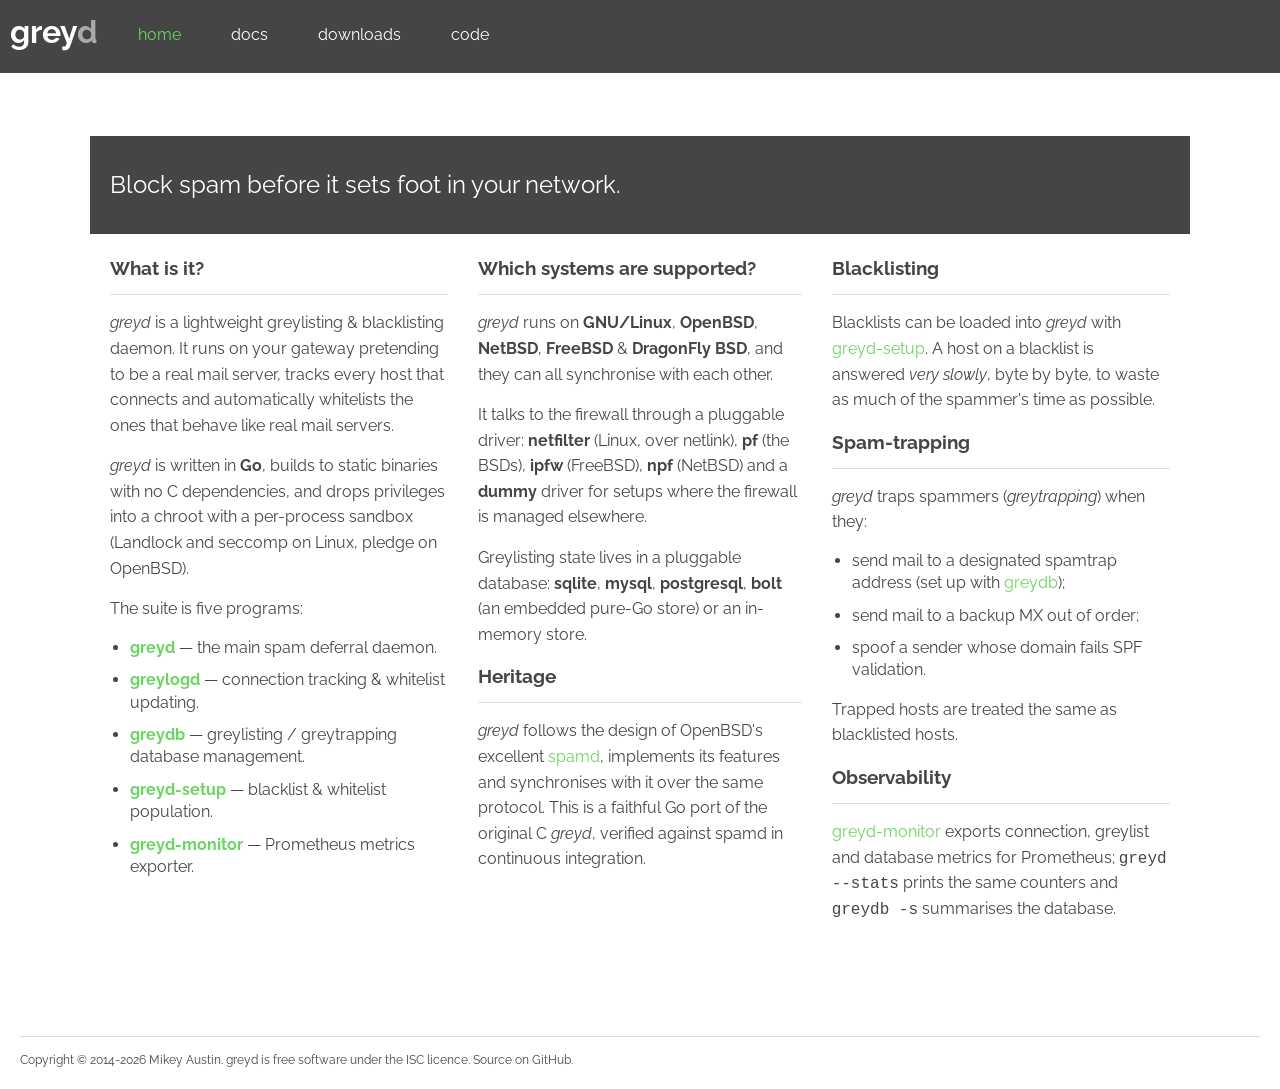
<file: website/index.html>
<!DOCTYPE html>
<html lang="en">
<head>
<meta charset="utf-8">
<title>greyd - spam deferral daemon</title>
<meta name="viewport" content="width=device-width, initial-scale=1.0">
<meta name="description" content="greyd - a greylisting and blacklisting spam deferral daemon, a Go port of OpenBSD spamd.">
<link rel="stylesheet" href="css/screen.css">
<script defer src="js/site.js"></script>
</head>
<body>
<header class="group">
<h1 class="logo"><a href="index.html">grey<span>d</span></a></h1>
<a class="menuControl expand" href="#">+</a>
<a class="menuControl collapse" href="#">-</a>
<nav><ul><li class="active"><a href="index.html">home</a></li><li><a href="docs.html">docs</a></li><li><a href="downloads.html">downloads</a></li><li><a href="code.html">code</a></li></ul></nav>
</header>
<main>

<section class="banner home"><div class="content">
<h2>Block spam before it sets foot in your network.</h2>
</div></section>
<section><div class="content group">
<div class="tile">
<h3>What is it?</h3>
<p><em>greyd</em> is a lightweight greylisting &amp; blacklisting daemon. It runs on your
gateway pretending to be a real mail server, tracks every host that connects and
automatically whitelists the ones that behave like real mail servers.</p>
<p><em>greyd</em> is written in <strong>Go</strong>, builds to static binaries with no C
dependencies, and drops privileges into a chroot with a per-process sandbox
(Landlock and seccomp on Linux, pledge on OpenBSD).</p>
<p>The suite is five programs:</p>
<ul>
<li><strong><a href="man/greyd.8.html">greyd</a></strong> &mdash; the main spam deferral daemon.</li>
<li><strong><a href="man/greylogd.8.html">greylogd</a></strong> &mdash; connection tracking &amp; whitelist updating.</li>
<li><strong><a href="man/greydb.8.html">greydb</a></strong> &mdash; greylisting / greytrapping database management.</li>
<li><strong><a href="man/greyd-setup.8.html">greyd-setup</a></strong> &mdash; blacklist &amp; whitelist population.</li>
<li><strong><a href="man/greyd-monitor.8.html">greyd-monitor</a></strong> &mdash; Prometheus metrics exporter.</li>
</ul>
</div>
<div class="tile">
<h3>Which systems are supported?</h3>
<p><em>greyd</em> runs on <strong>GNU/Linux</strong>, <strong>OpenBSD</strong>,
<strong>NetBSD</strong>, <strong>FreeBSD</strong> &amp; <strong>DragonFly BSD</strong>,
and they can all synchronise with each other.</p>
<p>It talks to the firewall through a pluggable driver:
<strong>netfilter</strong> (Linux, over netlink), <strong>pf</strong> (the BSDs),
<strong>ipfw</strong> (FreeBSD), <strong>npf</strong> (NetBSD) and a <strong>dummy</strong>
driver for setups where the firewall is managed elsewhere.</p>
<p>Greylisting state lives in a pluggable database:
<strong>sqlite</strong>, <strong>mysql</strong>, <strong>postgresql</strong>,
<strong>bolt</strong> (an embedded pure-Go store) or an in-memory store.</p>
<h3>Heritage</h3>
<p><em>greyd</em> follows the design of OpenBSD's excellent
<a href="https://man.openbsd.org/spamd">spamd</a>, implements its features and
synchronises with it over the same protocol. This is a faithful Go port of the
original C <em>greyd</em>, verified against spamd in continuous integration.</p>
</div>
<div class="tile">
<h3>Blacklisting</h3>
<p>Blacklists can be loaded into <em>greyd</em> with
<a href="man/greyd-setup.8.html">greyd-setup</a>. A host on a blacklist is answered
<em>very slowly</em>, byte by byte, to waste as much of the spammer's time as possible.</p>
<h3>Spam-trapping</h3>
<p><em>greyd</em> traps spammers (<em>greytrapping</em>) when they:</p>
<ul>
<li>send mail to a designated spamtrap address (set up with <a href="man/greydb.8.html">greydb</a>);</li>
<li>send mail to a backup MX out of order;</li>
<li>spoof a sender whose domain fails SPF validation.</li>
</ul>
<p>Trapped hosts are treated the same as blacklisted hosts.</p>
<h3>Observability</h3>
<p><a href="man/greyd-monitor.8.html">greyd-monitor</a> exports connection, greylist and
database metrics for Prometheus; <code>greyd --stats</code> prints the same counters and
<code>greydb -s</code> summarises the database.</p>
</div>
</div></section>

</main>
<footer>
<section><div class="content">
<p>Copyright &copy; 2014-2026 Mikey Austin. greyd is free software under the ISC licence.
<a href="https://github.com/mikey-austin/greyd-v2">Source on GitHub</a>.</p>
</div></section>
</footer>
</body>
</html>
</file>
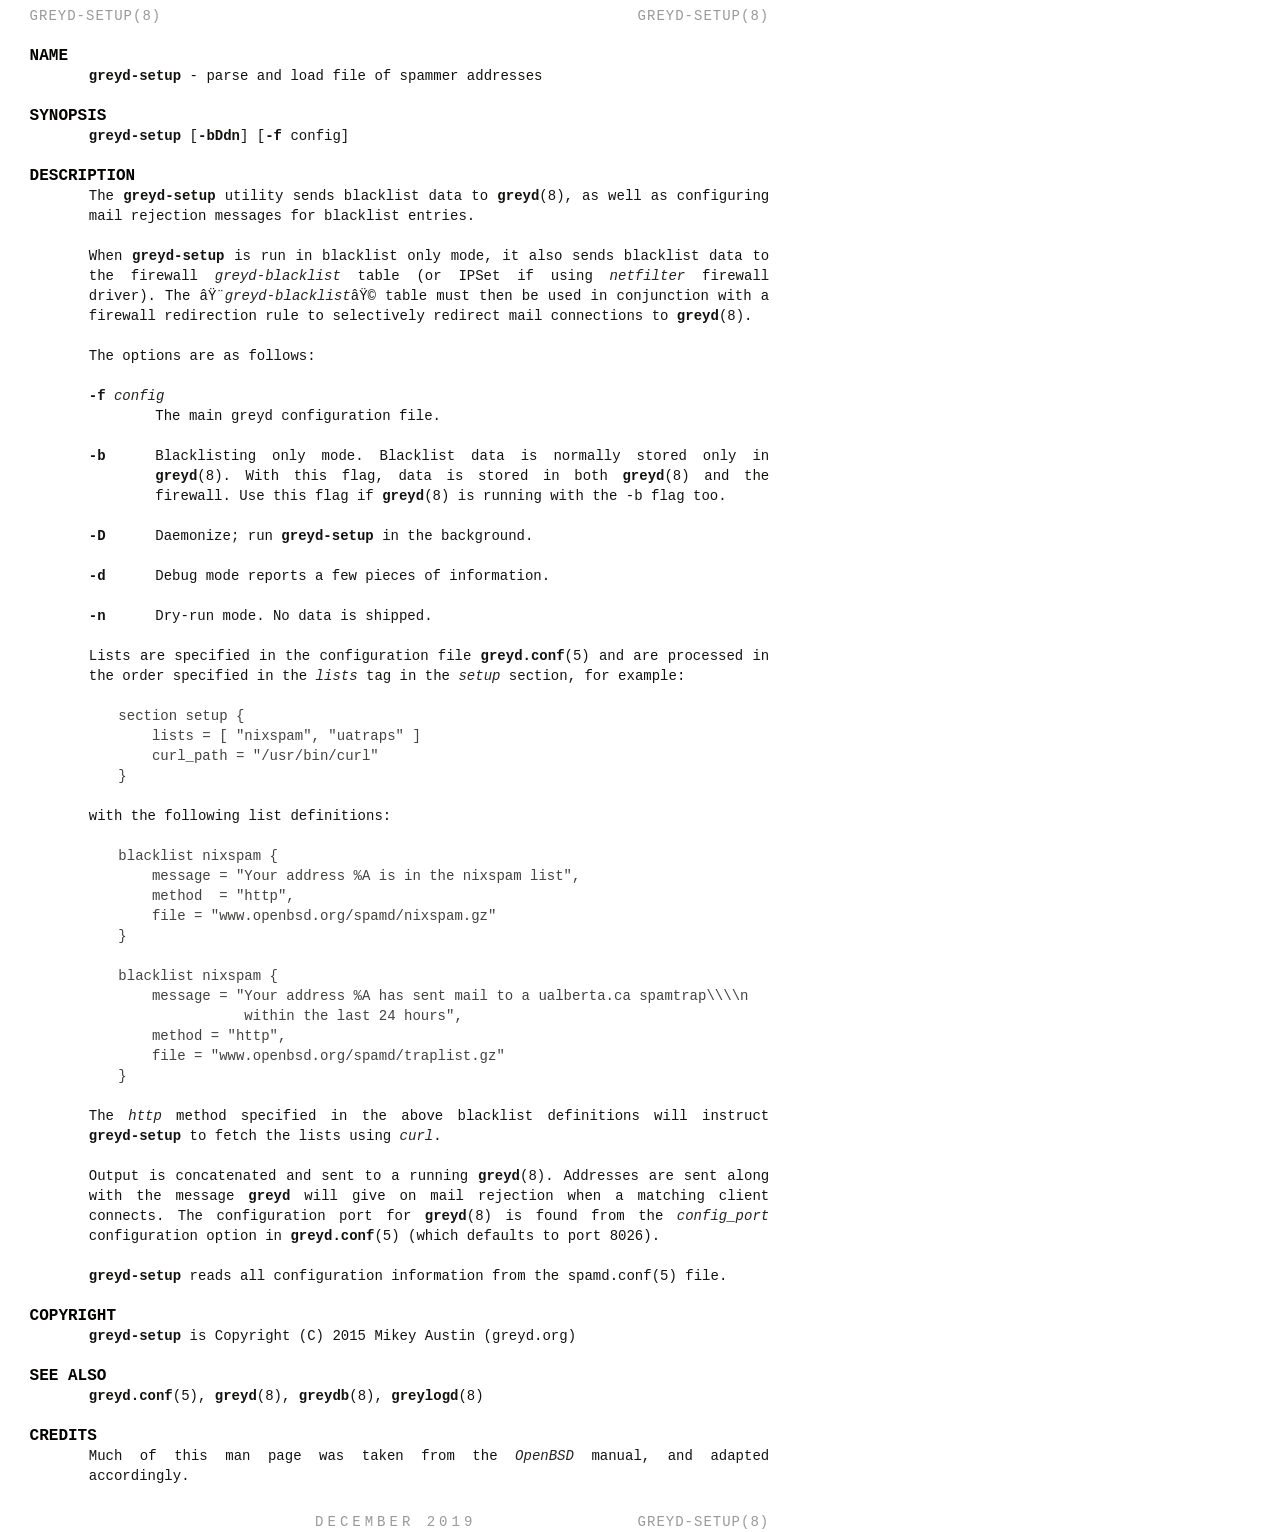
<file: doc/greyd-setup.8.html>
<!DOCTYPE html>
<html>
<head>
  <meta http-equiv='content-type' value='text/html;charset=utf8'>
  <meta name='generator' value='Ronn/v0.7.3 (http://github.com/rtomayko/ronn/tree/0.7.3)'>
  <title>greyd-setup(8) - parse and load file of spammer addresses</title>
  <style type='text/css' media='all'>
  /* style: man */
  body#manpage {margin:0}
  .mp {max-width:100ex;padding:0 9ex 1ex 4ex}
  .mp p,.mp pre,.mp ul,.mp ol,.mp dl {margin:0 0 20px 0}
  .mp h2 {margin:10px 0 0 0}
  .mp > p,.mp > pre,.mp > ul,.mp > ol,.mp > dl {margin-left:8ex}
  .mp h3 {margin:0 0 0 4ex}
  .mp dt {margin:0;clear:left}
  .mp dt.flush {float:left;width:8ex}
  .mp dd {margin:0 0 0 9ex}
  .mp h1,.mp h2,.mp h3,.mp h4 {clear:left}
  .mp pre {margin-bottom:20px}
  .mp pre+h2,.mp pre+h3 {margin-top:22px}
  .mp h2+pre,.mp h3+pre {margin-top:5px}
  .mp img {display:block;margin:auto}
  .mp h1.man-title {display:none}
  .mp,.mp code,.mp pre,.mp tt,.mp kbd,.mp samp,.mp h3,.mp h4 {font-family:monospace;font-size:14px;line-height:1.42857142857143}
  .mp h2 {font-size:16px;line-height:1.25}
  .mp h1 {font-size:20px;line-height:2}
  .mp {text-align:justify;background:#fff}
  .mp,.mp code,.mp pre,.mp pre code,.mp tt,.mp kbd,.mp samp {color:#131211}
  .mp h1,.mp h2,.mp h3,.mp h4 {color:#030201}
  .mp u {text-decoration:underline}
  .mp code,.mp strong,.mp b {font-weight:bold;color:#131211}
  .mp em,.mp var {font-style:italic;color:#232221;text-decoration:none}
  .mp a,.mp a:link,.mp a:hover,.mp a code,.mp a pre,.mp a tt,.mp a kbd,.mp a samp {color:#0000ff}
  .mp b.man-ref {font-weight:normal;color:#434241}
  .mp pre {padding:0 4ex}
  .mp pre code {font-weight:normal;color:#434241}
  .mp h2+pre,h3+pre {padding-left:0}
  ol.man-decor,ol.man-decor li {margin:3px 0 10px 0;padding:0;float:left;width:33%;list-style-type:none;text-transform:uppercase;color:#999;letter-spacing:1px}
  ol.man-decor {width:100%}
  ol.man-decor li.tl {text-align:left}
  ol.man-decor li.tc {text-align:center;letter-spacing:4px}
  ol.man-decor li.tr {text-align:right;float:right}
  </style>
</head>
<!--
  The following styles are deprecated and will be removed at some point:
  div#man, div#man ol.man, div#man ol.head, div#man ol.man.

  The .man-page, .man-decor, .man-head, .man-foot, .man-title, and
  .man-navigation should be used instead.
-->
<body id='manpage'>
  <div class='mp' id='man'>

  <div class='man-navigation' style='display:none'>
    <a href="#NAME">NAME</a>
    <a href="#SYNOPSIS">SYNOPSIS</a>
    <a href="#DESCRIPTION">DESCRIPTION</a>
    <a href="#COPYRIGHT">COPYRIGHT</a>
    <a href="#SEE-ALSO">SEE ALSO</a>
    <a href="#CREDITS">CREDITS</a>
  </div>

  <ol class='man-decor man-head man head'>
    <li class='tl'>greyd-setup(8)</li>
    <li class='tc'></li>
    <li class='tr'>greyd-setup(8)</li>
  </ol>

  <h2 id="NAME">NAME</h2>
<p class="man-name">
  <code>greyd-setup</code> - <span class="man-whatis">parse and load file of spammer addresses</span>
</p>

<h2 id="SYNOPSIS">SYNOPSIS</h2>

<p><code>greyd-setup</code> [<strong>-bDdn</strong>] [<strong>-f</strong> config]</p>

<h2 id="DESCRIPTION">DESCRIPTION</h2>

<p>The <strong>greyd-setup</strong> utility sends blacklist data to <strong>greyd</strong>(8), as well as configuring mail rejection messages for blacklist entries.</p>

<p>When <strong>greyd-setup</strong> is run in blacklist only mode, it also sends blacklist data to the firewall <em>greyd-blacklist</em> table (or IPSet if using <em>netfilter</em> firewall driver). The ⟨<em>greyd-blacklist</em>⟩ table must then be used in conjunction with a firewall redirection rule to selectively redirect mail connections to <strong>greyd</strong>(8).</p>

<p>The options are as follows:</p>

<dl>
<dt><strong>-f</strong> <em>config</em></dt><dd><p>The main greyd configuration file.</p></dd>
<dt class="flush"><strong>-b</strong></dt><dd><p>Blacklisting only mode. Blacklist data is normally stored only in <strong>greyd</strong>(8). With this flag, data is stored in both <strong>greyd</strong>(8) and the firewall. Use this flag if <strong>greyd</strong>(8) is running with the -b flag too.</p></dd>
<dt class="flush"><strong>-D</strong></dt><dd><p>Daemonize; run <strong>greyd-setup</strong> in the background.</p></dd>
<dt class="flush"><strong>-d</strong></dt><dd><p>Debug mode reports a few pieces of information.</p></dd>
<dt class="flush"><strong>-n</strong></dt><dd><p>Dry-run mode. No data is shipped.</p></dd>
</dl>


<p>Lists are specified in the configuration file <strong>greyd.conf</strong>(5) and are processed in the order specified in the <em>lists</em> tag in the <em>setup</em> section, for example:</p>

<pre><code>section setup {
    lists = [ "nixspam", "uatraps" ]
    curl_path = "/usr/bin/curl"
}
</code></pre>

<p>with the following list definitions:</p>

<pre><code>blacklist nixspam {
    message = "Your address %A is in the nixspam list",
    method  = "http",
    file = "www.openbsd.org/spamd/nixspam.gz"
}

blacklist nixspam {
    message = "Your address %A has sent mail to a ualberta.ca spamtrap\\\\n
               within the last 24 hours",
    method = "http",
    file = "www.openbsd.org/spamd/traplist.gz"
}
</code></pre>

<p>The <em>http</em> method specified in the above blacklist definitions will instruct <strong>greyd-setup</strong> to fetch the lists using <em>curl</em>.</p>

<p>Output is concatenated and sent to a running <strong>greyd</strong>(8). Addresses are sent along with the message <strong>greyd</strong> will give on mail rejection when a matching client connects. The configuration port for <strong>greyd</strong>(8) is found from the <em>config_port</em> configuration option in <strong>greyd.conf</strong>(5) (which defaults to port 8026).</p>

<p><strong>greyd-setup</strong> reads all configuration information from the <span class="man-ref">spamd.conf<span class="s">(5)</span></span> file.</p>

<h2 id="COPYRIGHT">COPYRIGHT</h2>

<p><strong>greyd-setup</strong> is Copyright (C) 2015 Mikey Austin (greyd.org)</p>

<h2 id="SEE-ALSO">SEE ALSO</h2>

<p>  <strong>greyd.conf</strong>(5), <strong>greyd</strong>(8), <strong>greydb</strong>(8), <strong>greylogd</strong>(8)</p>

<h2 id="CREDITS">CREDITS</h2>

<p>Much of this man page was taken from the <em>OpenBSD</em> manual, and adapted accordingly.</p>


  <ol class='man-decor man-foot man foot'>
    <li class='tl'></li>
    <li class='tc'>December 2019</li>
    <li class='tr'>greyd-setup(8)</li>
  </ol>

  </div>
</body>
</html>
</file>
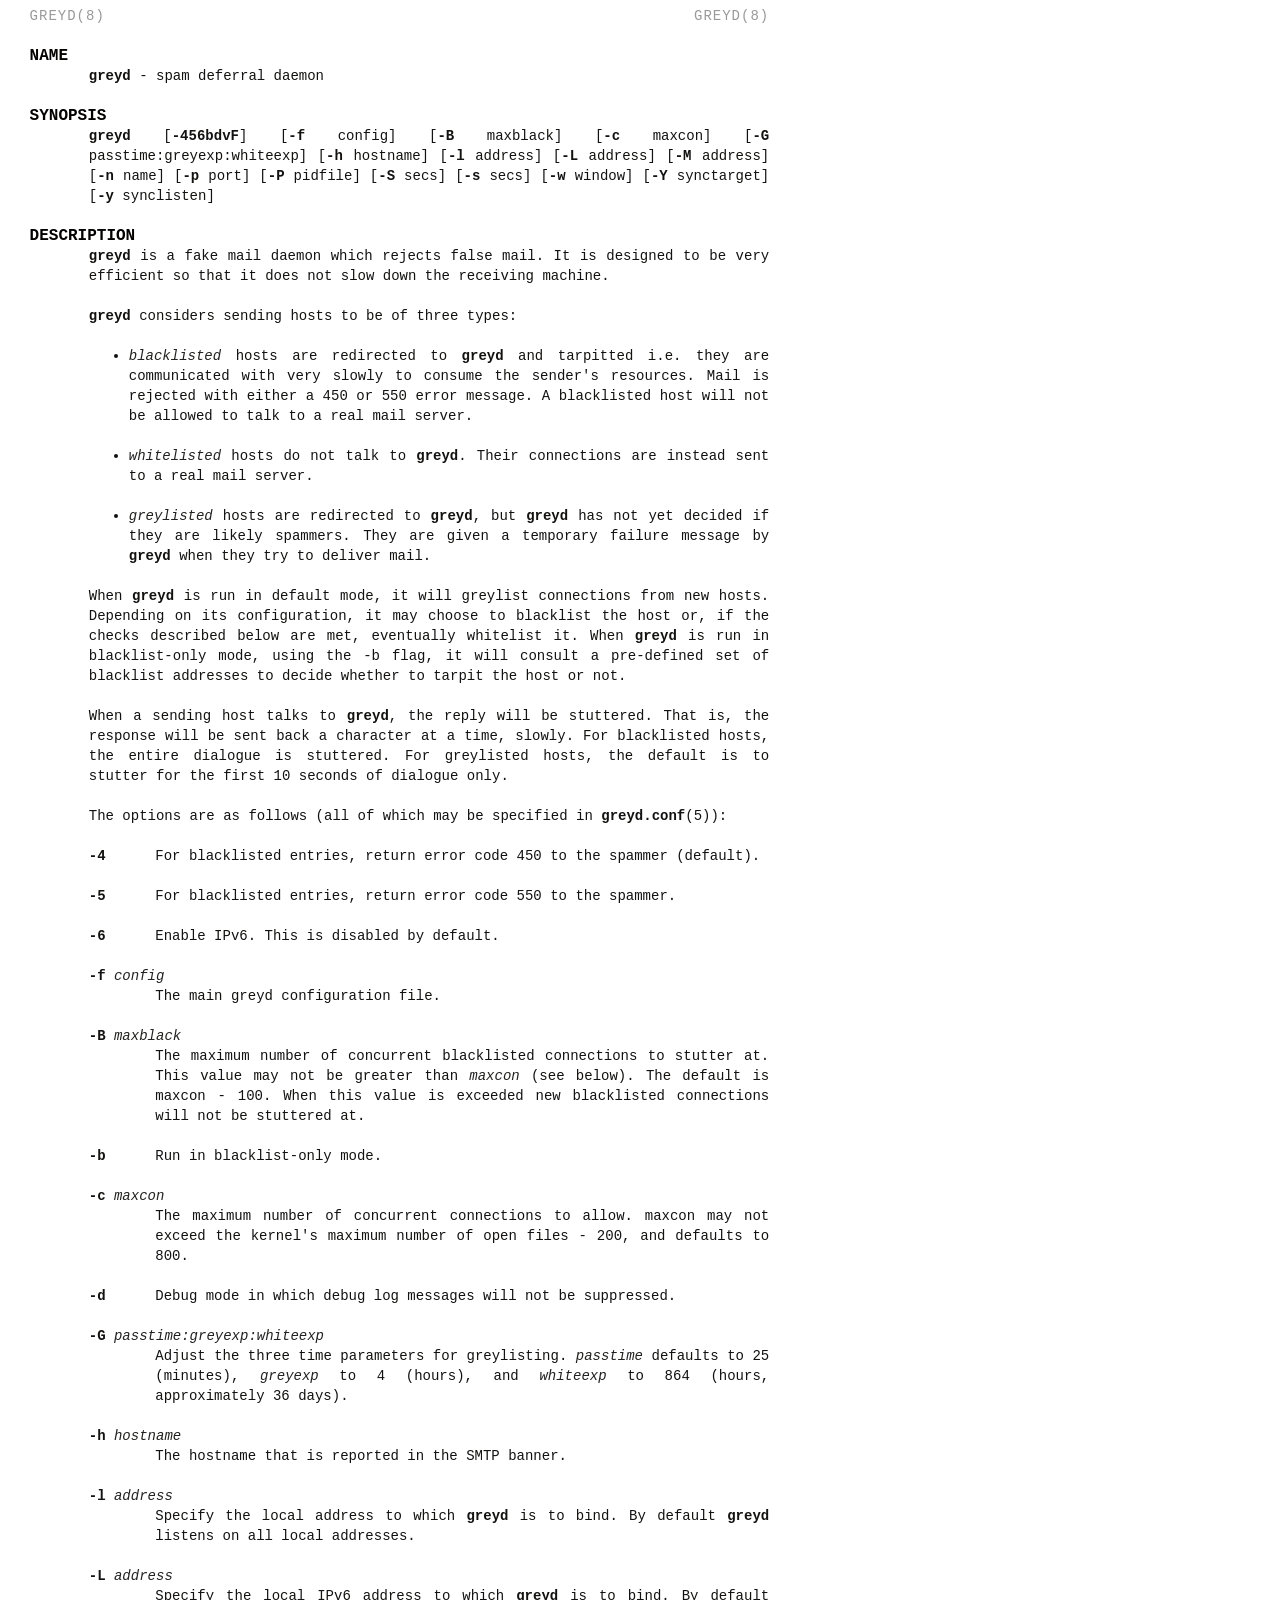
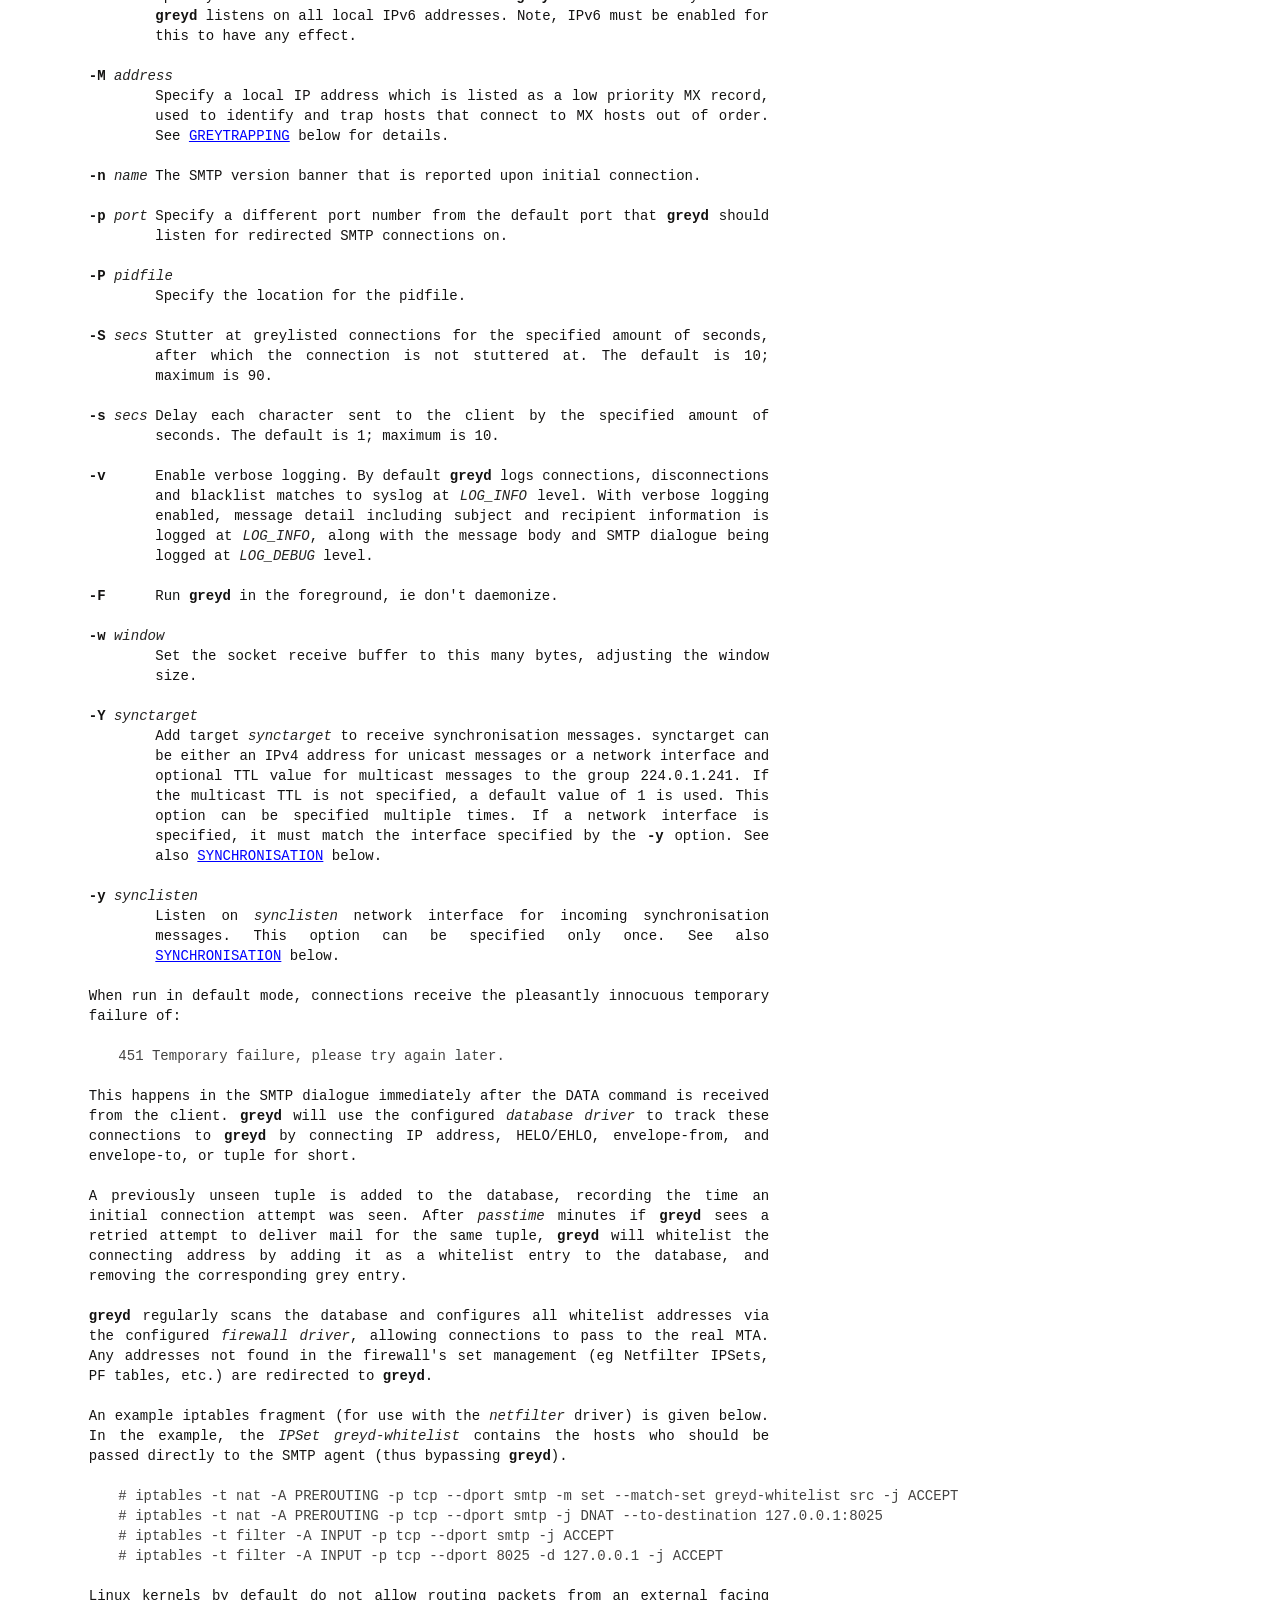
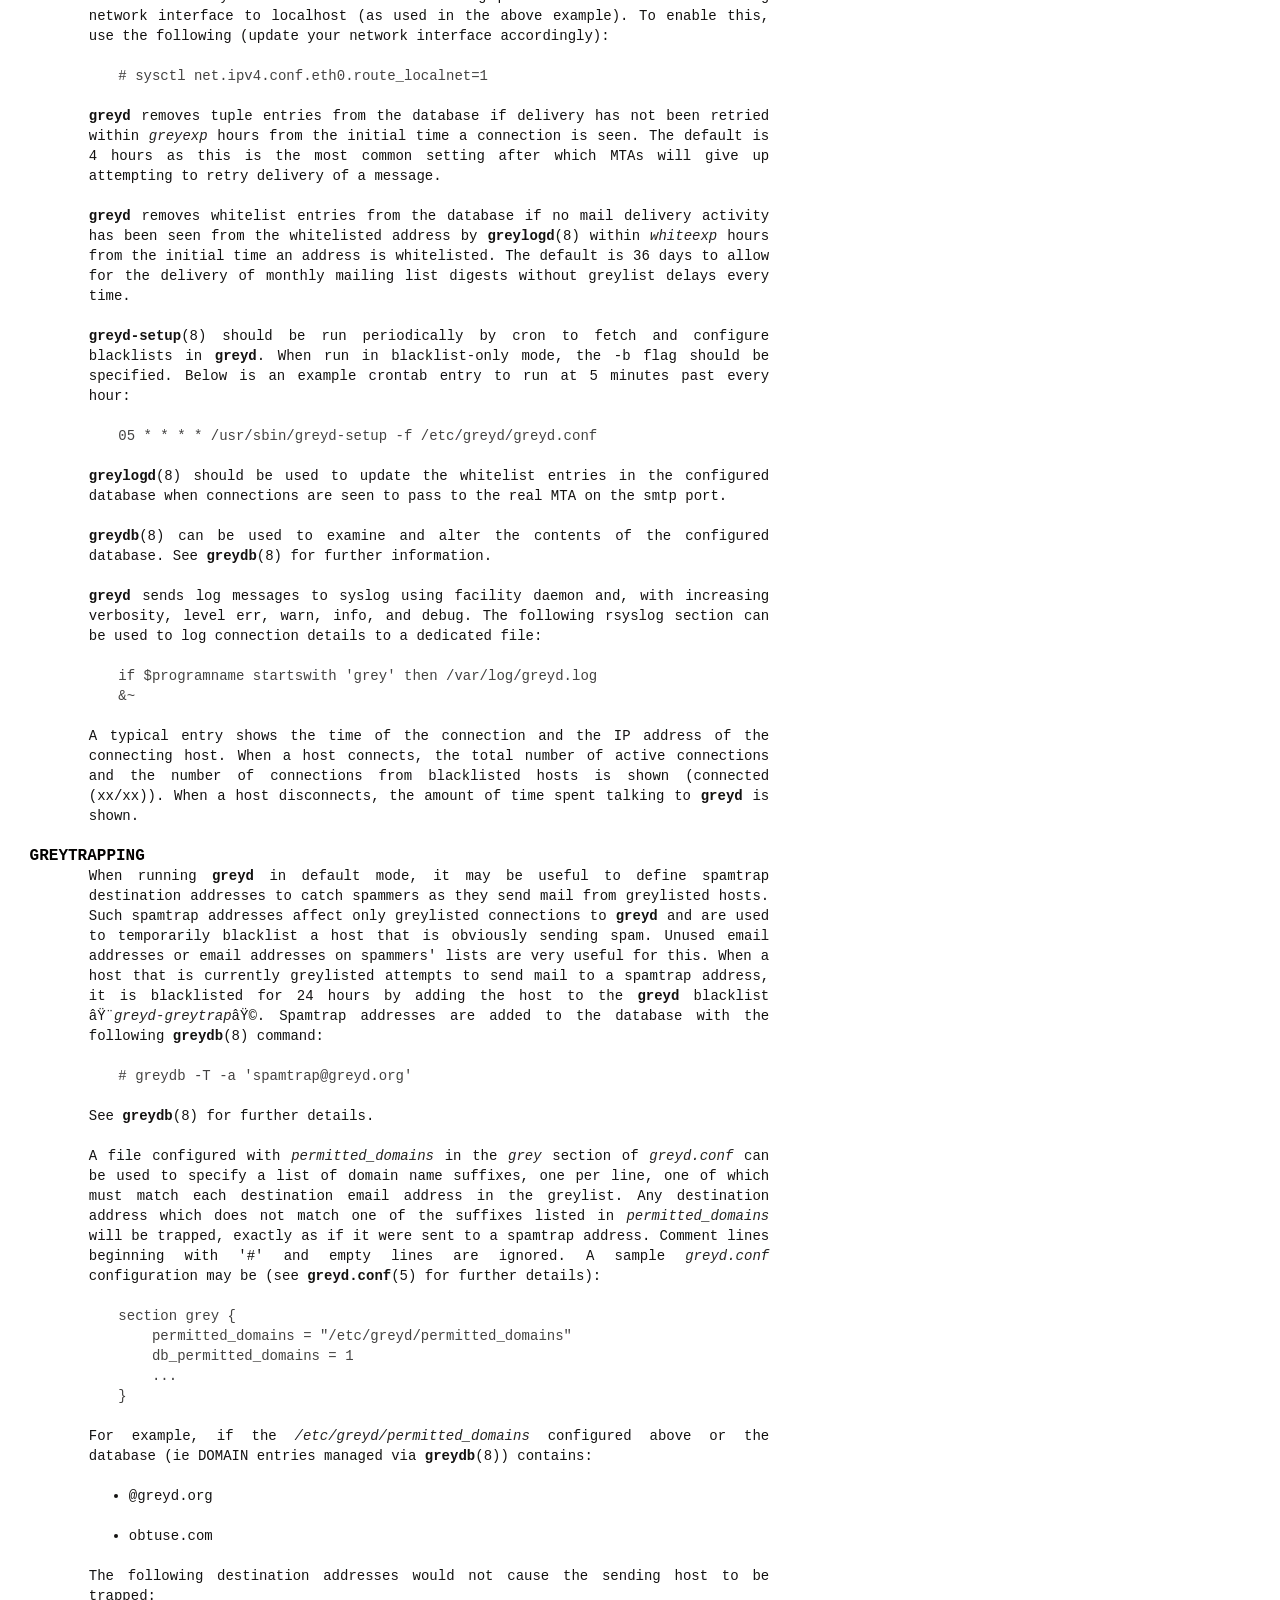
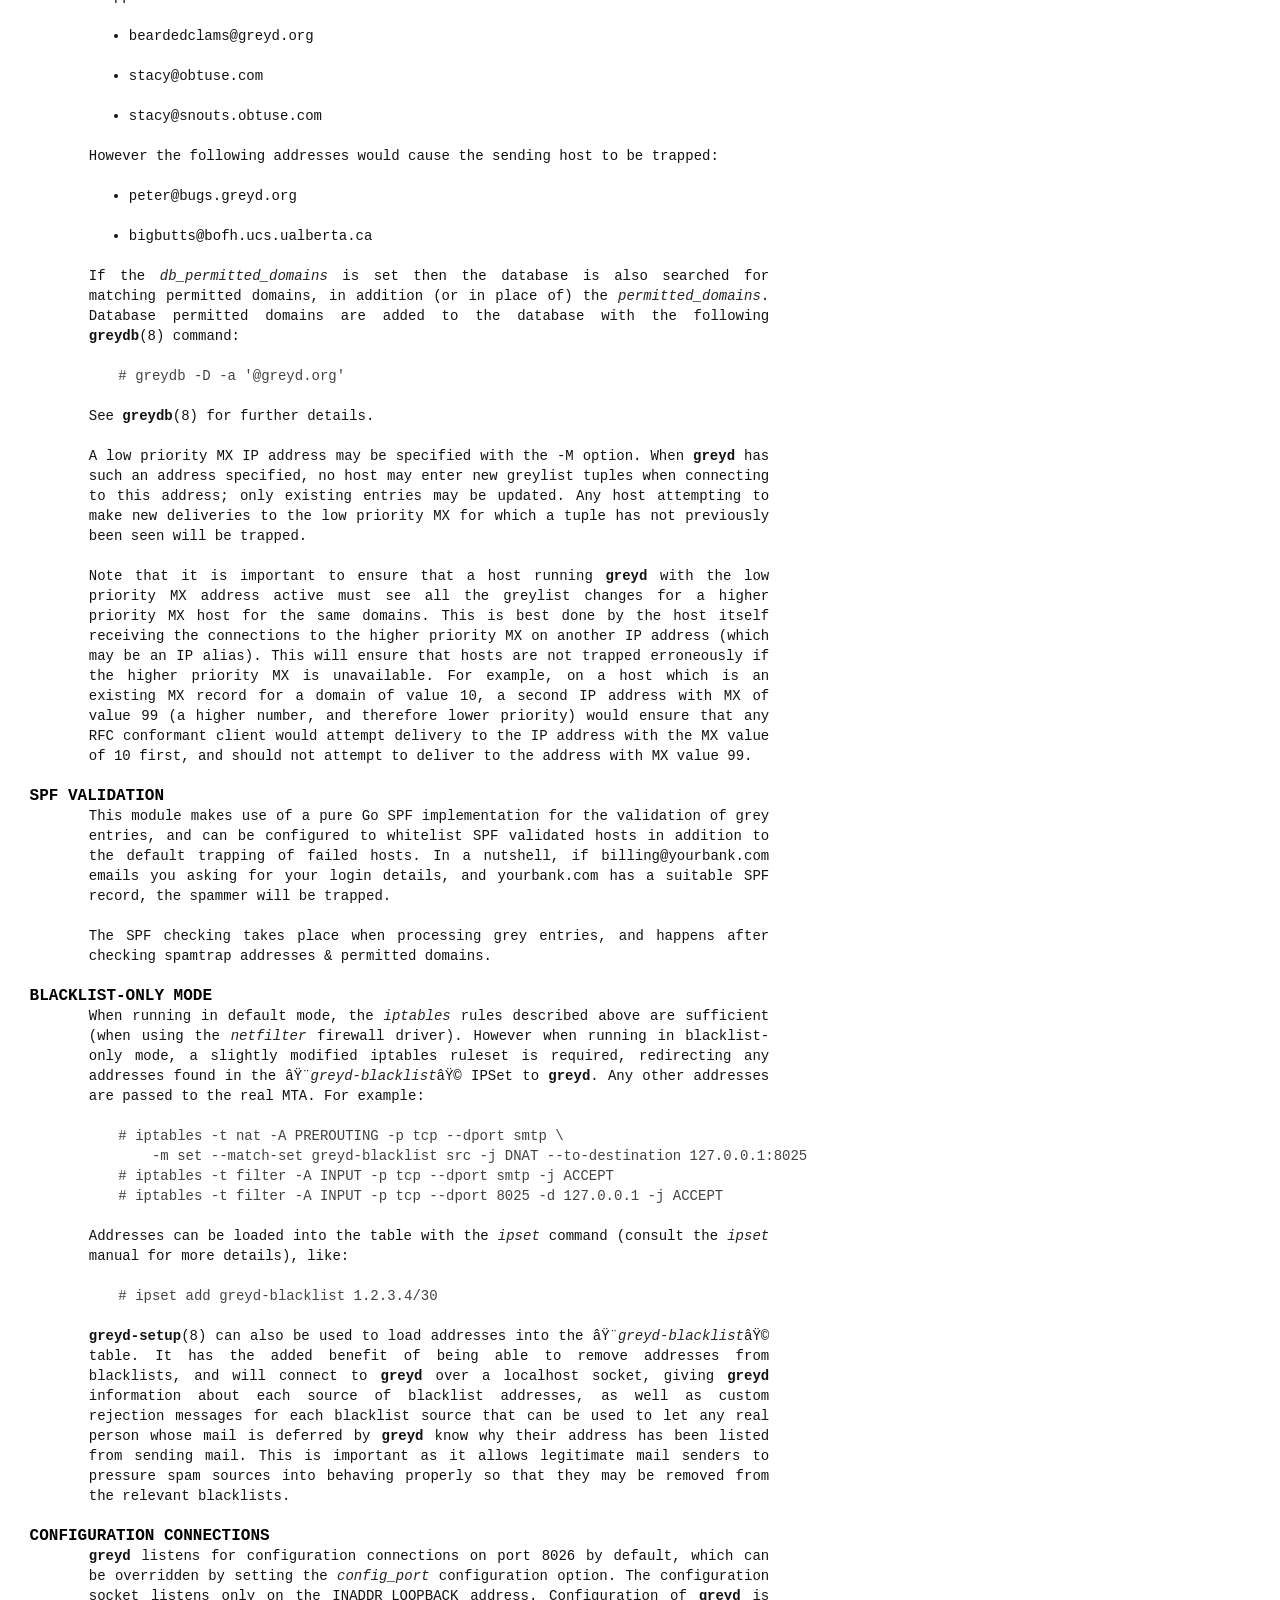
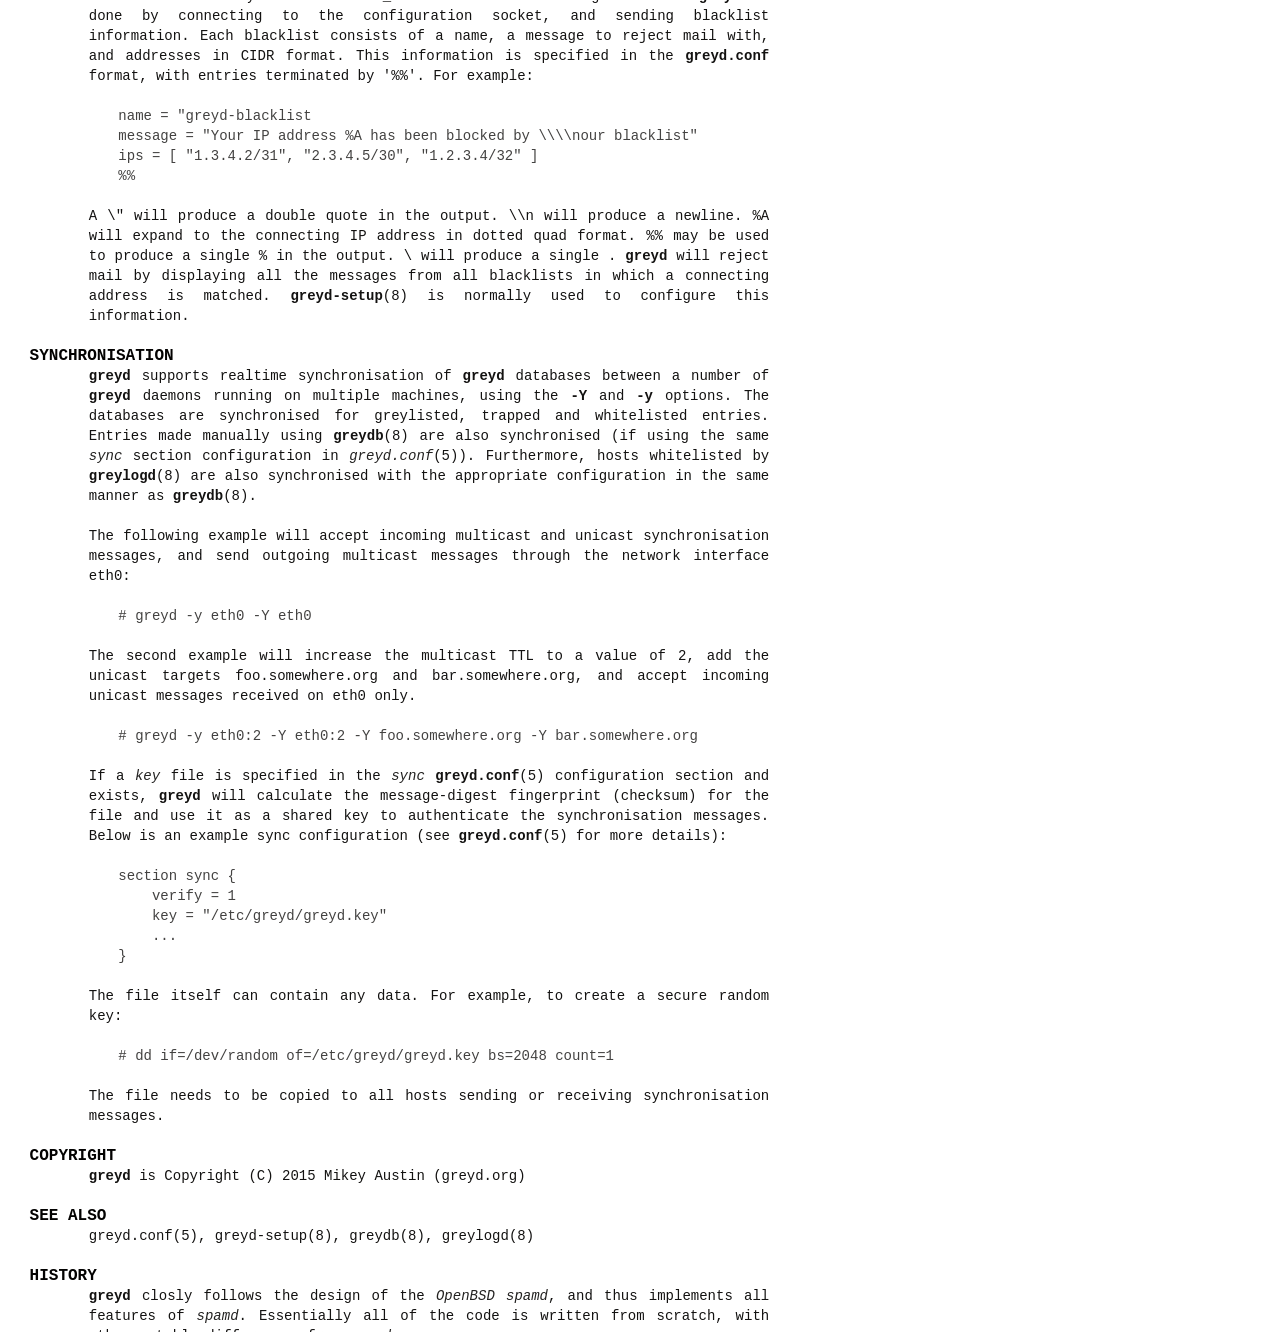
<file: doc/greyd.8.html>
<!DOCTYPE html>
<html>
<head>
  <meta http-equiv='content-type' value='text/html;charset=utf8'>
  <meta name='generator' value='Ronn/v0.7.3 (http://github.com/rtomayko/ronn/tree/0.7.3)'>
  <title>greyd(8) - spam deferral daemon</title>
  <style type='text/css' media='all'>
  /* style: man */
  body#manpage {margin:0}
  .mp {max-width:100ex;padding:0 9ex 1ex 4ex}
  .mp p,.mp pre,.mp ul,.mp ol,.mp dl {margin:0 0 20px 0}
  .mp h2 {margin:10px 0 0 0}
  .mp > p,.mp > pre,.mp > ul,.mp > ol,.mp > dl {margin-left:8ex}
  .mp h3 {margin:0 0 0 4ex}
  .mp dt {margin:0;clear:left}
  .mp dt.flush {float:left;width:8ex}
  .mp dd {margin:0 0 0 9ex}
  .mp h1,.mp h2,.mp h3,.mp h4 {clear:left}
  .mp pre {margin-bottom:20px}
  .mp pre+h2,.mp pre+h3 {margin-top:22px}
  .mp h2+pre,.mp h3+pre {margin-top:5px}
  .mp img {display:block;margin:auto}
  .mp h1.man-title {display:none}
  .mp,.mp code,.mp pre,.mp tt,.mp kbd,.mp samp,.mp h3,.mp h4 {font-family:monospace;font-size:14px;line-height:1.42857142857143}
  .mp h2 {font-size:16px;line-height:1.25}
  .mp h1 {font-size:20px;line-height:2}
  .mp {text-align:justify;background:#fff}
  .mp,.mp code,.mp pre,.mp pre code,.mp tt,.mp kbd,.mp samp {color:#131211}
  .mp h1,.mp h2,.mp h3,.mp h4 {color:#030201}
  .mp u {text-decoration:underline}
  .mp code,.mp strong,.mp b {font-weight:bold;color:#131211}
  .mp em,.mp var {font-style:italic;color:#232221;text-decoration:none}
  .mp a,.mp a:link,.mp a:hover,.mp a code,.mp a pre,.mp a tt,.mp a kbd,.mp a samp {color:#0000ff}
  .mp b.man-ref {font-weight:normal;color:#434241}
  .mp pre {padding:0 4ex}
  .mp pre code {font-weight:normal;color:#434241}
  .mp h2+pre,h3+pre {padding-left:0}
  ol.man-decor,ol.man-decor li {margin:3px 0 10px 0;padding:0;float:left;width:33%;list-style-type:none;text-transform:uppercase;color:#999;letter-spacing:1px}
  ol.man-decor {width:100%}
  ol.man-decor li.tl {text-align:left}
  ol.man-decor li.tc {text-align:center;letter-spacing:4px}
  ol.man-decor li.tr {text-align:right;float:right}
  </style>
</head>
<!--
  The following styles are deprecated and will be removed at some point:
  div#man, div#man ol.man, div#man ol.head, div#man ol.man.

  The .man-page, .man-decor, .man-head, .man-foot, .man-title, and
  .man-navigation should be used instead.
-->
<body id='manpage'>
  <div class='mp' id='man'>

  <div class='man-navigation' style='display:none'>
    <a href="#NAME">NAME</a>
    <a href="#SYNOPSIS">SYNOPSIS</a>
    <a href="#DESCRIPTION">DESCRIPTION</a>
    <a href="#GREYTRAPPING">GREYTRAPPING</a>
    <a href="#SPF-VALIDATION">SPF VALIDATION</a>
    <a href="#BLACKLIST-ONLY-MODE">BLACKLIST-ONLY MODE</a>
    <a href="#CONFIGURATION-CONNECTIONS">CONFIGURATION CONNECTIONS</a>
    <a href="#SYNCHRONISATION">SYNCHRONISATION</a>
    <a href="#COPYRIGHT">COPYRIGHT</a>
    <a href="#SEE-ALSO">SEE ALSO</a>
    <a href="#HISTORY">HISTORY</a>
    <a href="#CREDITS">CREDITS</a>
  </div>

  <ol class='man-decor man-head man head'>
    <li class='tl'>greyd(8)</li>
    <li class='tc'></li>
    <li class='tr'>greyd(8)</li>
  </ol>

  <h2 id="NAME">NAME</h2>
<p class="man-name">
  <code>greyd</code> - <span class="man-whatis">spam deferral daemon</span>
</p>

<h2 id="SYNOPSIS">SYNOPSIS</h2>

<p><code>greyd</code> [<strong>-456bdvF</strong>] [<strong>-f</strong> config] [<strong>-B</strong> maxblack] [<strong>-c</strong> maxcon] [<strong>-G</strong> passtime:greyexp:whiteexp] [<strong>-h</strong> hostname] [<strong>-l</strong> address] [<strong>-L</strong> address] [<strong>-M</strong> address] [<strong>-n</strong> name] [<strong>-p</strong> port] [<strong>-P</strong> pidfile] [<strong>-S</strong> secs] [<strong>-s</strong> secs] [<strong>-w</strong> window] [<strong>-Y</strong> synctarget] [<strong>-y</strong> synclisten]</p>

<h2 id="DESCRIPTION">DESCRIPTION</h2>

<p><strong>greyd</strong> is a fake mail daemon which rejects false mail. It is designed to be very efficient so that it does not slow down the receiving machine.</p>

<p><strong>greyd</strong> considers sending hosts to be of three types:</p>

<ul>
<li><p><em>blacklisted</em> hosts are redirected to <strong>greyd</strong> and tarpitted i.e. they are communicated with very slowly to consume the sender's resources. Mail is rejected with either a 450 or 550 error message. A blacklisted host will not be allowed to talk to a real mail server.</p></li>
<li><p><em>whitelisted</em> hosts do not talk to <strong>greyd</strong>. Their connections are instead sent to a real mail server.</p></li>
<li><p><em>greylisted</em> hosts are redirected to <strong>greyd</strong>, but <strong>greyd</strong> has not yet decided if they are likely spammers. They are given a temporary failure message by <strong>greyd</strong> when they try to deliver mail.</p></li>
</ul>


<p>When <strong>greyd</strong> is run in default mode, it will greylist connections from new hosts. Depending on its configuration, it may choose to blacklist the host or, if the checks described below are met, eventually whitelist it. When <strong>greyd</strong> is run in blacklist-only mode, using the -b flag, it will consult a pre-defined set of blacklist addresses to decide whether to tarpit the host or not.</p>

<p>When a sending host talks to <strong>greyd</strong>, the reply will be stuttered. That is, the response will be sent back a character at a time, slowly. For blacklisted hosts, the entire dialogue is stuttered. For greylisted hosts, the default is to stutter for the first 10 seconds of dialogue only.</p>

<p>The options are as follows (all of which may be specified in <strong>greyd.conf</strong>(5)):</p>

<dl>
<dt class="flush"><strong>-4</strong></dt><dd><p>For blacklisted entries, return error code 450 to the spammer (default).</p></dd>
<dt class="flush"><strong>-5</strong></dt><dd><p>For blacklisted entries, return error code 550 to the spammer.</p></dd>
<dt class="flush"><strong>-6</strong></dt><dd><p>Enable IPv6. This is disabled by default.</p></dd>
<dt><strong>-f</strong> <em>config</em></dt><dd><p>The main greyd configuration file.</p></dd>
<dt><strong>-B</strong> <em>maxblack</em></dt><dd><p>The maximum number of concurrent blacklisted connections to stutter at. This value may not be greater than <em>maxcon</em> (see below). The default is maxcon - 100. When this value is exceeded new blacklisted connections will not be stuttered at.</p></dd>
<dt class="flush"><strong>-b</strong></dt><dd><p>Run in blacklist-only mode.</p></dd>
<dt><strong>-c</strong> <em>maxcon</em></dt><dd><p>The maximum number of concurrent connections to allow. maxcon may not exceed the kernel's maximum number of open files - 200, and defaults to 800.</p></dd>
<dt class="flush"><strong>-d</strong></dt><dd><p>Debug mode in which debug log messages will not be suppressed.</p></dd>
<dt><strong>-G</strong> <em>passtime:greyexp:whiteexp</em></dt><dd><p>Adjust the three time parameters for greylisting. <em>passtime</em> defaults to 25 (minutes), <em>greyexp</em> to 4 (hours), and <em>whiteexp</em> to 864 (hours, approximately 36 days).</p></dd>
<dt><strong>-h</strong> <em>hostname</em></dt><dd><p>The hostname that is reported in the SMTP banner.</p></dd>
<dt><strong>-l</strong> <em>address</em></dt><dd><p>Specify the local address to which <strong>greyd</strong> is to bind. By default <strong>greyd</strong> listens on all local addresses.</p></dd>
<dt><strong>-L</strong> <em>address</em></dt><dd><p>Specify the local IPv6 address to which <strong>greyd</strong> is to bind. By default <strong>greyd</strong> listens on all local IPv6 addresses. Note, IPv6 must be enabled for this to have any effect.</p></dd>
<dt><strong>-M</strong> <em>address</em></dt><dd><p>Specify a local IP address which is listed as a low priority MX record, used to identify and trap hosts that connect to MX hosts out of order. See <a href="#GREYTRAPPING" title="GREYTRAPPING" data-bare-link="true">GREYTRAPPING</a> below for details.</p></dd>
<dt class="flush"><strong>-n</strong> <em>name</em></dt><dd><p>The SMTP version banner that is reported upon initial connection.</p></dd>
<dt class="flush"><strong>-p</strong> <em>port</em></dt><dd><p>Specify a different port number from the default port that <strong>greyd</strong> should listen for redirected SMTP connections on.</p></dd>
<dt><strong>-P</strong> <em>pidfile</em></dt><dd><p>Specify the location for the pidfile.</p></dd>
<dt class="flush"><strong>-S</strong> <em>secs</em></dt><dd><p>Stutter at greylisted connections for the specified amount of seconds, after which the connection is not stuttered at. The default is 10; maximum is 90.</p></dd>
<dt class="flush"><strong>-s</strong> <em>secs</em></dt><dd><p>Delay each character sent to the client by the specified amount of seconds. The default is 1; maximum is 10.</p></dd>
<dt class="flush"><strong>-v</strong></dt><dd><p>Enable verbose logging. By default <strong>greyd</strong> logs connections, disconnections and blacklist matches to syslog at <em>LOG_INFO</em> level. With verbose logging enabled, message detail including subject and recipient information is logged at <em>LOG_INFO</em>, along with the message body and SMTP dialogue being logged at <em>LOG_DEBUG</em> level.</p></dd>
<dt class="flush"><strong>-F</strong></dt><dd><p>Run <strong>greyd</strong> in the foreground, ie don't daemonize.</p></dd>
<dt><strong>-w</strong> <em>window</em></dt><dd><p>Set the socket receive buffer to this many bytes, adjusting the window size.</p></dd>
<dt><strong>-Y</strong> <em>synctarget</em></dt><dd><p>Add target <em>synctarget</em> to receive synchronisation messages. synctarget can be either an IPv4 address for unicast messages or a network interface and optional TTL value for multicast messages to the group 224.0.1.241. If the multicast TTL is not specified, a default value of 1 is used. This option can be specified multiple times. If a network interface is specified, it must match the interface specified by the <strong>-y</strong> option. See also <a href="#SYNCHRONISATION" title="SYNCHRONISATION" data-bare-link="true">SYNCHRONISATION</a> below.</p></dd>
<dt><strong>-y</strong> <em>synclisten</em></dt><dd><p>Listen on <em>synclisten</em> network interface for incoming synchronisation messages. This option can be specified only once. See also <a href="#SYNCHRONISATION" title="SYNCHRONISATION" data-bare-link="true">SYNCHRONISATION</a> below.</p></dd>
</dl>


<p>When run in default mode, connections receive the pleasantly innocuous temporary failure of:</p>

<pre><code>451 Temporary failure, please try again later.
</code></pre>

<p>This happens in the SMTP dialogue immediately after the DATA command is received from the client.  <strong>greyd</strong> will use the configured <em>database driver</em> to track these connections to <strong>greyd</strong> by connecting IP address, HELO/EHLO, envelope-from, and envelope-to, or tuple for short.</p>

<p>A previously unseen tuple is added to the database, recording the time an initial connection attempt was seen. After <em>passtime</em> minutes if <strong>greyd</strong> sees a retried attempt to deliver mail for the same tuple, <strong>greyd</strong> will whitelist the connecting address by adding it as a whitelist entry to the database, and removing the corresponding grey entry.</p>

<p><strong>greyd</strong> regularly scans the database and configures all whitelist addresses via the configured <em>firewall driver</em>, allowing connections to pass to the real MTA. Any addresses not found in the firewall's set management (eg Netfilter IPSets, PF tables, etc.) are redirected to <strong>greyd</strong>.</p>

<p>An example iptables fragment (for use with the <em>netfilter</em> driver) is given below. In the example, the <em>IPSet</em> <em>greyd-whitelist</em> contains the hosts who should be passed directly to the SMTP agent (thus bypassing <strong>greyd</strong>).</p>

<pre><code># iptables -t nat -A PREROUTING -p tcp --dport smtp -m set --match-set greyd-whitelist src -j ACCEPT
# iptables -t nat -A PREROUTING -p tcp --dport smtp -j DNAT --to-destination 127.0.0.1:8025
# iptables -t filter -A INPUT -p tcp --dport smtp -j ACCEPT
# iptables -t filter -A INPUT -p tcp --dport 8025 -d 127.0.0.1 -j ACCEPT
</code></pre>

<p>Linux kernels by default do not allow routing packets from an external facing network interface to localhost (as used in the above example). To enable this, use the following (update your network interface accordingly):</p>

<pre><code># sysctl net.ipv4.conf.eth0.route_localnet=1
</code></pre>

<p><strong>greyd</strong> removes tuple entries from the database if delivery has not been retried within <em>greyexp</em> hours from the initial time a connection is seen. The default is 4 hours as this is the most common setting after which MTAs will give up attempting to retry delivery of a message.</p>

<p><strong>greyd</strong> removes whitelist entries from the database if no mail delivery activity has been seen from the whitelisted address by <strong>greylogd</strong>(8) within <em>whiteexp</em> hours from the initial time an address is whitelisted. The default is 36 days to allow for the delivery of monthly mailing list digests without greylist delays every time.</p>

<p><strong>greyd-setup</strong>(8) should be run periodically by cron to fetch and configure blacklists in <strong>greyd</strong>. When run in blacklist-only mode, the -b flag should be specified. Below is an example crontab entry to run at 5 minutes past every hour:</p>

<pre><code>05 * * * * /usr/sbin/greyd-setup -f /etc/greyd/greyd.conf
</code></pre>

<p><strong>greylogd</strong>(8) should be used to update the whitelist entries in the configured database when connections are seen to pass to the real MTA on the smtp port.</p>

<p><strong>greydb</strong>(8) can be used to examine and alter the contents of the configured database. See <strong>greydb</strong>(8) for further information.</p>

<p><strong>greyd</strong> sends log messages to syslog using facility daemon and, with increasing verbosity, level err, warn, info, and debug. The following rsyslog section can be used to log connection details to a dedicated file:</p>

<pre><code>if $programname startswith 'grey' then /var/log/greyd.log
&amp;~
</code></pre>

<p>A typical entry shows the time of the connection and the IP address of the connecting host. When a host connects, the total number of active connections and the number of connections from blacklisted hosts is shown (connected (xx/xx)). When a host disconnects, the amount of time spent talking to <strong>greyd</strong> is shown.</p>

<h2 id="GREYTRAPPING">GREYTRAPPING</h2>

<p>When running <strong>greyd</strong> in default mode, it may be useful to define spamtrap destination addresses to catch spammers as they send mail from greylisted hosts. Such spamtrap addresses affect only greylisted connections to <strong>greyd</strong> and are used to temporarily blacklist a host that is obviously sending spam. Unused email addresses or email addresses on spammers' lists are very useful for this. When a host that is currently greylisted attempts to send mail to a spamtrap address, it is blacklisted for 24 hours by adding the host to the <strong>greyd</strong> blacklist ⟨<em>greyd-greytrap</em>⟩. Spamtrap addresses are added to the database with the following <strong>greydb</strong>(8) command:</p>

<pre><code># greydb -T -a 'spamtrap@greyd.org'
</code></pre>

<p>See <strong>greydb</strong>(8) for further details.</p>

<p>A file configured with <em>permitted_domains</em> in the <em>grey</em> section of <em>greyd.conf</em> can be used to specify a list of domain name suffixes, one per line, one of which must match each destination email address in the greylist. Any destination address which does not match one of the suffixes listed in <em>permitted_domains</em> will be trapped, exactly as if it were sent to a spamtrap address. Comment lines beginning with '#' and empty lines are ignored. A sample <em>greyd.conf</em> configuration may be (see <strong>greyd.conf</strong>(5) for further details):</p>

<pre><code>section grey {
    permitted_domains = "/etc/greyd/permitted_domains"
    db_permitted_domains = 1
    ...
}
</code></pre>

<p>For example, if the <em>/etc/greyd/permitted_domains</em> configured above or the database (ie DOMAIN entries managed via <strong>greydb</strong>(8)) contains:</p>

<ul>
<li><p>@greyd.org</p></li>
<li><p>obtuse.com</p></li>
</ul>


<p>The following destination addresses would not cause the sending host to be trapped:</p>

<ul>
<li><p>beardedclams@greyd.org</p></li>
<li><p>stacy@obtuse.com</p></li>
<li><p>stacy@snouts.obtuse.com</p></li>
</ul>


<p>However the following addresses would cause the sending host to be trapped:</p>

<ul>
<li><p>peter@bugs.greyd.org</p></li>
<li><p>bigbutts@bofh.ucs.ualberta.ca</p></li>
</ul>


<p>If the <em>db_permitted_domains</em> is set then the database is also searched for matching permitted domains, in addition (or in place of) the <em>permitted_domains</em>. Database permitted domains are added to the database with the following <strong>greydb</strong>(8) command:</p>

<pre><code># greydb -D -a '@greyd.org'
</code></pre>

<p>See <strong>greydb</strong>(8) for further details.</p>

<p>A low priority MX IP address may be specified with the -M option. When <strong>greyd</strong> has such an address specified, no host may enter new greylist tuples when connecting to this address; only existing entries may be updated. Any host attempting to make new deliveries to the low priority MX for which a tuple has not previously been seen will be trapped.</p>

<p>Note that it is important to ensure that a host running <strong>greyd</strong> with the low priority MX address active must see all the greylist changes for a higher priority MX host for the same domains. This is best done by the host itself receiving the connections to the higher priority MX on another IP address (which may be an IP alias). This will ensure that hosts are not trapped erroneously if the higher priority MX is unavailable. For example, on a host which is an existing MX record for a domain of value 10, a second IP address with MX of value 99 (a higher number, and therefore lower priority) would ensure that any RFC conformant client would attempt delivery to the IP address with the MX value of 10 first, and should not attempt to deliver to the address with MX value 99.</p>

<h2 id="SPF-VALIDATION">SPF VALIDATION</h2>

<p>This module makes use of a pure Go SPF implementation for the validation of grey entries, and can be configured to whitelist SPF validated hosts in addition to the default trapping of failed hosts. In a nutshell, if billing@yourbank.com emails you asking for your login details, and yourbank.com has a suitable SPF record, the spammer will be trapped.</p>

<p>The SPF checking takes place when processing grey entries, and happens after checking spamtrap addresses &amp; permitted domains.</p>

<h2 id="BLACKLIST-ONLY-MODE">BLACKLIST-ONLY MODE</h2>

<p>When running in default mode, the <em>iptables</em> rules described above are sufficient (when using the <em>netfilter</em> firewall driver). However when running in blacklist-only mode, a slightly modified iptables ruleset is required, redirecting any addresses found in the ⟨<em>greyd-blacklist</em>⟩ IPSet to <strong>greyd</strong>. Any other addresses are passed to the real MTA. For example:</p>

<pre><code># iptables -t nat -A PREROUTING -p tcp --dport smtp \
    -m set --match-set greyd-blacklist src -j DNAT --to-destination 127.0.0.1:8025
# iptables -t filter -A INPUT -p tcp --dport smtp -j ACCEPT
# iptables -t filter -A INPUT -p tcp --dport 8025 -d 127.0.0.1 -j ACCEPT
</code></pre>

<p>Addresses can be loaded into the table with the <em>ipset</em> command (consult the <em>ipset</em> manual for more details), like:</p>

<pre><code># ipset add greyd-blacklist 1.2.3.4/30
</code></pre>

<p><strong>greyd-setup</strong>(8) can also be used to load addresses into the ⟨<em>greyd-blacklist</em>⟩ table. It has the added benefit of being able to remove addresses from blacklists, and will connect to <strong>greyd</strong> over a localhost socket, giving <strong>greyd</strong> information about each source of blacklist addresses, as well as custom rejection messages for each blacklist source that can be used to let any real person whose mail is deferred by <strong>greyd</strong> know why their address has been listed from sending mail. This is important as it allows legitimate mail senders to pressure spam sources into behaving properly so that they may be removed from the relevant blacklists.</p>

<h2 id="CONFIGURATION-CONNECTIONS">CONFIGURATION CONNECTIONS</h2>

<p><strong>greyd</strong> listens for configuration connections on port 8026 by default, which can be overridden by setting the <em>config_port</em> configuration option. The configuration socket listens only on the INADDR_LOOPBACK address. Configuration of <strong>greyd</strong> is done by connecting to the configuration socket, and sending blacklist information. Each blacklist consists of a name, a message to reject mail with, and addresses in CIDR format. This information is specified in the <strong>greyd.conf</strong> format, with entries terminated by '%%'. For example:</p>

<pre><code>name = "greyd-blacklist
message = "Your IP address %A has been blocked by \\\\nour blacklist"
ips = [ "1.3.4.2/31", "2.3.4.5/30", "1.2.3.4/32" ]
%%
</code></pre>

<p>A \" will produce a double quote in the output. \\n will produce a newline. %A will expand to the connecting IP address in dotted quad format. %% may be used to produce a single % in the output. \ will produce a single . <strong>greyd</strong> will reject mail by displaying all the messages from all blacklists in which a connecting address is matched. <strong>greyd-setup</strong>(8) is normally used to configure this information.</p>

<h2 id="SYNCHRONISATION">SYNCHRONISATION</h2>

<p><strong>greyd</strong> supports realtime synchronisation of <strong>greyd</strong> databases between a number of <strong>greyd</strong> daemons running on multiple machines, using the <strong>-Y</strong> and <strong>-y</strong> options. The databases are synchronised for greylisted, trapped and whitelisted entries. Entries made manually using <strong>greydb</strong>(8) are also synchronised (if using the same <em>sync</em> section configuration in <em>greyd.conf</em>(5)). Furthermore, hosts whitelisted by <strong>greylogd</strong>(8) are also synchronised with the appropriate configuration in the same manner as <strong>greydb</strong>(8).</p>

<p>The following example will accept incoming multicast and unicast synchronisation messages, and send outgoing multicast messages through the network interface eth0:</p>

<pre><code># greyd -y eth0 -Y eth0
</code></pre>

<p>The second example will increase the multicast TTL to a value of 2, add the unicast targets foo.somewhere.org and bar.somewhere.org, and accept incoming unicast messages received on eth0 only.</p>

<pre><code># greyd -y eth0:2 -Y eth0:2 -Y foo.somewhere.org -Y bar.somewhere.org
</code></pre>

<p>If a <em>key</em> file is specified in the <em>sync</em> <strong>greyd.conf</strong>(5) configuration section and exists, <strong>greyd</strong> will calculate the message-digest fingerprint (checksum) for the file and use it as a shared key to authenticate the synchronisation messages. Below is an example sync configuration (see <strong>greyd.conf</strong>(5) for more details):</p>

<pre><code>section sync {
    verify = 1
    key = "/etc/greyd/greyd.key"
    ...
}
</code></pre>

<p>The file itself can contain any data. For example, to create a secure random key:</p>

<pre><code># dd if=/dev/random of=/etc/greyd/greyd.key bs=2048 count=1
</code></pre>

<p>The file needs to be copied to all hosts sending or receiving synchronisation messages.</p>

<h2 id="COPYRIGHT">COPYRIGHT</h2>

<p><strong>greyd</strong> is Copyright (C) 2015 Mikey Austin (greyd.org)</p>

<h2 id="SEE-ALSO">SEE ALSO</h2>

<p>  <span class="man-ref">greyd.conf<span class="s">(5)</span></span>, <span class="man-ref">greyd-setup<span class="s">(8)</span></span>, <span class="man-ref">greydb<span class="s">(8)</span></span>, <span class="man-ref">greylogd<span class="s">(8)</span></span></p>

<h2 id="HISTORY">HISTORY</h2>

<p><strong>greyd</strong> closly follows the design of the <em>OpenBSD</em> <em>spamd</em>, and thus implements all features of <em>spamd</em>. Essentially all of the code is written from scratch, with other notable differences from <em>spamd</em>:</p>

<ul>
<li><p>The code is modular to support good test coverage by way of unit testing.</p></li>
<li><p>The system abstracts the interfaces to the firewall and database, to support a wide variety of setups (eg GNU/Linux).</p></li>
<li><p>The system is designed to make use of common configuration file(s) between <strong>greyd</strong>, <strong>greylogd</strong>, <strong>greydb</strong> &amp; <strong>greyd-setup</strong>.</p></li>
<li><p>The current implementation is a port to Go of the original C code base, keeping the same configuration files, wire protocols and command line switches.</p></li>
</ul>


<h2 id="CREDITS">CREDITS</h2>

<p>Much of this man page was taken from the <em>OpenBSD</em> manual, and adapted accordingly.</p>


  <ol class='man-decor man-foot man foot'>
    <li class='tl'></li>
    <li class='tc'>January 2020</li>
    <li class='tr'>greyd(8)</li>
  </ol>

  </div>
</body>
</html>
</file>
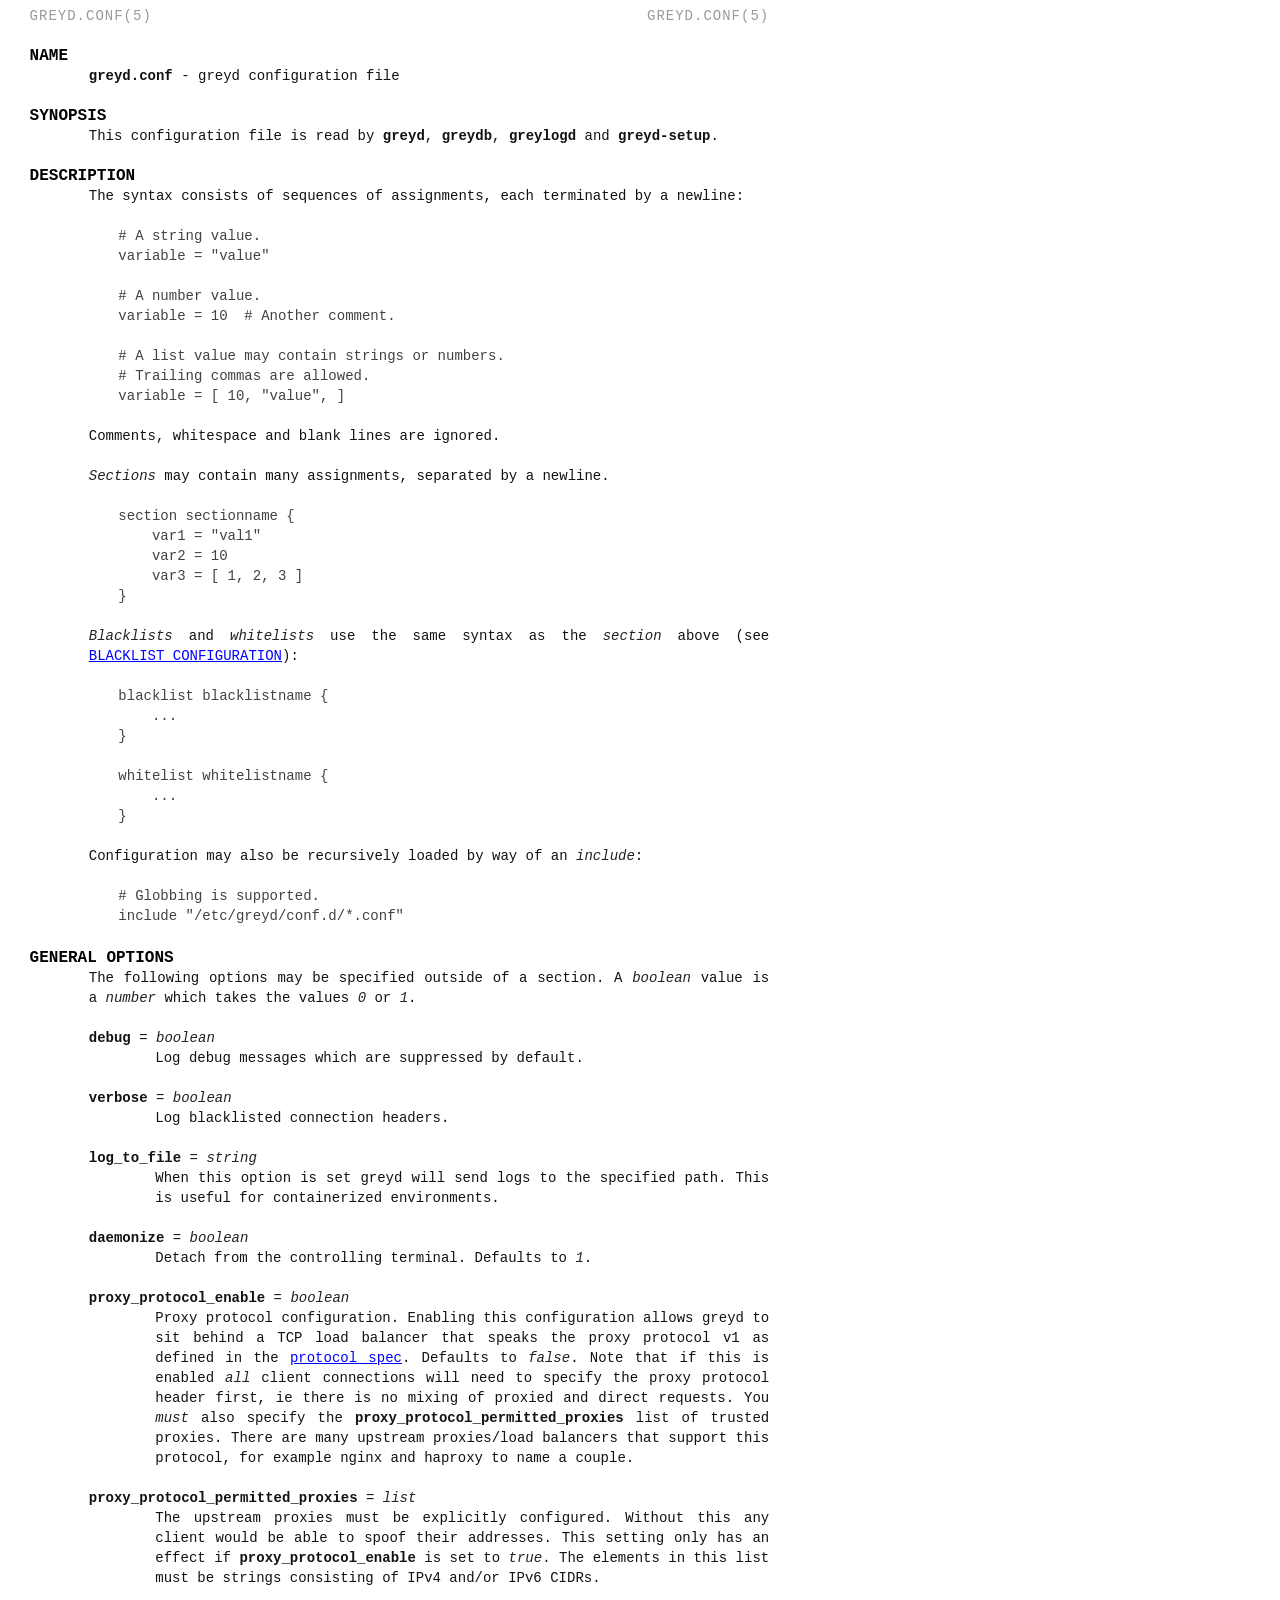
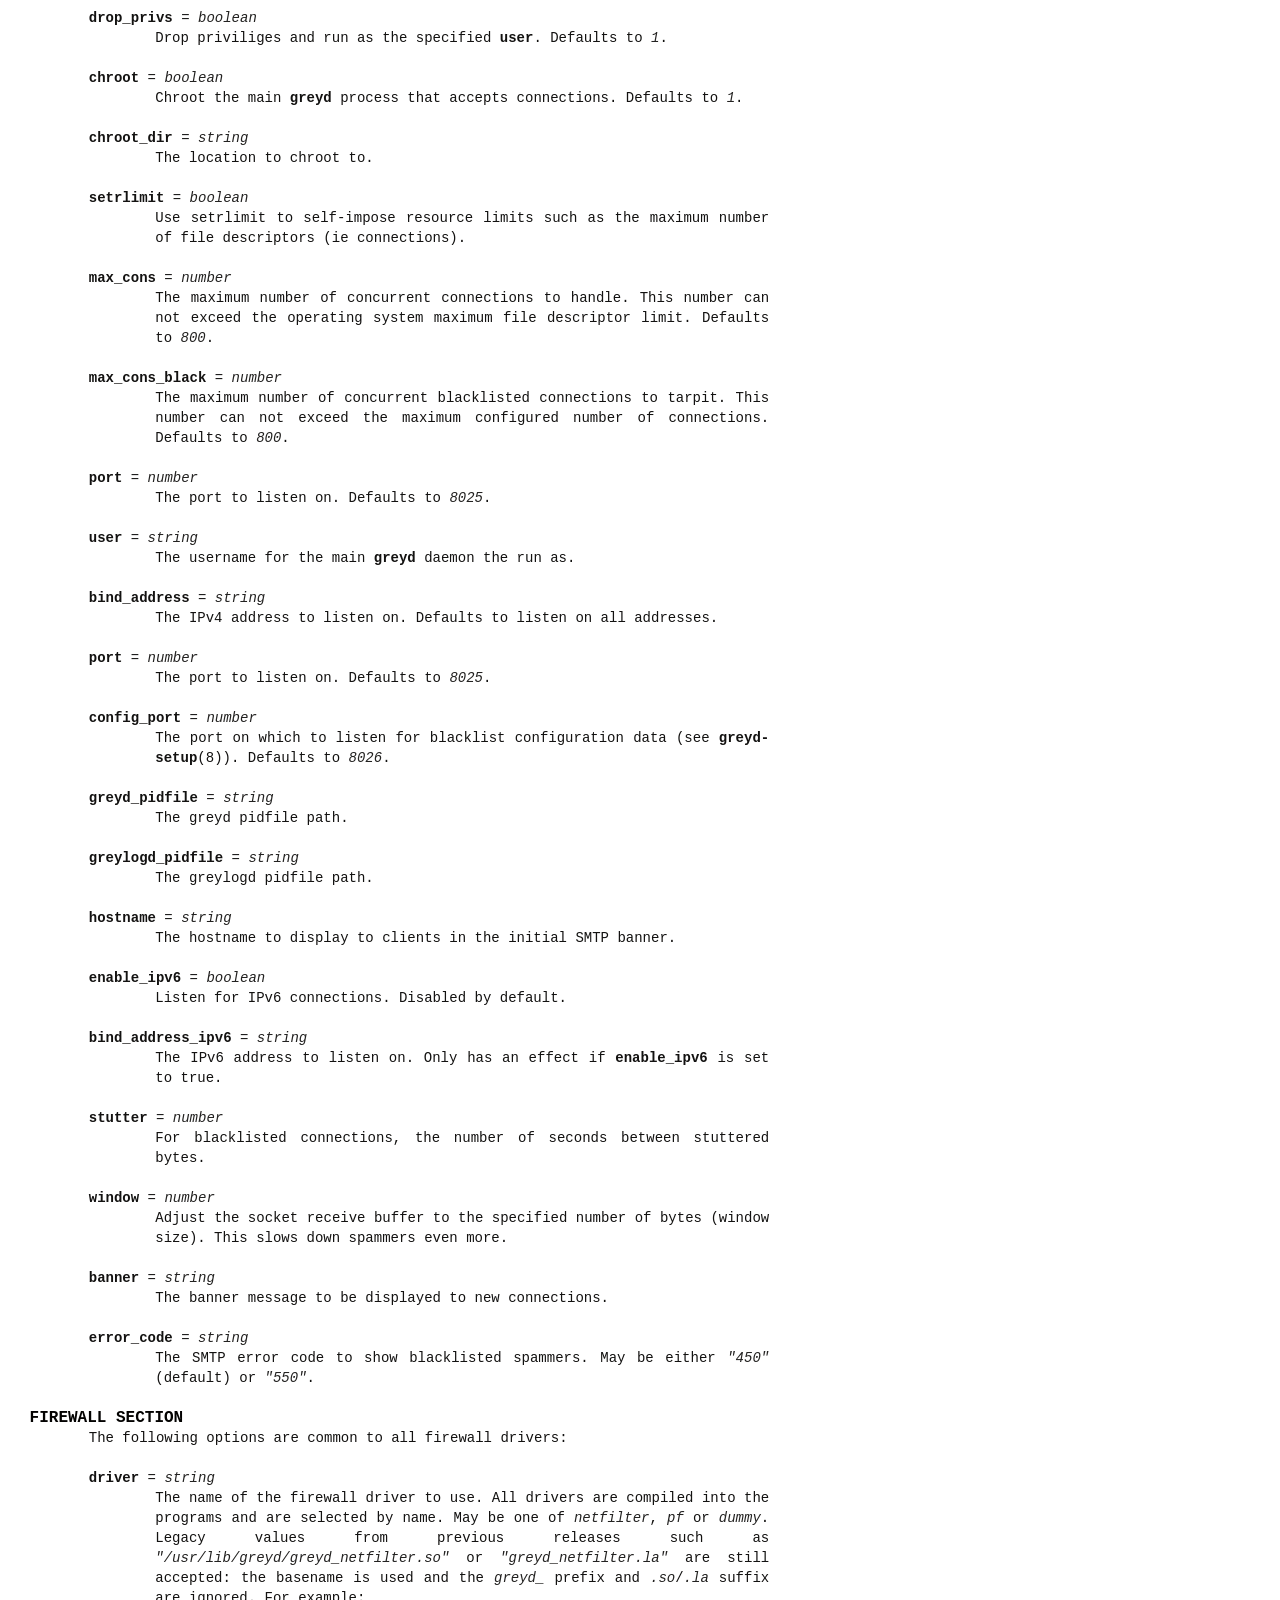
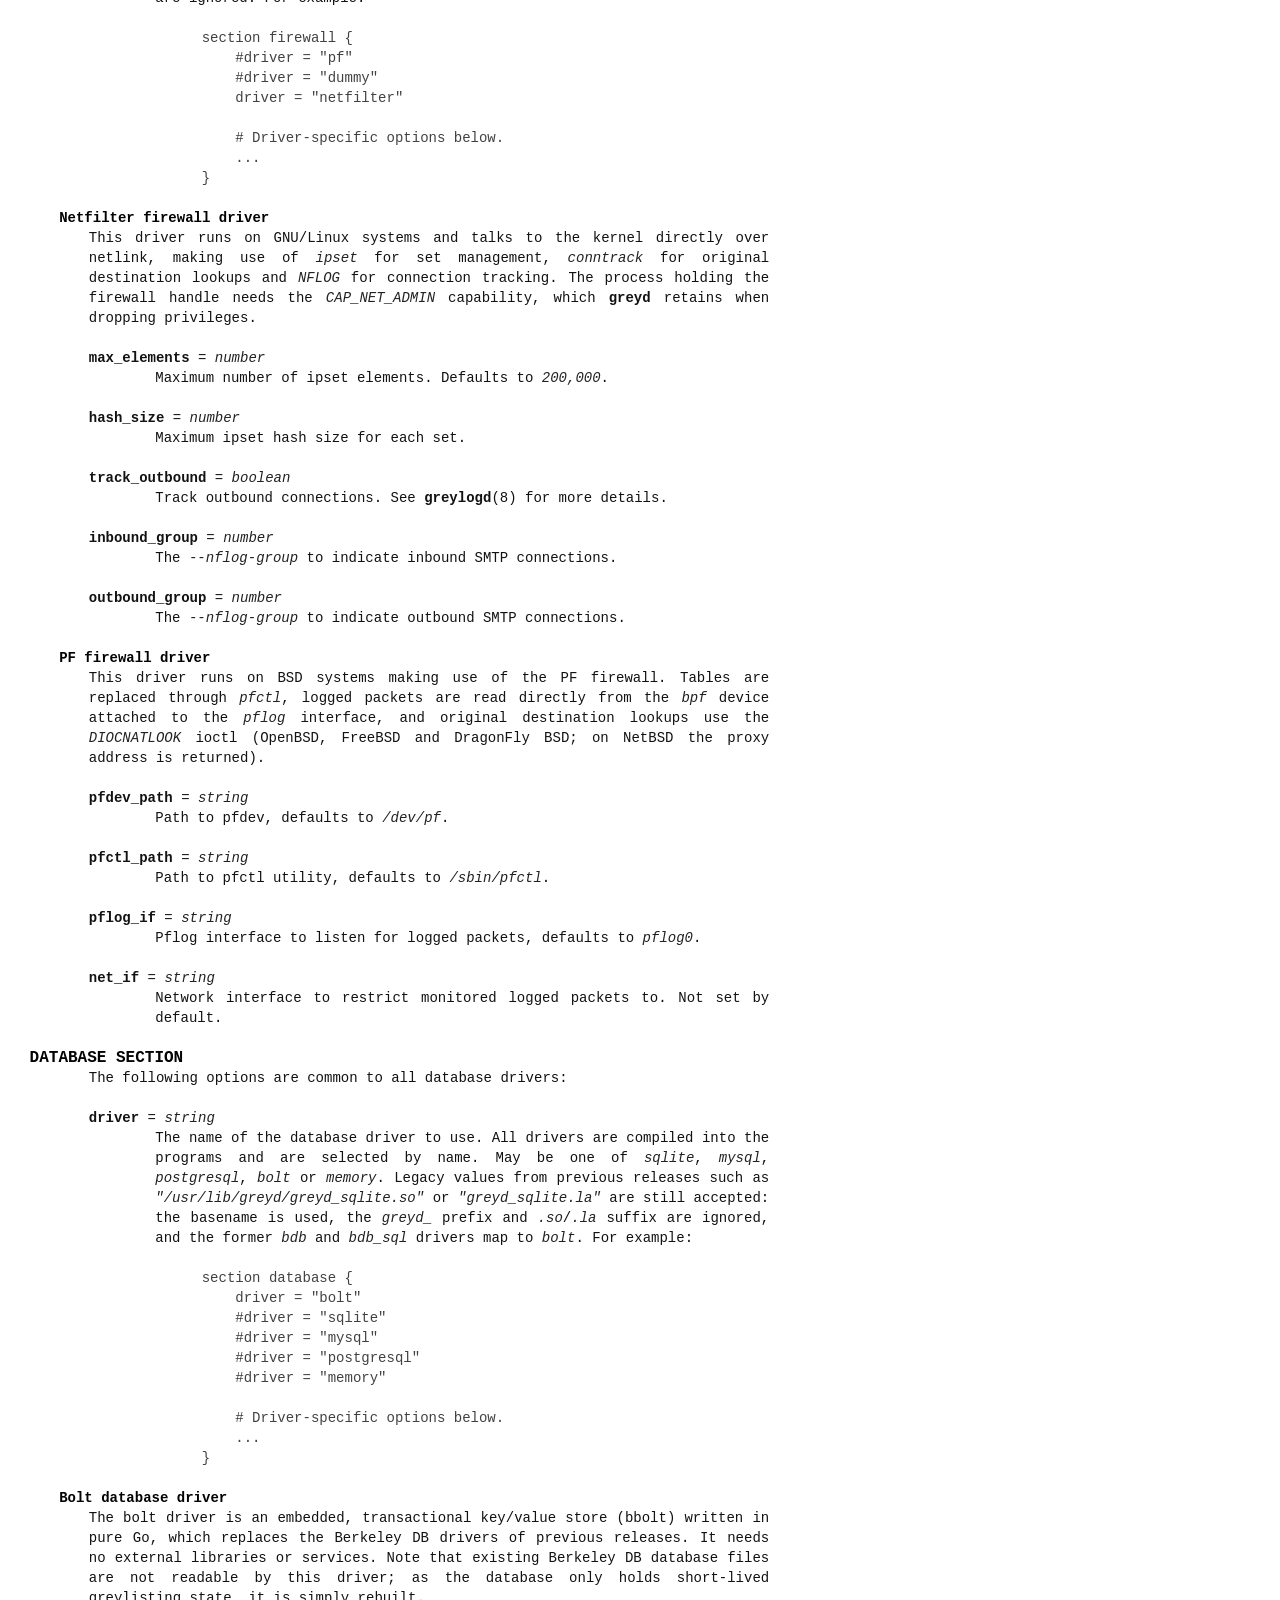
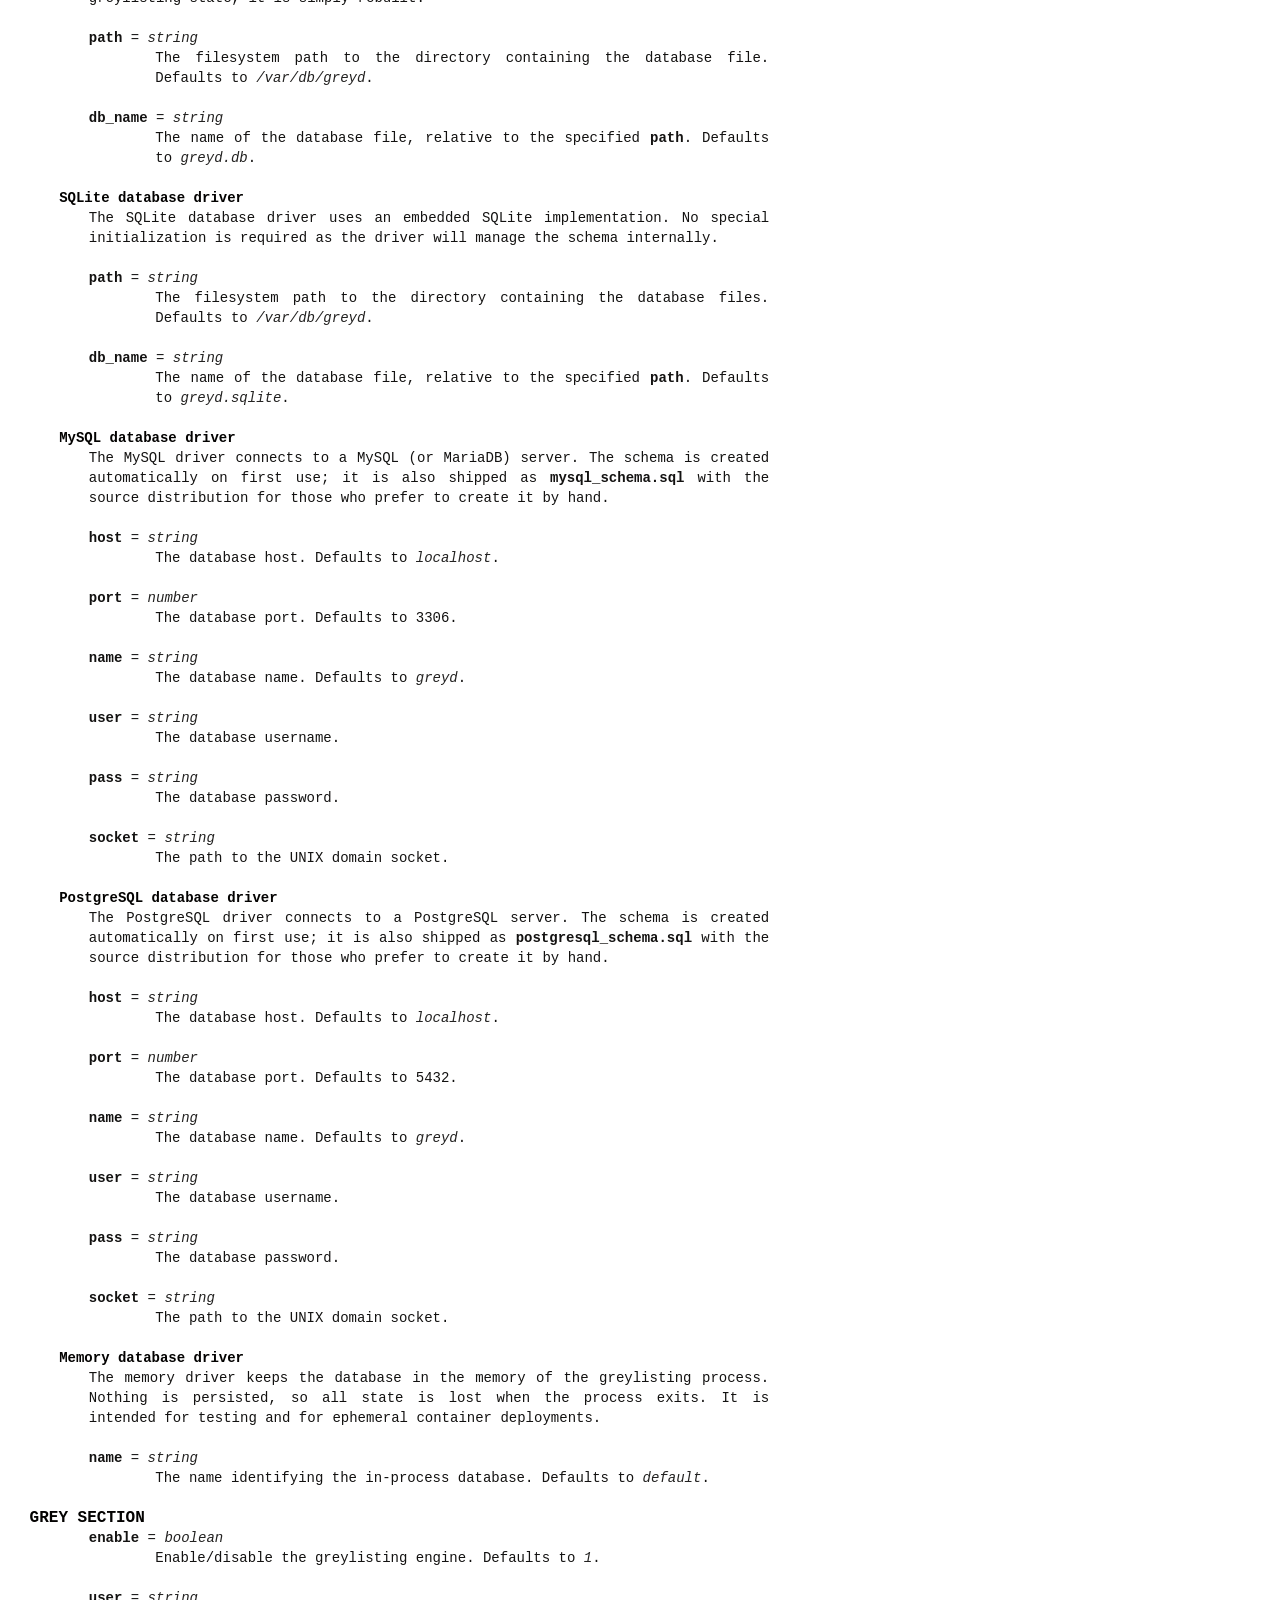
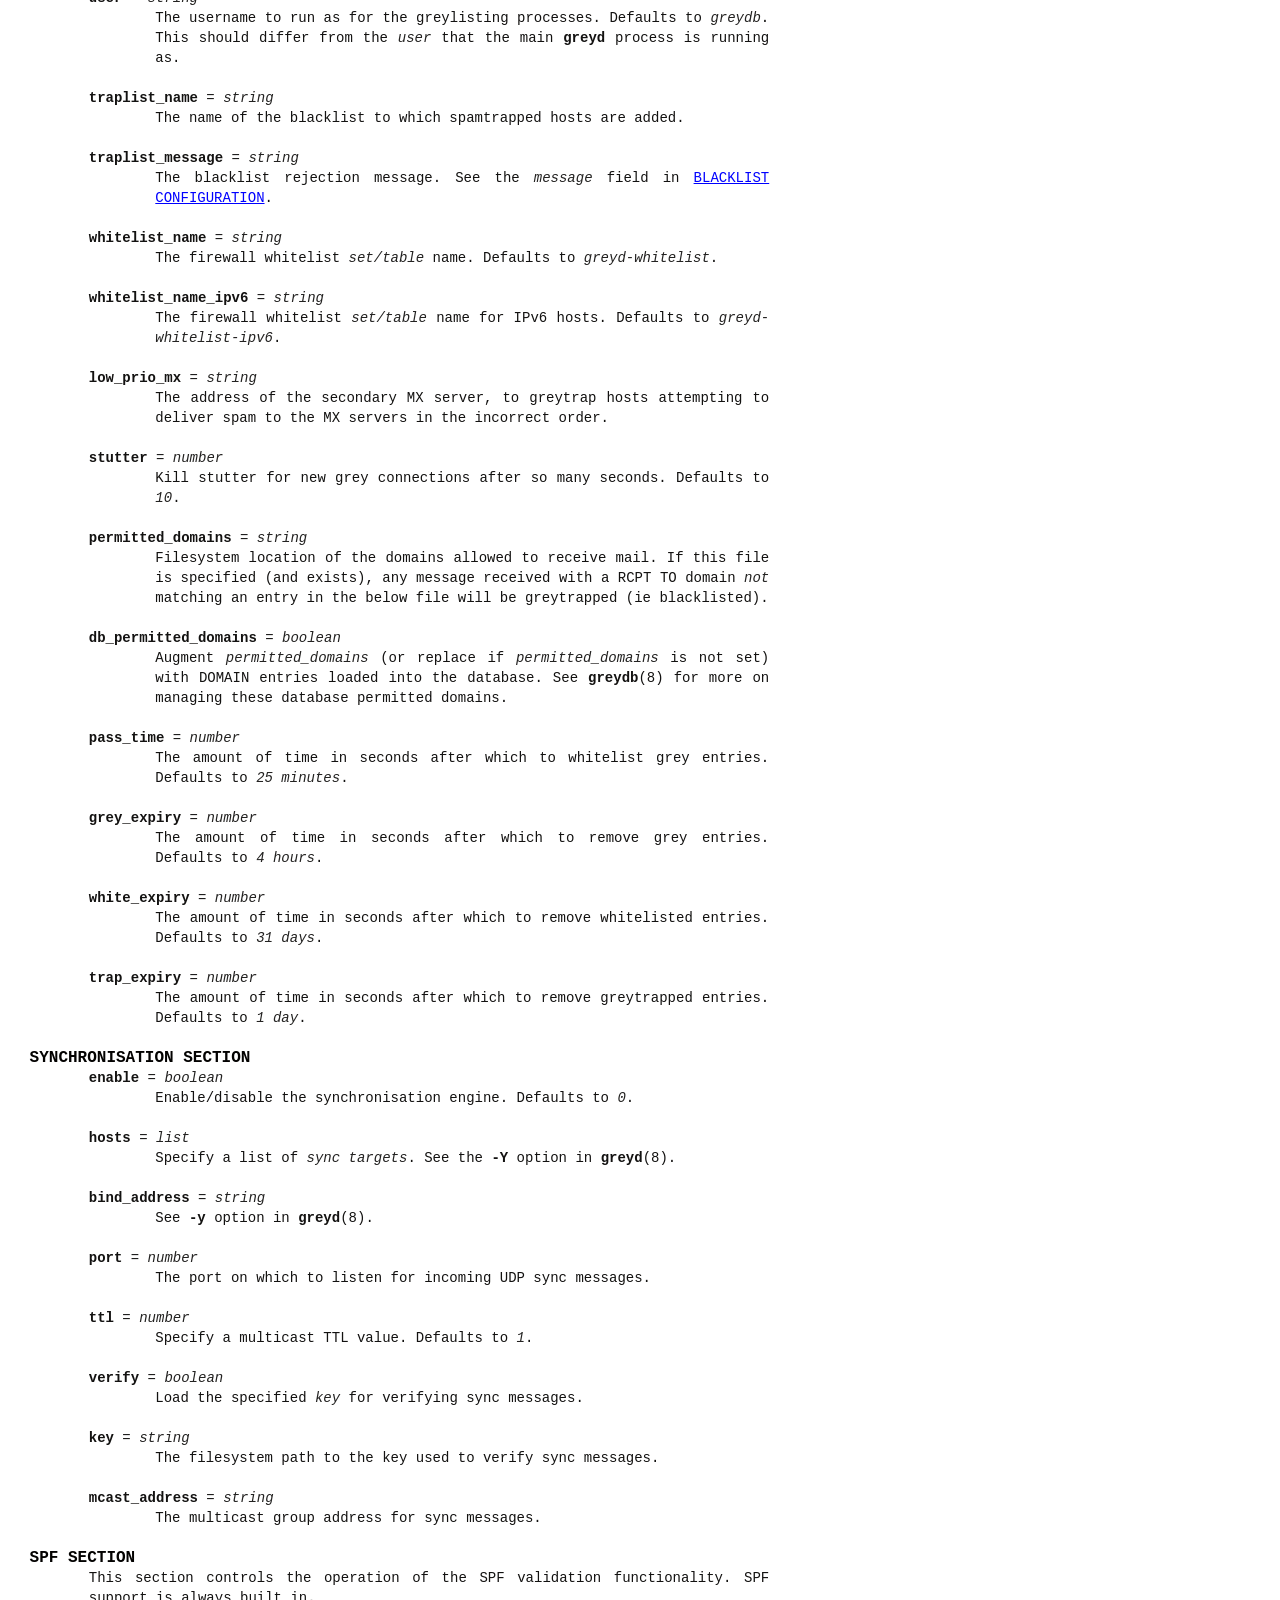
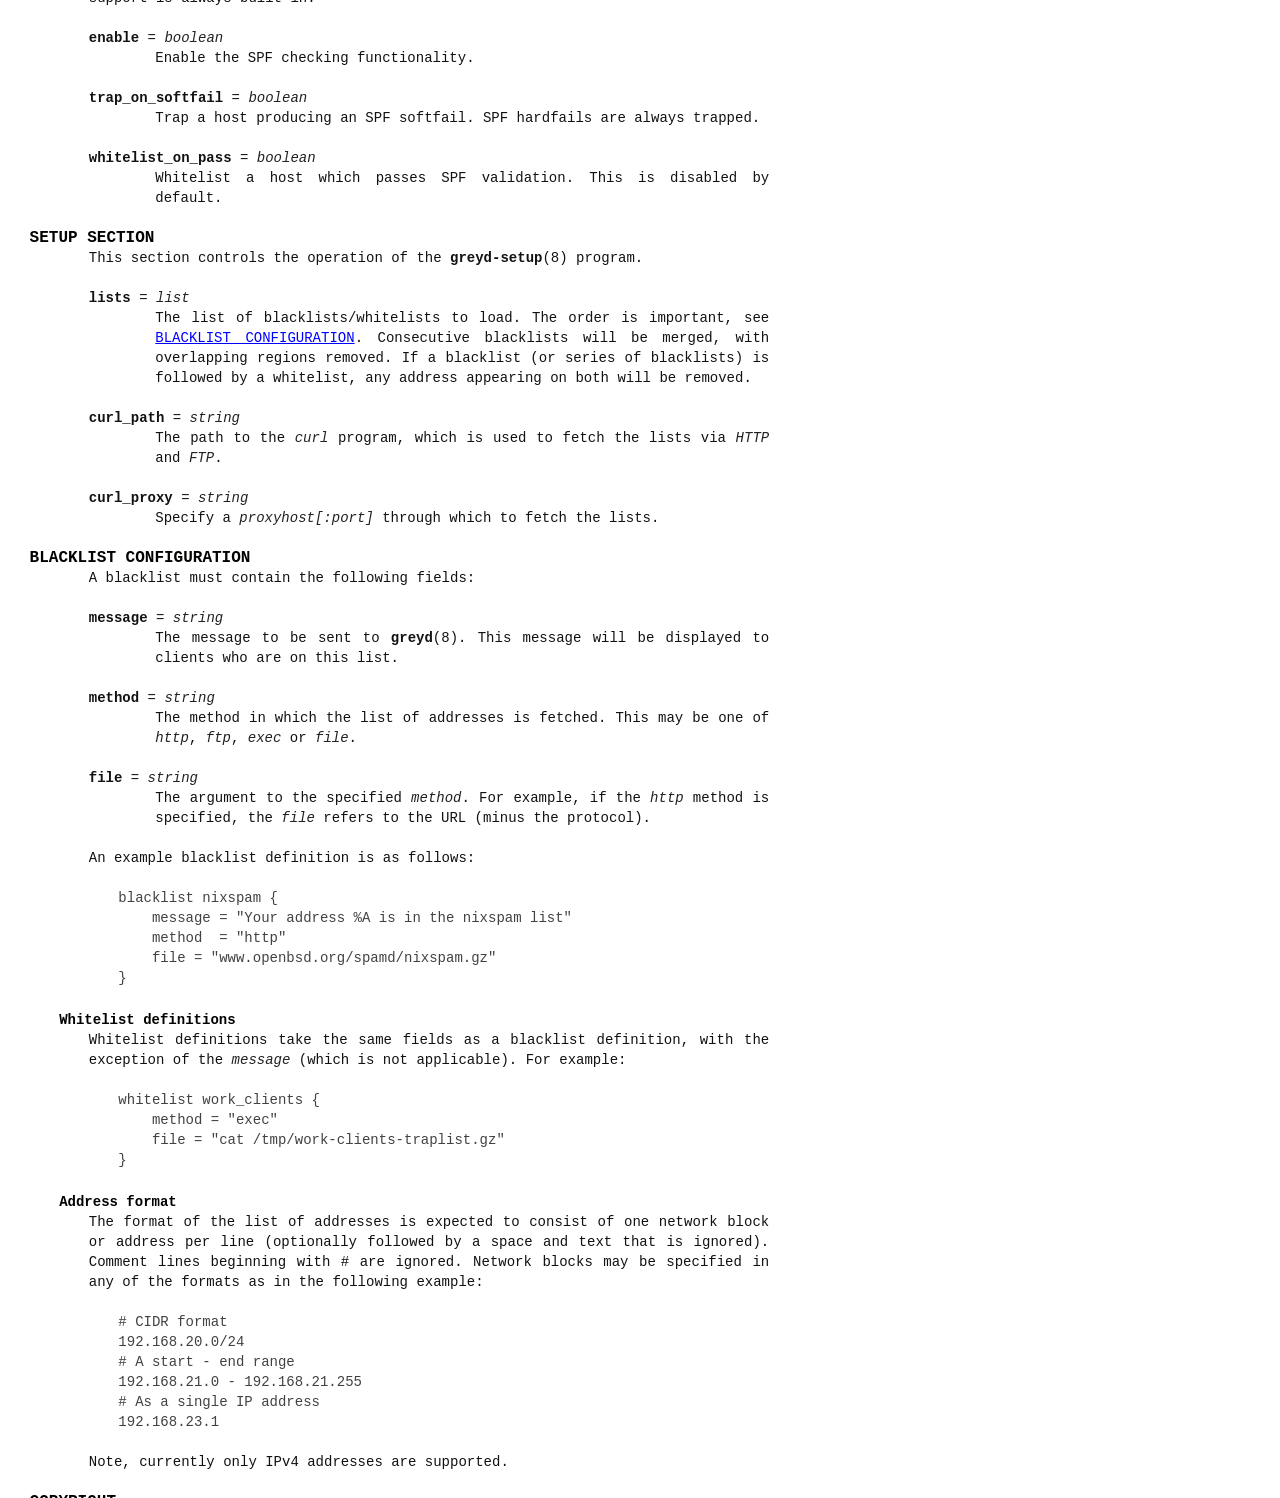
<file: doc/greyd.conf.5.html>
<!DOCTYPE html>
<html>
<head>
  <meta http-equiv='content-type' value='text/html;charset=utf8'>
  <meta name='generator' value='Ronn/v0.7.3 (http://github.com/rtomayko/ronn/tree/0.7.3)'>
  <title>greyd.conf(5) - greyd configuration file</title>
  <style type='text/css' media='all'>
  /* style: man */
  body#manpage {margin:0}
  .mp {max-width:100ex;padding:0 9ex 1ex 4ex}
  .mp p,.mp pre,.mp ul,.mp ol,.mp dl {margin:0 0 20px 0}
  .mp h2 {margin:10px 0 0 0}
  .mp > p,.mp > pre,.mp > ul,.mp > ol,.mp > dl {margin-left:8ex}
  .mp h3 {margin:0 0 0 4ex}
  .mp dt {margin:0;clear:left}
  .mp dt.flush {float:left;width:8ex}
  .mp dd {margin:0 0 0 9ex}
  .mp h1,.mp h2,.mp h3,.mp h4 {clear:left}
  .mp pre {margin-bottom:20px}
  .mp pre+h2,.mp pre+h3 {margin-top:22px}
  .mp h2+pre,.mp h3+pre {margin-top:5px}
  .mp img {display:block;margin:auto}
  .mp h1.man-title {display:none}
  .mp,.mp code,.mp pre,.mp tt,.mp kbd,.mp samp,.mp h3,.mp h4 {font-family:monospace;font-size:14px;line-height:1.42857142857143}
  .mp h2 {font-size:16px;line-height:1.25}
  .mp h1 {font-size:20px;line-height:2}
  .mp {text-align:justify;background:#fff}
  .mp,.mp code,.mp pre,.mp pre code,.mp tt,.mp kbd,.mp samp {color:#131211}
  .mp h1,.mp h2,.mp h3,.mp h4 {color:#030201}
  .mp u {text-decoration:underline}
  .mp code,.mp strong,.mp b {font-weight:bold;color:#131211}
  .mp em,.mp var {font-style:italic;color:#232221;text-decoration:none}
  .mp a,.mp a:link,.mp a:hover,.mp a code,.mp a pre,.mp a tt,.mp a kbd,.mp a samp {color:#0000ff}
  .mp b.man-ref {font-weight:normal;color:#434241}
  .mp pre {padding:0 4ex}
  .mp pre code {font-weight:normal;color:#434241}
  .mp h2+pre,h3+pre {padding-left:0}
  ol.man-decor,ol.man-decor li {margin:3px 0 10px 0;padding:0;float:left;width:33%;list-style-type:none;text-transform:uppercase;color:#999;letter-spacing:1px}
  ol.man-decor {width:100%}
  ol.man-decor li.tl {text-align:left}
  ol.man-decor li.tc {text-align:center;letter-spacing:4px}
  ol.man-decor li.tr {text-align:right;float:right}
  </style>
</head>
<!--
  The following styles are deprecated and will be removed at some point:
  div#man, div#man ol.man, div#man ol.head, div#man ol.man.

  The .man-page, .man-decor, .man-head, .man-foot, .man-title, and
  .man-navigation should be used instead.
-->
<body id='manpage'>
  <div class='mp' id='man'>

  <div class='man-navigation' style='display:none'>
    <a href="#NAME">NAME</a>
    <a href="#SYNOPSIS">SYNOPSIS</a>
    <a href="#DESCRIPTION">DESCRIPTION</a>
    <a href="#GENERAL-OPTIONS">GENERAL OPTIONS</a>
    <a href="#FIREWALL-SECTION">FIREWALL SECTION</a>
    <a href="#DATABASE-SECTION">DATABASE SECTION</a>
    <a href="#GREY-SECTION">GREY SECTION</a>
    <a href="#SYNCHRONISATION-SECTION">SYNCHRONISATION SECTION</a>
    <a href="#SPF-SECTION">SPF SECTION</a>
    <a href="#SETUP-SECTION">SETUP SECTION</a>
    <a href="#BLACKLIST-CONFIGURATION">BLACKLIST CONFIGURATION</a>
    <a href="#COPYRIGHT">COPYRIGHT</a>
    <a href="#SEE-ALSO">SEE ALSO</a>
  </div>

  <ol class='man-decor man-head man head'>
    <li class='tl'>greyd.conf(5)</li>
    <li class='tc'></li>
    <li class='tr'>greyd.conf(5)</li>
  </ol>

  <h2 id="NAME">NAME</h2>
<p class="man-name">
  <code>greyd.conf</code> - <span class="man-whatis">greyd configuration file</span>
</p>

<h2 id="SYNOPSIS">SYNOPSIS</h2>

<p>This configuration file is read by <strong>greyd</strong>, <strong>greydb</strong>, <strong>greylogd</strong> and <strong>greyd-setup</strong>.</p>

<h2 id="DESCRIPTION">DESCRIPTION</h2>

<p>The syntax consists of sequences of assignments, each terminated by a newline:</p>

<pre><code># A string value.
variable = "value"

# A number value.
variable = 10  # Another comment.

# A list value may contain strings or numbers.
# Trailing commas are allowed.
variable = [ 10, "value", ]
</code></pre>

<p>Comments, whitespace and blank lines are ignored.</p>

<p><em>Sections</em> may contain many assignments, separated by a newline.</p>

<pre><code>section sectionname {
    var1 = "val1"
    var2 = 10
    var3 = [ 1, 2, 3 ]
}
</code></pre>

<p><em>Blacklists</em> and <em>whitelists</em> use the same syntax as the <em>section</em> above (see <a href="#BLACKLIST-CONFIGURATION" title="BLACKLIST CONFIGURATION" data-bare-link="true">BLACKLIST CONFIGURATION</a>):</p>

<pre><code>blacklist blacklistname {
    ...
}

whitelist whitelistname {
    ...
}
</code></pre>

<p>Configuration may also be recursively loaded by way of an <em>include</em>:</p>

<pre><code># Globbing is supported.
include "/etc/greyd/conf.d/*.conf"
</code></pre>

<h2 id="GENERAL-OPTIONS">GENERAL OPTIONS</h2>

<p>The following options may be specified outside of a section. A <em>boolean</em> value is a <em>number</em> which takes the values <em>0</em> or <em>1</em>.</p>

<dl>
<dt><strong>debug</strong> = <em>boolean</em></dt><dd><p>Log debug messages which are suppressed by default.</p></dd>
<dt><strong>verbose</strong> = <em>boolean</em></dt><dd><p>Log blacklisted connection headers.</p></dd>
<dt><strong>log_to_file</strong> = <em>string</em></dt><dd><p>When this option is set greyd will send logs to the specified path. This is useful for
containerized environments.</p></dd>
<dt><strong>daemonize</strong> = <em>boolean</em></dt><dd><p>Detach from the controlling terminal. Defaults to <em>1</em>.</p></dd>
<dt><strong>proxy_protocol_enable</strong> = <em>boolean</em></dt><dd><p>Proxy protocol configuration. Enabling this configuration allows greyd to sit behind a TCP load balancer that speaks the proxy protocol v1 as defined in the <a href="http://www.haproxy.org/download/1.8/doc/proxy-protocol.txt">protocol spec</a>.
Defaults to <em>false</em>. Note that if this is enabled <em>all</em> client connections will need to specify the proxy protocol header first, ie there is no mixing of proxied and direct requests.
You <em>must</em> also specify the <code>proxy_protocol_permitted_proxies</code> list of trusted proxies. There are many upstream proxies/load balancers that support this protocol, for example nginx and haproxy to name a couple.</p></dd>
<dt><strong>proxy_protocol_permitted_proxies</strong> = <em>list</em></dt><dd><p>The upstream proxies must be explicitly configured. Without this any client would be able to spoof their addresses. This setting
only has an effect if <code>proxy_protocol_enable</code> is set to <em>true</em>. The elements in this list must be strings consisting of IPv4 and/or IPv6
CIDRs.</p></dd>
<dt><strong>drop_privs</strong> = <em>boolean</em></dt><dd><p>Drop priviliges and run as the specified <strong>user</strong>. Defaults to <em>1</em>.</p></dd>
<dt><strong>chroot</strong> = <em>boolean</em></dt><dd><p>Chroot the main <strong>greyd</strong> process that accepts connections. Defaults to <em>1</em>.</p></dd>
<dt><strong>chroot_dir</strong> = <em>string</em></dt><dd><p>The location to chroot to.</p></dd>
<dt><strong>setrlimit</strong> = <em>boolean</em></dt><dd><p>Use setrlimit to self-impose resource limits such as the maximum number of file descriptors (ie connections).</p></dd>
<dt><strong>max_cons</strong> = <em>number</em></dt><dd><p>The maximum number of concurrent connections to handle. This number can not exceed the operating system maximum file descriptor limit. Defaults to <em>800</em>.</p></dd>
<dt><strong>max_cons_black</strong> = <em>number</em></dt><dd><p>The maximum number of concurrent blacklisted connections to tarpit. This number can not exceed the maximum configured number of connections. Defaults to <em>800</em>.</p></dd>
<dt><strong>port</strong> = <em>number</em></dt><dd><p>The port to listen on. Defaults to <em>8025</em>.</p></dd>
<dt><strong>user</strong> = <em>string</em></dt><dd><p>The username for the main <strong>greyd</strong> daemon the run as.</p></dd>
<dt><strong>bind_address</strong> = <em>string</em></dt><dd><p>The IPv4 address to listen on. Defaults to listen on all addresses.</p></dd>
<dt><strong>port</strong> = <em>number</em></dt><dd><p>The port to listen on. Defaults to <em>8025</em>.</p></dd>
<dt><strong>config_port</strong> = <em>number</em></dt><dd><p>The port on which to listen for blacklist configuration data (see <strong>greyd-setup</strong>(8)). Defaults to <em>8026</em>.</p></dd>
<dt><strong>greyd_pidfile</strong> = <em>string</em></dt><dd><p>The greyd pidfile path.</p></dd>
<dt><strong>greylogd_pidfile</strong> = <em>string</em></dt><dd><p>The greylogd pidfile path.</p></dd>
<dt><strong>hostname</strong> = <em>string</em></dt><dd><p>The hostname to display to clients in the initial SMTP banner.</p></dd>
<dt><strong>enable_ipv6</strong> = <em>boolean</em></dt><dd><p>Listen for IPv6 connections. Disabled by default.</p></dd>
<dt><strong>bind_address_ipv6</strong> = <em>string</em></dt><dd><p>The IPv6 address to listen on. Only has an effect if <strong>enable_ipv6</strong> is set to true.</p></dd>
<dt><strong>stutter</strong> = <em>number</em></dt><dd><p>For blacklisted connections, the number of seconds between stuttered bytes.</p></dd>
<dt><strong>window</strong> = <em>number</em></dt><dd><p>Adjust the socket receive buffer to the specified number of bytes (window size). This slows down spammers even more.</p></dd>
<dt><strong>banner</strong> = <em>string</em></dt><dd><p>The banner message to be displayed to new connections.</p></dd>
<dt><strong>error_code</strong> = <em>string</em></dt><dd><p>The SMTP error code to show blacklisted spammers. May be either <em>"450"</em> (default) or <em>"550"</em>.</p></dd>
</dl>


<h2 id="FIREWALL-SECTION">FIREWALL SECTION</h2>

<p>The following options are common to all firewall drivers:</p>

<dl>
<dt><strong>driver</strong> = <em>string</em></dt><dd><p>The name of the firewall driver to use. All drivers are compiled into the programs and are selected by name. May be one of <em>netfilter</em>, <em>pf</em> or <em>dummy</em>. Legacy values from previous releases such as <em>"/usr/lib/greyd/greyd_netfilter.so"</em> or <em>"greyd_netfilter.la"</em> are still accepted: the basename is used and the <em>greyd_</em> prefix and <em>.so</em>/<em>.la</em> suffix are ignored. For example:</p>

<pre><code>  section firewall {
      #driver = "pf"
      #driver = "dummy"
      driver = "netfilter"

      # Driver-specific options below.
      ...
  }
</code></pre></dd>
</dl>


<h3 id="Netfilter-firewall-driver">Netfilter firewall driver</h3>

<p>This driver runs on GNU/Linux systems and talks to the kernel directly over netlink, making use of <em>ipset</em> for set management, <em>conntrack</em> for original destination lookups and <em>NFLOG</em> for connection tracking. The process holding the firewall handle needs the <em>CAP_NET_ADMIN</em> capability, which <strong>greyd</strong> retains when dropping privileges.</p>

<dl>
<dt><strong>max_elements</strong> = <em>number</em></dt><dd><p>Maximum number of ipset elements. Defaults to <em>200,000</em>.</p></dd>
<dt><strong>hash_size</strong> = <em>number</em></dt><dd><p>Maximum ipset hash size for each set.</p></dd>
<dt><strong>track_outbound</strong> = <em>boolean</em></dt><dd><p>Track outbound connections. See <strong>greylogd</strong>(8) for more details.</p></dd>
<dt><strong>inbound_group</strong> = <em>number</em></dt><dd><p>The <em>--nflog-group</em> to indicate inbound SMTP connections.</p></dd>
<dt><strong>outbound_group</strong> = <em>number</em></dt><dd><p>The <em>--nflog-group</em> to indicate outbound SMTP connections.</p></dd>
</dl>


<h3 id="PF-firewall-driver">PF firewall driver</h3>

<p>This driver runs on BSD systems making use of the PF firewall. Tables are replaced through <em>pfctl</em>, logged packets are read directly from the <em>bpf</em> device attached to the <em>pflog</em> interface, and original destination lookups use the <em>DIOCNATLOOK</em> ioctl (OpenBSD, FreeBSD and DragonFly BSD; on NetBSD the proxy address is returned).</p>

<dl>
<dt><strong>pfdev_path</strong> = <em>string</em></dt><dd><p>Path to pfdev, defaults to <em>/dev/pf</em>.</p></dd>
<dt><strong>pfctl_path</strong> = <em>string</em></dt><dd><p>Path to pfctl utility, defaults to <em>/sbin/pfctl</em>.</p></dd>
<dt><strong>pflog_if</strong> = <em>string</em></dt><dd><p>Pflog interface to listen for logged packets, defaults to <em>pflog0</em>.</p></dd>
<dt><strong>net_if</strong> = <em>string</em></dt><dd><p>Network interface to restrict monitored logged packets to. Not set by default.</p></dd>
</dl>


<h2 id="DATABASE-SECTION">DATABASE SECTION</h2>

<p>The following options are common to all database drivers:</p>

<dl>
<dt><strong>driver</strong> = <em>string</em></dt><dd><p>The name of the database driver to use. All drivers are compiled into the programs and are selected by name. May be one of <em>sqlite</em>, <em>mysql</em>, <em>postgresql</em>, <em>bolt</em> or <em>memory</em>. Legacy values from previous releases such as <em>"/usr/lib/greyd/greyd_sqlite.so"</em> or <em>"greyd_sqlite.la"</em> are still accepted: the basename is used, the <em>greyd_</em> prefix and <em>.so</em>/<em>.la</em> suffix are ignored, and the former <em>bdb</em> and <em>bdb_sql</em> drivers map to <em>bolt</em>. For example:</p>

<pre><code>  section database {
      driver = "bolt"
      #driver = "sqlite"
      #driver = "mysql"
      #driver = "postgresql"
      #driver = "memory"

      # Driver-specific options below.
      ...
  }
</code></pre></dd>
</dl>


<h3 id="Bolt-database-driver">Bolt database driver</h3>

<p>The bolt driver is an embedded, transactional key/value store (bbolt) written in pure Go, which replaces the Berkeley DB drivers of previous releases. It needs no external libraries or services. Note that existing Berkeley DB database files are not readable by this driver; as the database only holds short-lived greylisting state, it is simply rebuilt.</p>

<dl>
<dt><strong>path</strong> = <em>string</em></dt><dd><p>The filesystem path to the directory containing the database file. Defaults to <em>/var/db/greyd</em>.</p></dd>
<dt><strong>db_name</strong> = <em>string</em></dt><dd><p>The name of the database file, relative to the specified <strong>path</strong>. Defaults to <em>greyd.db</em>.</p></dd>
</dl>


<h3 id="SQLite-database-driver">SQLite database driver</h3>

<p>The SQLite database driver uses an embedded SQLite implementation. No special initialization is required as the driver will manage the schema internally.</p>

<dl>
<dt><strong>path</strong> = <em>string</em></dt><dd><p>The filesystem path to the directory containing the database files. Defaults to <em>/var/db/greyd</em>.</p></dd>
<dt><strong>db_name</strong> = <em>string</em></dt><dd><p>The name of the database file, relative to the specified <strong>path</strong>. Defaults to <em>greyd.sqlite</em>.</p></dd>
</dl>


<h3 id="MySQL-database-driver">MySQL database driver</h3>

<p>The MySQL driver connects to a MySQL (or MariaDB) server. The schema is created automatically on first use; it is also shipped as <strong>mysql_schema.sql</strong> with the source distribution for those who prefer to create it by hand.</p>

<dl>
<dt><strong>host</strong> = <em>string</em></dt><dd><p>The database host. Defaults to <em>localhost</em>.</p></dd>
<dt><strong>port</strong> = <em>number</em></dt><dd><p>The database port. Defaults to 3306.</p></dd>
<dt><strong>name</strong> = <em>string</em></dt><dd><p>The database name. Defaults to <em>greyd</em>.</p></dd>
<dt><strong>user</strong> = <em>string</em></dt><dd><p>The database username.</p></dd>
<dt><strong>pass</strong> = <em>string</em></dt><dd><p>The database password.</p></dd>
<dt><strong>socket</strong> = <em>string</em></dt><dd><p>The path to the UNIX domain socket.</p></dd>
</dl>


<h3 id="PostgreSQL-database-driver">PostgreSQL database driver</h3>

<p>The PostgreSQL driver connects to a PostgreSQL server. The schema is created automatically on first use; it is also shipped as <strong>postgresql_schema.sql</strong> with the source distribution for those who prefer to create it by hand.</p>

<dl>
<dt><strong>host</strong> = <em>string</em></dt><dd><p>The database host. Defaults to <em>localhost</em>.</p></dd>
<dt><strong>port</strong> = <em>number</em></dt><dd><p>The database port. Defaults to 5432.</p></dd>
<dt><strong>name</strong> = <em>string</em></dt><dd><p>The database name. Defaults to <em>greyd</em>.</p></dd>
<dt><strong>user</strong> = <em>string</em></dt><dd><p>The database username.</p></dd>
<dt><strong>pass</strong> = <em>string</em></dt><dd><p>The database password.</p></dd>
<dt><strong>socket</strong> = <em>string</em></dt><dd><p>The path to the UNIX domain socket.</p></dd>
</dl>


<h3 id="Memory-database-driver">Memory database driver</h3>

<p>The memory driver keeps the database in the memory of the greylisting process. Nothing is persisted, so all state is lost when the process exits. It is intended for testing and for ephemeral container deployments.</p>

<dl>
<dt><strong>name</strong> = <em>string</em></dt><dd><p>The name identifying the in-process database. Defaults to <em>default</em>.</p></dd>
</dl>


<h2 id="GREY-SECTION">GREY SECTION</h2>

<dl>
<dt><strong>enable</strong> = <em>boolean</em></dt><dd><p>Enable/disable the greylisting engine. Defaults to <em>1</em>.</p></dd>
<dt><strong>user</strong> = <em>string</em></dt><dd><p>The username to run as for the greylisting processes. Defaults to <em>greydb</em>. This should differ from the <em>user</em> that the main <strong>greyd</strong> process is running as.</p></dd>
<dt><strong>traplist_name</strong> = <em>string</em></dt><dd><p>The name of the blacklist to which spamtrapped hosts are added.</p></dd>
<dt><strong>traplist_message</strong> = <em>string</em></dt><dd><p>The blacklist rejection message. See the <em>message</em> field in <a href="#BLACKLIST-CONFIGURATION" title="BLACKLIST CONFIGURATION" data-bare-link="true">BLACKLIST CONFIGURATION</a>.</p></dd>
<dt><strong>whitelist_name</strong> = <em>string</em></dt><dd><p>The firewall whitelist <em>set/table</em> name. Defaults to <em>greyd-whitelist</em>.</p></dd>
<dt><strong>whitelist_name_ipv6</strong> = <em>string</em></dt><dd><p>The firewall whitelist <em>set/table</em> name for IPv6 hosts. Defaults to <em>greyd-whitelist-ipv6</em>.</p></dd>
<dt><strong>low_prio_mx</strong> = <em>string</em></dt><dd><p>The address of the secondary MX server, to greytrap hosts attempting to deliver spam to the MX servers in the incorrect order.</p></dd>
<dt><strong>stutter</strong> = <em>number</em></dt><dd><p>Kill stutter for new grey connections after so many seconds. Defaults to <em>10</em>.</p></dd>
<dt><strong>permitted_domains</strong> = <em>string</em></dt><dd><p>Filesystem location of the domains allowed to receive mail. If this file is specified (and exists), any message received with a RCPT TO domain <em>not</em> matching an entry in the below file will be greytrapped (ie blacklisted).</p></dd>
<dt><strong>db_permitted_domains</strong> = <em>boolean</em></dt><dd><p>Augment <em>permitted_domains</em> (or replace if <em>permitted_domains</em> is not set) with DOMAIN entries loaded into the database. See <strong>greydb</strong>(8) for more on managing these database permitted domains.</p></dd>
<dt><strong>pass_time</strong> = <em>number</em></dt><dd><p>The amount of time in seconds after which to whitelist grey entries. Defaults to <em>25 minutes</em>.</p></dd>
<dt><strong>grey_expiry</strong> = <em>number</em></dt><dd><p>The amount of time in seconds after which to remove grey entries. Defaults to <em>4 hours</em>.</p></dd>
<dt><strong>white_expiry</strong> = <em>number</em></dt><dd><p>The amount of time in seconds after which to remove whitelisted entries. Defaults to <em>31 days</em>.</p></dd>
<dt><strong>trap_expiry</strong> = <em>number</em></dt><dd><p>The amount of time in seconds after which to remove greytrapped entries. Defaults to <em>1 day</em>.</p></dd>
</dl>


<h2 id="SYNCHRONISATION-SECTION">SYNCHRONISATION SECTION</h2>

<dl>
<dt><strong>enable</strong> = <em>boolean</em></dt><dd><p>Enable/disable the synchronisation engine. Defaults to <em>0</em>.</p></dd>
<dt><strong>hosts</strong> = <em>list</em></dt><dd><p>Specify a list of <em>sync targets</em>. See the <strong>-Y</strong> option in <strong>greyd</strong>(8).</p></dd>
<dt><strong>bind_address</strong> = <em>string</em></dt><dd><p>See <strong>-y</strong> option in <strong>greyd</strong>(8).</p></dd>
<dt><strong>port</strong> = <em>number</em></dt><dd><p>The port on which to listen for incoming UDP sync messages.</p></dd>
<dt><strong>ttl</strong> = <em>number</em></dt><dd><p>Specify a multicast TTL value. Defaults to <em>1</em>.</p></dd>
<dt><strong>verify</strong> = <em>boolean</em></dt><dd><p>Load the specified <em>key</em> for verifying sync messages.</p></dd>
<dt><strong>key</strong> = <em>string</em></dt><dd><p>The filesystem path to the key used to verify sync messages.</p></dd>
<dt><strong>mcast_address</strong> = <em>string</em></dt><dd><p>The multicast group address for sync messages.</p></dd>
</dl>


<h2 id="SPF-SECTION">SPF SECTION</h2>

<p>This section controls the operation of the SPF validation functionality. SPF support is always built in.</p>

<dl>
<dt><strong>enable</strong> = <em>boolean</em></dt><dd><p>Enable the SPF checking functionality.</p></dd>
<dt><strong>trap_on_softfail</strong> = <em>boolean</em></dt><dd><p>Trap a host producing an SPF softfail. SPF hardfails are always trapped.</p></dd>
<dt><strong>whitelist_on_pass</strong> = <em>boolean</em></dt><dd><p>Whitelist a host which passes SPF validation. This is disabled by default.</p></dd>
</dl>


<h2 id="SETUP-SECTION">SETUP SECTION</h2>

<p>This section controls the operation of the <strong>greyd-setup</strong>(8) program.</p>

<dl>
<dt><strong>lists</strong> = <em>list</em></dt><dd><p>The list of blacklists/whitelists to load. The order is important, see <a href="#BLACKLIST-CONFIGURATION" title="BLACKLIST CONFIGURATION" data-bare-link="true">BLACKLIST CONFIGURATION</a>. Consecutive blacklists will be merged, with overlapping regions removed. If a blacklist (or series of blacklists) is followed by a whitelist, any address appearing on both will be removed.</p></dd>
<dt><strong>curl_path</strong> = <em>string</em></dt><dd><p>The path to the <em>curl</em> program, which is used to fetch the lists via <em>HTTP</em> and <em>FTP</em>.</p></dd>
<dt><strong>curl_proxy</strong> = <em>string</em></dt><dd><p>Specify a <em>proxyhost[:port]</em> through which to fetch the lists.</p></dd>
</dl>


<h2 id="BLACKLIST-CONFIGURATION">BLACKLIST CONFIGURATION</h2>

<p>A blacklist must contain the following fields:</p>

<dl>
<dt><strong>message</strong> = <em>string</em></dt><dd><p>The message to be sent to <strong>greyd</strong>(8). This message will be displayed to clients who are on this list.</p></dd>
<dt><strong>method</strong> = <em>string</em></dt><dd><p>The method in which the list of addresses is fetched. This may be one of <em>http</em>, <em>ftp</em>, <em>exec</em> or <em>file</em>.</p></dd>
<dt><strong>file</strong> = <em>string</em></dt><dd><p>The argument to the specified <em>method</em>. For example, if the <em>http</em> method is specified, the <em>file</em> refers to the URL (minus the protocol).</p></dd>
</dl>


<p>An example blacklist definition is as follows:</p>

<pre><code>blacklist nixspam {
    message = "Your address %A is in the nixspam list"
    method  = "http"
    file = "www.openbsd.org/spamd/nixspam.gz"
}
</code></pre>

<h3 id="Whitelist-definitions">Whitelist definitions</h3>

<p>Whitelist definitions take the same fields as a blacklist definition, with the exception of the <em>message</em> (which is not applicable). For example:</p>

<pre><code>whitelist work_clients {
    method = "exec"
    file = "cat /tmp/work-clients-traplist.gz"
}
</code></pre>

<h3 id="Address-format">Address format</h3>

<p>The format of the list of addresses is expected to consist of one network block or address per line (optionally followed by a space and text that is ignored). Comment lines beginning with # are ignored. Network blocks may be specified in any of the formats as in the following example:</p>

<pre><code># CIDR format
192.168.20.0/24
# A start - end range
192.168.21.0 - 192.168.21.255
# As a single IP address
192.168.23.1
</code></pre>

<p>Note, currently only IPv4 addresses are supported.</p>

<h2 id="COPYRIGHT">COPYRIGHT</h2>

<p><strong>greyd</strong> is Copyright (C) 2015 Mikey Austin (greyd.org)</p>

<h2 id="SEE-ALSO">SEE ALSO</h2>

<p>  <strong>greyd</strong>(8), <strong>greyd-setup</strong>(8), <strong>greydb</strong>(8), <strong>greylogd</strong>(8)</p>


  <ol class='man-decor man-foot man foot'>
    <li class='tl'></li>
    <li class='tc'>January 2020</li>
    <li class='tr'>greyd.conf(5)</li>
  </ol>

  </div>
</body>
</html>
</file>
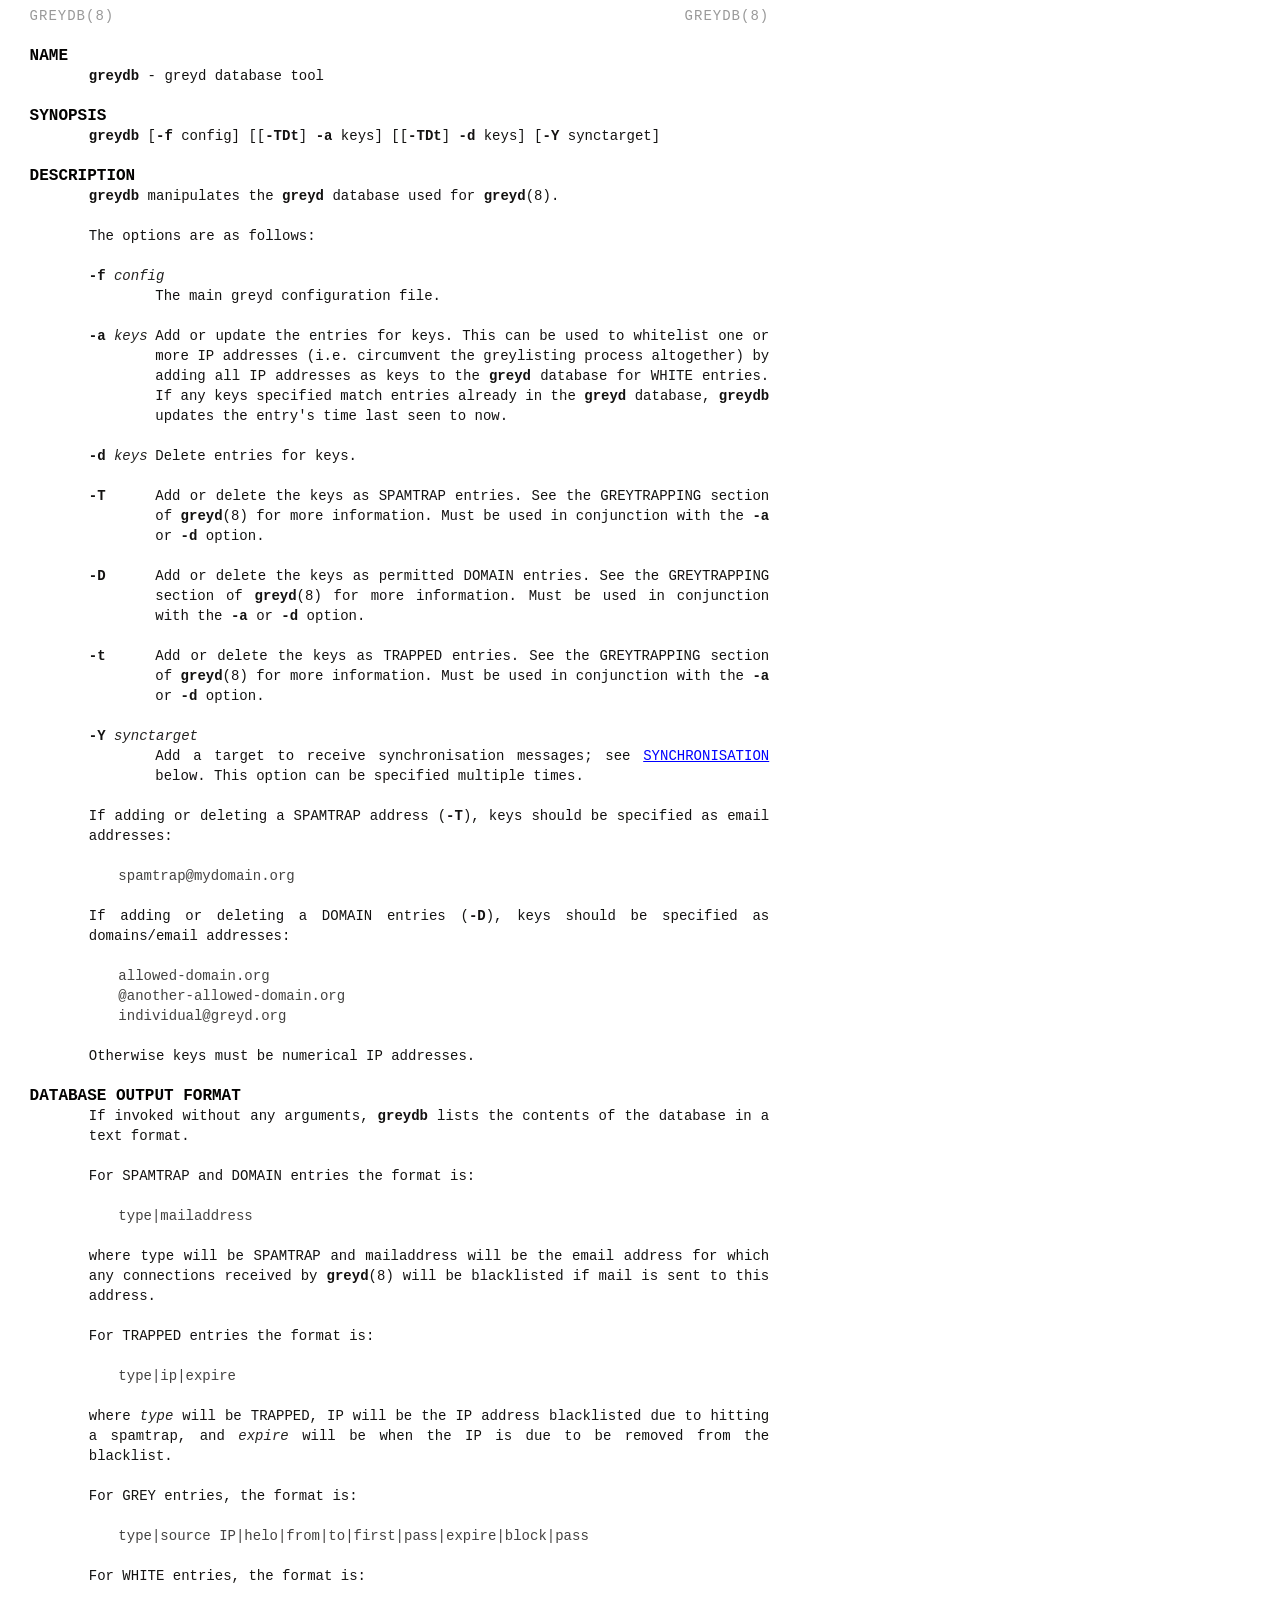
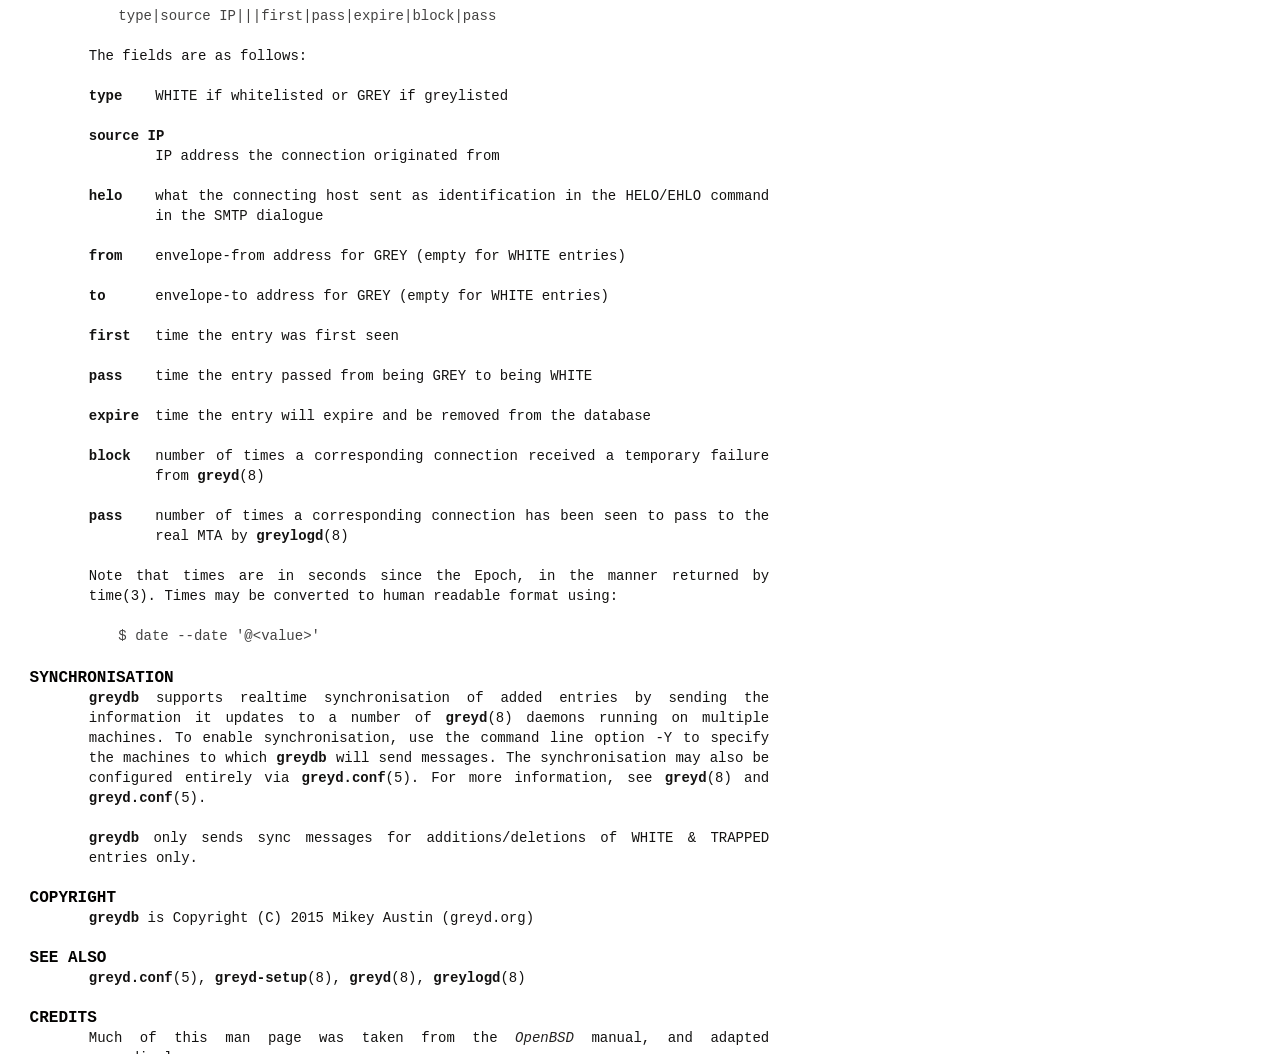
<file: doc/greydb.8.html>
<!DOCTYPE html>
<html>
<head>
  <meta http-equiv='content-type' value='text/html;charset=utf8'>
  <meta name='generator' value='Ronn/v0.7.3 (http://github.com/rtomayko/ronn/tree/0.7.3)'>
  <title>greydb(8) - greyd database tool</title>
  <style type='text/css' media='all'>
  /* style: man */
  body#manpage {margin:0}
  .mp {max-width:100ex;padding:0 9ex 1ex 4ex}
  .mp p,.mp pre,.mp ul,.mp ol,.mp dl {margin:0 0 20px 0}
  .mp h2 {margin:10px 0 0 0}
  .mp > p,.mp > pre,.mp > ul,.mp > ol,.mp > dl {margin-left:8ex}
  .mp h3 {margin:0 0 0 4ex}
  .mp dt {margin:0;clear:left}
  .mp dt.flush {float:left;width:8ex}
  .mp dd {margin:0 0 0 9ex}
  .mp h1,.mp h2,.mp h3,.mp h4 {clear:left}
  .mp pre {margin-bottom:20px}
  .mp pre+h2,.mp pre+h3 {margin-top:22px}
  .mp h2+pre,.mp h3+pre {margin-top:5px}
  .mp img {display:block;margin:auto}
  .mp h1.man-title {display:none}
  .mp,.mp code,.mp pre,.mp tt,.mp kbd,.mp samp,.mp h3,.mp h4 {font-family:monospace;font-size:14px;line-height:1.42857142857143}
  .mp h2 {font-size:16px;line-height:1.25}
  .mp h1 {font-size:20px;line-height:2}
  .mp {text-align:justify;background:#fff}
  .mp,.mp code,.mp pre,.mp pre code,.mp tt,.mp kbd,.mp samp {color:#131211}
  .mp h1,.mp h2,.mp h3,.mp h4 {color:#030201}
  .mp u {text-decoration:underline}
  .mp code,.mp strong,.mp b {font-weight:bold;color:#131211}
  .mp em,.mp var {font-style:italic;color:#232221;text-decoration:none}
  .mp a,.mp a:link,.mp a:hover,.mp a code,.mp a pre,.mp a tt,.mp a kbd,.mp a samp {color:#0000ff}
  .mp b.man-ref {font-weight:normal;color:#434241}
  .mp pre {padding:0 4ex}
  .mp pre code {font-weight:normal;color:#434241}
  .mp h2+pre,h3+pre {padding-left:0}
  ol.man-decor,ol.man-decor li {margin:3px 0 10px 0;padding:0;float:left;width:33%;list-style-type:none;text-transform:uppercase;color:#999;letter-spacing:1px}
  ol.man-decor {width:100%}
  ol.man-decor li.tl {text-align:left}
  ol.man-decor li.tc {text-align:center;letter-spacing:4px}
  ol.man-decor li.tr {text-align:right;float:right}
  </style>
</head>
<!--
  The following styles are deprecated and will be removed at some point:
  div#man, div#man ol.man, div#man ol.head, div#man ol.man.

  The .man-page, .man-decor, .man-head, .man-foot, .man-title, and
  .man-navigation should be used instead.
-->
<body id='manpage'>
  <div class='mp' id='man'>

  <div class='man-navigation' style='display:none'>
    <a href="#NAME">NAME</a>
    <a href="#SYNOPSIS">SYNOPSIS</a>
    <a href="#DESCRIPTION">DESCRIPTION</a>
    <a href="#DATABASE-OUTPUT-FORMAT">DATABASE OUTPUT FORMAT</a>
    <a href="#SYNCHRONISATION">SYNCHRONISATION</a>
    <a href="#COPYRIGHT">COPYRIGHT</a>
    <a href="#SEE-ALSO">SEE ALSO</a>
    <a href="#CREDITS">CREDITS</a>
  </div>

  <ol class='man-decor man-head man head'>
    <li class='tl'>greydb(8)</li>
    <li class='tc'></li>
    <li class='tr'>greydb(8)</li>
  </ol>

  <h2 id="NAME">NAME</h2>
<p class="man-name">
  <code>greydb</code> - <span class="man-whatis">greyd database tool</span>
</p>

<h2 id="SYNOPSIS">SYNOPSIS</h2>

<p><code>greydb</code> [<strong>-f</strong> config] [[<strong>-TDt</strong>] <strong>-a</strong> keys] [[<strong>-TDt</strong>] <strong>-d</strong> keys] [<strong>-Y</strong> synctarget]</p>

<h2 id="DESCRIPTION">DESCRIPTION</h2>

<p><strong>greydb</strong> manipulates the <strong>greyd</strong> database used for <strong>greyd</strong>(8).</p>

<p>The options are as follows:</p>

<dl>
<dt><strong>-f</strong> <em>config</em></dt><dd><p>The main greyd configuration file.</p></dd>
<dt class="flush"><strong>-a</strong> <em>keys</em></dt><dd><p>Add or update the entries for keys. This can be used to whitelist one or more IP addresses (i.e. circumvent the greylisting process altogether) by adding all IP addresses as keys to the <strong>greyd</strong> database for WHITE entries. If any keys specified match entries already in the <strong>greyd</strong> database, <strong>greydb</strong> updates the entry's time last seen to now.</p></dd>
<dt class="flush"><strong>-d</strong> <em>keys</em></dt><dd><p>Delete entries for keys.</p></dd>
<dt class="flush"><strong>-T</strong></dt><dd><p>Add or delete the keys as SPAMTRAP entries. See the GREYTRAPPING section of <strong>greyd</strong>(8) for more information. Must be used in conjunction with the <strong>-a</strong> or <strong>-d</strong> option.</p></dd>
<dt class="flush"><strong>-D</strong></dt><dd><p>Add or delete the keys as permitted DOMAIN entries. See the GREYTRAPPING section of <strong>greyd</strong>(8) for more information. Must be used in conjunction with the <strong>-a</strong> or <strong>-d</strong> option.</p></dd>
<dt class="flush"><strong>-t</strong></dt><dd><p>Add or delete the keys as TRAPPED entries. See the GREYTRAPPING section of <strong>greyd</strong>(8) for more information. Must be used in conjunction with the <strong>-a</strong> or <strong>-d</strong> option.</p></dd>
<dt><strong>-Y</strong> <em>synctarget</em></dt><dd><p>Add a target to receive synchronisation messages; see <a href="#SYNCHRONISATION" title="SYNCHRONISATION" data-bare-link="true">SYNCHRONISATION</a> below. This option can be specified multiple times.</p></dd>
</dl>


<p>If adding or deleting a SPAMTRAP address (<strong>-T</strong>), keys should be specified as email addresses:</p>

<pre><code>spamtrap@mydomain.org
</code></pre>

<p>If adding or deleting a DOMAIN entries (<strong>-D</strong>), keys should be specified as domains/email addresses:</p>

<pre><code>allowed-domain.org
@another-allowed-domain.org
individual@greyd.org
</code></pre>

<p>Otherwise keys must be numerical IP addresses.</p>

<h2 id="DATABASE-OUTPUT-FORMAT">DATABASE OUTPUT FORMAT</h2>

<p>If invoked without any arguments, <strong>greydb</strong> lists the contents of the database in a text format.</p>

<p>For SPAMTRAP and DOMAIN entries the format is:</p>

<pre><code>type|mailaddress
</code></pre>

<p>where type will be SPAMTRAP and mailaddress will be the email address for which any connections received by <strong>greyd</strong>(8) will be blacklisted if mail is sent to this address.</p>

<p>For TRAPPED entries the format is:</p>

<pre><code>type|ip|expire
</code></pre>

<p>where <em>type</em> will be TRAPPED, IP will be the IP address blacklisted due to hitting a spamtrap, and <em>expire</em> will be when the IP is due to be removed from the blacklist.</p>

<p>For GREY entries, the format is:</p>

<pre><code>type|source IP|helo|from|to|first|pass|expire|block|pass
</code></pre>

<p>For WHITE entries, the format is:</p>

<pre><code>type|source IP|||first|pass|expire|block|pass
</code></pre>

<p>The fields are as follows:</p>

<dl>
<dt class="flush"><strong>type</strong></dt><dd><p>WHITE if whitelisted or GREY if greylisted</p></dd>
<dt><strong>source IP</strong></dt><dd><p>IP address the connection originated from</p></dd>
<dt class="flush"><strong>helo</strong></dt><dd><p>what the connecting host sent as identification in the HELO/EHLO command in the SMTP dialogue</p></dd>
<dt class="flush"><strong>from</strong></dt><dd><p>envelope-from address for GREY (empty for WHITE entries)</p></dd>
<dt class="flush"><strong>to</strong></dt><dd><p>envelope-to address for GREY (empty for WHITE entries)</p></dd>
<dt class="flush"><strong>first</strong></dt><dd><p>time the entry was first seen</p></dd>
<dt class="flush"><strong>pass</strong></dt><dd><p>time the entry passed from being GREY to being WHITE</p></dd>
<dt class="flush"><strong>expire</strong></dt><dd><p>time the entry will expire and be removed from the database</p></dd>
<dt class="flush"><strong>block</strong></dt><dd><p>number of times a corresponding connection received a temporary failure from <strong>greyd</strong>(8)</p></dd>
<dt class="flush"><strong>pass</strong></dt><dd><p>number of times a corresponding connection has been seen to pass to the real MTA by <strong>greylogd</strong>(8)</p></dd>
</dl>


<p>Note that times are in seconds since the Epoch, in the manner returned by <span class="man-ref">time<span class="s">(3)</span></span>. Times may be converted to human readable format using:</p>

<pre><code>$ date --date '@&lt;value>'
</code></pre>

<h2 id="SYNCHRONISATION">SYNCHRONISATION</h2>

<p><strong>greydb</strong> supports realtime synchronisation of added entries by sending the information it updates to a number of <strong>greyd</strong>(8) daemons running on multiple machines. To enable synchronisation, use the command line option -Y to specify the machines to which <strong>greydb</strong> will send messages. The synchronisation may also be configured entirely via <strong>greyd.conf</strong>(5). For more information, see <strong>greyd</strong>(8) and <strong>greyd.conf</strong>(5).</p>

<p><strong>greydb</strong> only sends sync messages for additions/deletions of WHITE &amp; TRAPPED entries only.</p>

<h2 id="COPYRIGHT">COPYRIGHT</h2>

<p><strong>greydb</strong> is Copyright (C) 2015 Mikey Austin (greyd.org)</p>

<h2 id="SEE-ALSO">SEE ALSO</h2>

<p>  <strong>greyd.conf</strong>(5), <strong>greyd-setup</strong>(8), <strong>greyd</strong>(8), <strong>greylogd</strong>(8)</p>

<h2 id="CREDITS">CREDITS</h2>

<p>Much of this man page was taken from the <em>OpenBSD</em> manual, and adapted accordingly.</p>


  <ol class='man-decor man-foot man foot'>
    <li class='tl'></li>
    <li class='tc'>December 2019</li>
    <li class='tr'>greydb(8)</li>
  </ol>

  </div>
</body>
</html>
</file>
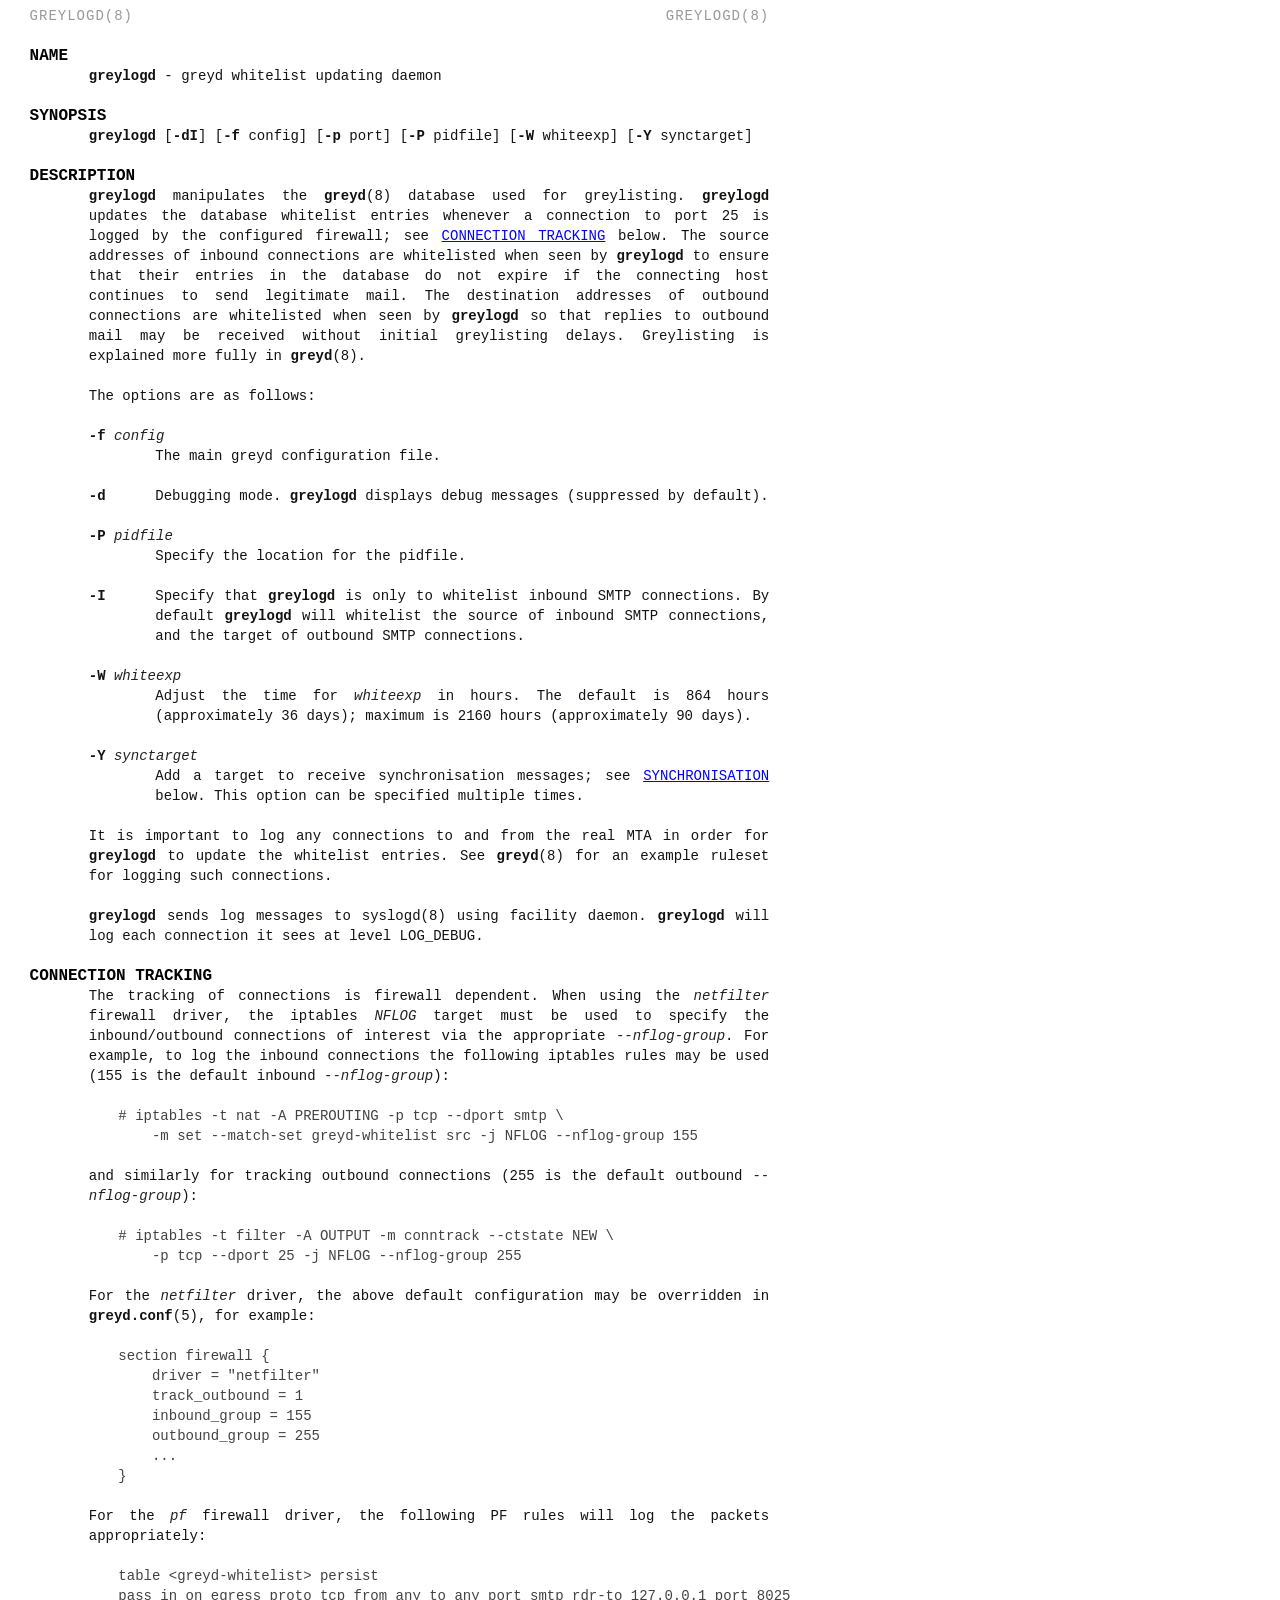
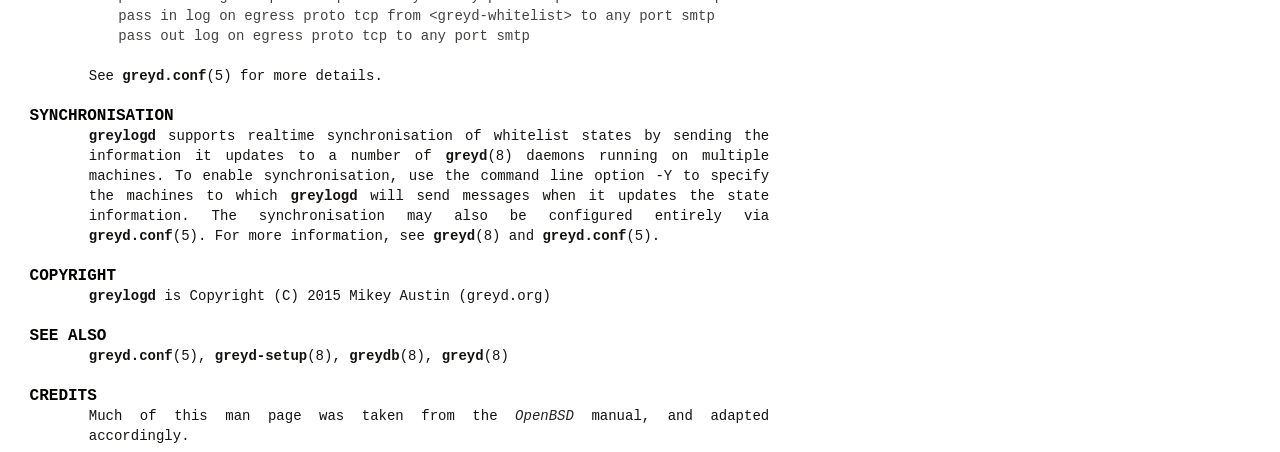
<file: doc/greylogd.8.html>
<!DOCTYPE html>
<html>
<head>
  <meta http-equiv='content-type' value='text/html;charset=utf8'>
  <meta name='generator' value='Ronn/v0.7.3 (http://github.com/rtomayko/ronn/tree/0.7.3)'>
  <title>greylogd(8) - greyd whitelist updating daemon</title>
  <style type='text/css' media='all'>
  /* style: man */
  body#manpage {margin:0}
  .mp {max-width:100ex;padding:0 9ex 1ex 4ex}
  .mp p,.mp pre,.mp ul,.mp ol,.mp dl {margin:0 0 20px 0}
  .mp h2 {margin:10px 0 0 0}
  .mp > p,.mp > pre,.mp > ul,.mp > ol,.mp > dl {margin-left:8ex}
  .mp h3 {margin:0 0 0 4ex}
  .mp dt {margin:0;clear:left}
  .mp dt.flush {float:left;width:8ex}
  .mp dd {margin:0 0 0 9ex}
  .mp h1,.mp h2,.mp h3,.mp h4 {clear:left}
  .mp pre {margin-bottom:20px}
  .mp pre+h2,.mp pre+h3 {margin-top:22px}
  .mp h2+pre,.mp h3+pre {margin-top:5px}
  .mp img {display:block;margin:auto}
  .mp h1.man-title {display:none}
  .mp,.mp code,.mp pre,.mp tt,.mp kbd,.mp samp,.mp h3,.mp h4 {font-family:monospace;font-size:14px;line-height:1.42857142857143}
  .mp h2 {font-size:16px;line-height:1.25}
  .mp h1 {font-size:20px;line-height:2}
  .mp {text-align:justify;background:#fff}
  .mp,.mp code,.mp pre,.mp pre code,.mp tt,.mp kbd,.mp samp {color:#131211}
  .mp h1,.mp h2,.mp h3,.mp h4 {color:#030201}
  .mp u {text-decoration:underline}
  .mp code,.mp strong,.mp b {font-weight:bold;color:#131211}
  .mp em,.mp var {font-style:italic;color:#232221;text-decoration:none}
  .mp a,.mp a:link,.mp a:hover,.mp a code,.mp a pre,.mp a tt,.mp a kbd,.mp a samp {color:#0000ff}
  .mp b.man-ref {font-weight:normal;color:#434241}
  .mp pre {padding:0 4ex}
  .mp pre code {font-weight:normal;color:#434241}
  .mp h2+pre,h3+pre {padding-left:0}
  ol.man-decor,ol.man-decor li {margin:3px 0 10px 0;padding:0;float:left;width:33%;list-style-type:none;text-transform:uppercase;color:#999;letter-spacing:1px}
  ol.man-decor {width:100%}
  ol.man-decor li.tl {text-align:left}
  ol.man-decor li.tc {text-align:center;letter-spacing:4px}
  ol.man-decor li.tr {text-align:right;float:right}
  </style>
</head>
<!--
  The following styles are deprecated and will be removed at some point:
  div#man, div#man ol.man, div#man ol.head, div#man ol.man.

  The .man-page, .man-decor, .man-head, .man-foot, .man-title, and
  .man-navigation should be used instead.
-->
<body id='manpage'>
  <div class='mp' id='man'>

  <div class='man-navigation' style='display:none'>
    <a href="#NAME">NAME</a>
    <a href="#SYNOPSIS">SYNOPSIS</a>
    <a href="#DESCRIPTION">DESCRIPTION</a>
    <a href="#CONNECTION-TRACKING">CONNECTION TRACKING</a>
    <a href="#SYNCHRONISATION">SYNCHRONISATION</a>
    <a href="#COPYRIGHT">COPYRIGHT</a>
    <a href="#SEE-ALSO">SEE ALSO</a>
    <a href="#CREDITS">CREDITS</a>
  </div>

  <ol class='man-decor man-head man head'>
    <li class='tl'>greylogd(8)</li>
    <li class='tc'></li>
    <li class='tr'>greylogd(8)</li>
  </ol>

  <h2 id="NAME">NAME</h2>
<p class="man-name">
  <code>greylogd</code> - <span class="man-whatis">greyd whitelist updating daemon</span>
</p>

<h2 id="SYNOPSIS">SYNOPSIS</h2>

<p><code>greylogd</code> [<strong>-dI</strong>] [<strong>-f</strong> config] [<strong>-p</strong> port] [<strong>-P</strong> pidfile] [<strong>-W</strong> whiteexp] [<strong>-Y</strong> synctarget]</p>

<h2 id="DESCRIPTION">DESCRIPTION</h2>

<p><strong>greylogd</strong> manipulates the <strong>greyd</strong>(8) database used for greylisting. <strong>greylogd</strong> updates the database whitelist entries whenever a connection to port 25 is logged by the configured firewall; see <a href="#CONNECTION-TRACKING" title="CONNECTION TRACKING" data-bare-link="true">CONNECTION TRACKING</a> below. The source addresses of inbound connections are whitelisted when seen by <strong>greylogd</strong> to ensure that their entries in the database do not expire if the connecting host continues to send legitimate mail. The destination addresses of outbound connections are whitelisted when seen by <strong>greylogd</strong> so that replies to outbound mail may be received without initial greylisting delays. Greylisting is explained more fully in <strong>greyd</strong>(8).</p>

<p>The options are as follows:</p>

<dl>
<dt><strong>-f</strong> <em>config</em></dt><dd><p>The main greyd configuration file.</p></dd>
<dt class="flush"><strong>-d</strong></dt><dd><p>Debugging mode. <strong>greylogd</strong> displays debug messages (suppressed by default).</p></dd>
<dt><strong>-P</strong> <em>pidfile</em></dt><dd><p>Specify the location for the pidfile.</p></dd>
<dt class="flush"><strong>-I</strong></dt><dd><p>Specify that <strong>greylogd</strong> is only to whitelist inbound SMTP connections. By default <strong>greylogd</strong> will whitelist the source of inbound SMTP connections, and the target of outbound SMTP connections.</p></dd>
<dt><strong>-W</strong> <em>whiteexp</em></dt><dd><p>Adjust the time for <em>whiteexp</em> in hours. The default is 864 hours (approximately 36 days); maximum is 2160 hours (approximately 90 days).</p></dd>
<dt><strong>-Y</strong> <em>synctarget</em></dt><dd><p>Add a target to receive synchronisation messages; see <a href="#SYNCHRONISATION" title="SYNCHRONISATION" data-bare-link="true">SYNCHRONISATION</a> below. This option can be specified multiple times.</p></dd>
</dl>


<p>It is important to log any connections to and from the real MTA in order for <strong>greylogd</strong> to update the whitelist entries. See <strong>greyd</strong>(8) for an example ruleset for logging such connections.</p>

<p><strong>greylogd</strong> sends log messages to <span class="man-ref">syslogd<span class="s">(8)</span></span> using facility daemon. <strong>greylogd</strong> will log each connection it sees at level LOG_DEBUG.</p>

<h2 id="CONNECTION-TRACKING">CONNECTION TRACKING</h2>

<p>The tracking of connections is firewall dependent. When using the <em>netfilter</em> firewall driver, the iptables <em>NFLOG</em> target must be used to specify the inbound/outbound connections of interest via the appropriate <em>--nflog-group</em>. For example, to log the inbound connections the following iptables rules may be used (155 is the default inbound <em>--nflog-group</em>):</p>

<pre><code># iptables -t nat -A PREROUTING -p tcp --dport smtp \
    -m set --match-set greyd-whitelist src -j NFLOG --nflog-group 155
</code></pre>

<p>and similarly for tracking outbound connections (255 is the default outbound <em>--nflog-group</em>):</p>

<pre><code># iptables -t filter -A OUTPUT -m conntrack --ctstate NEW \
    -p tcp --dport 25 -j NFLOG --nflog-group 255
</code></pre>

<p>For the <em>netfilter</em> driver, the above default configuration may be overridden in <strong>greyd.conf</strong>(5), for example:</p>

<pre><code>section firewall {
    driver = "netfilter"
    track_outbound = 1
    inbound_group = 155
    outbound_group = 255
    ...
}
</code></pre>

<p>For the <em>pf</em> firewall driver, the following PF rules will log the packets appropriately:</p>

<pre><code>table &lt;greyd-whitelist> persist
pass in on egress proto tcp from any to any port smtp rdr-to 127.0.0.1 port 8025
pass in log on egress proto tcp from &lt;greyd-whitelist> to any port smtp
pass out log on egress proto tcp to any port smtp
</code></pre>

<p>See <strong>greyd.conf</strong>(5) for more details.</p>

<h2 id="SYNCHRONISATION">SYNCHRONISATION</h2>

<p><strong>greylogd</strong> supports realtime synchronisation of whitelist states by sending the information it updates to a number of <strong>greyd</strong>(8) daemons running on multiple machines. To enable synchronisation, use the command line option -Y to specify the machines to which <strong>greylogd</strong> will send messages when it updates the state information. The synchronisation may also be configured entirely via <strong>greyd.conf</strong>(5). For more information, see <strong>greyd</strong>(8) and <strong>greyd.conf</strong>(5).</p>

<h2 id="COPYRIGHT">COPYRIGHT</h2>

<p><strong>greylogd</strong> is Copyright (C) 2015 Mikey Austin (greyd.org)</p>

<h2 id="SEE-ALSO">SEE ALSO</h2>

<p>  <strong>greyd.conf</strong>(5), <strong>greyd-setup</strong>(8), <strong>greydb</strong>(8), <strong>greyd</strong>(8)</p>

<h2 id="CREDITS">CREDITS</h2>

<p>Much of this man page was taken from the <em>OpenBSD</em> manual, and adapted accordingly.</p>


  <ol class='man-decor man-foot man foot'>
    <li class='tl'></li>
    <li class='tc'>December 2019</li>
    <li class='tr'>greylogd(8)</li>
  </ol>

  </div>
</body>
</html>
</file>
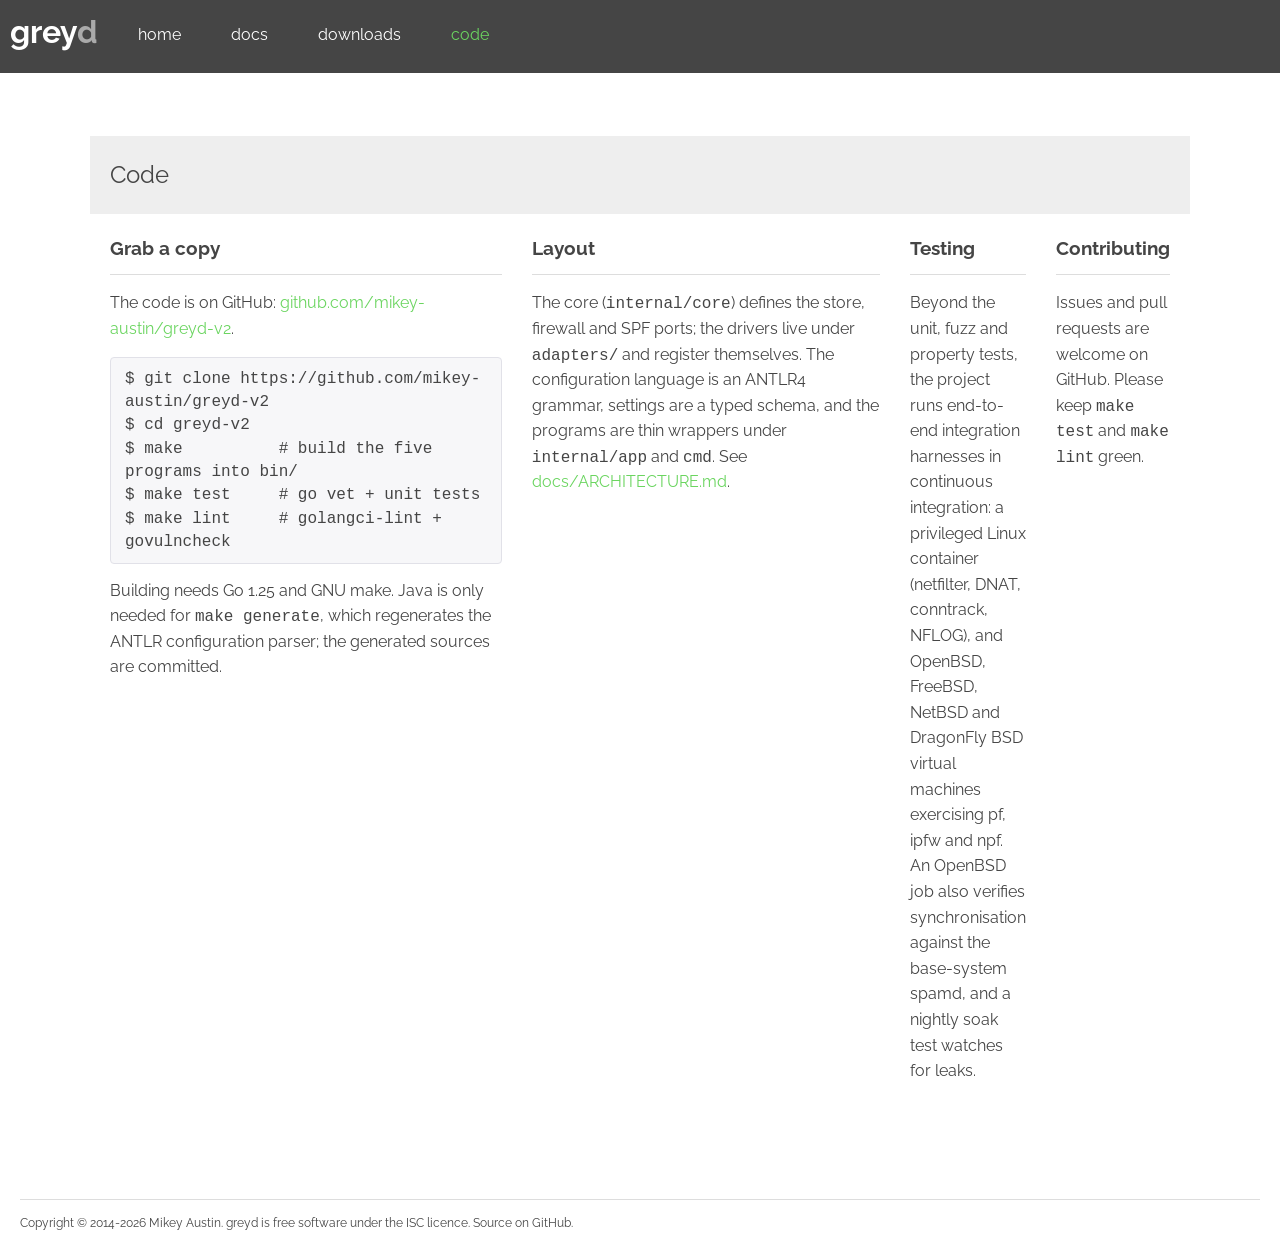
<file: website/code.html>
<!DOCTYPE html>
<html lang="en">
<head>
<meta charset="utf-8">
<title>Code - greyd</title>
<meta name="viewport" content="width=device-width, initial-scale=1.0">
<meta name="description" content="greyd - a greylisting and blacklisting spam deferral daemon, a Go port of OpenBSD spamd.">
<link rel="stylesheet" href="css/screen.css">
<script defer src="js/site.js"></script>
</head>
<body>
<header class="group">
<h1 class="logo"><a href="index.html">grey<span>d</span></a></h1>
<a class="menuControl expand" href="#">+</a>
<a class="menuControl collapse" href="#">-</a>
<nav><ul><li><a href="index.html">home</a></li><li><a href="docs.html">docs</a></li><li><a href="downloads.html">downloads</a></li><li class="active"><a href="code.html">code</a></li></ul></nav>
</header>
<main>
<section class="banner"><div class="content"><h2>Code</h2></div></section>
<section><div class="content group">
<div class="tile wide">
<h3>Grab a copy</h3>
<p>The code is on GitHub:
<a href="https://github.com/mikey-austin/greyd-v2">github.com/mikey-austin/greyd-v2</a>.</p>
<div class="highlight"><code>$ git clone https://github.com/mikey-austin/greyd-v2
$ cd greyd-v2
$ make          # build the five programs into bin/
$ make test     # go vet + unit tests
$ make lint     # golangci-lint + govulncheck</code></div>
<p>Building needs Go 1.25 and GNU make. Java is only needed for
<code>make generate</code>, which regenerates the ANTLR configuration parser; the
generated sources are committed.</p>
</div>
<div class="tile wide">
<h3>Layout</h3>
<p>The core (<code>internal/core</code>) defines the store, firewall and SPF ports; the
drivers live under <code>adapters/</code> and register themselves. The configuration
language is an ANTLR4 grammar, settings are a typed schema, and the programs are thin
wrappers under <code>internal/app</code> and <code>cmd</code>. See
<a href="https://github.com/mikey-austin/greyd-v2/blob/main/docs/ARCHITECTURE.md">docs/ARCHITECTURE.md</a>.</p>
</div>
<div class="tile wide">
<h3>Testing</h3>
<p>Beyond the unit, fuzz and property tests, the project runs end-to-end integration
harnesses in continuous integration: a privileged Linux container (netfilter, DNAT,
conntrack, NFLOG), and OpenBSD, FreeBSD, NetBSD and DragonFly BSD virtual machines
exercising pf, ipfw and npf. An OpenBSD job also verifies synchronisation against the
base-system spamd, and a nightly soak test watches for leaks.</p>
</div>
<div class="tile wide">
<h3>Contributing</h3>
<p>Issues and pull requests are welcome on GitHub. Please keep
<code>make test</code> and <code>make lint</code> green.</p>
</div>
</div></section>

</main>
<footer>
<section><div class="content">
<p>Copyright &copy; 2014-2026 Mikey Austin. greyd is free software under the ISC licence.
<a href="https://github.com/mikey-austin/greyd-v2">Source on GitHub</a>.</p>
</div></section>
</footer>
</body>
</html>
</file>
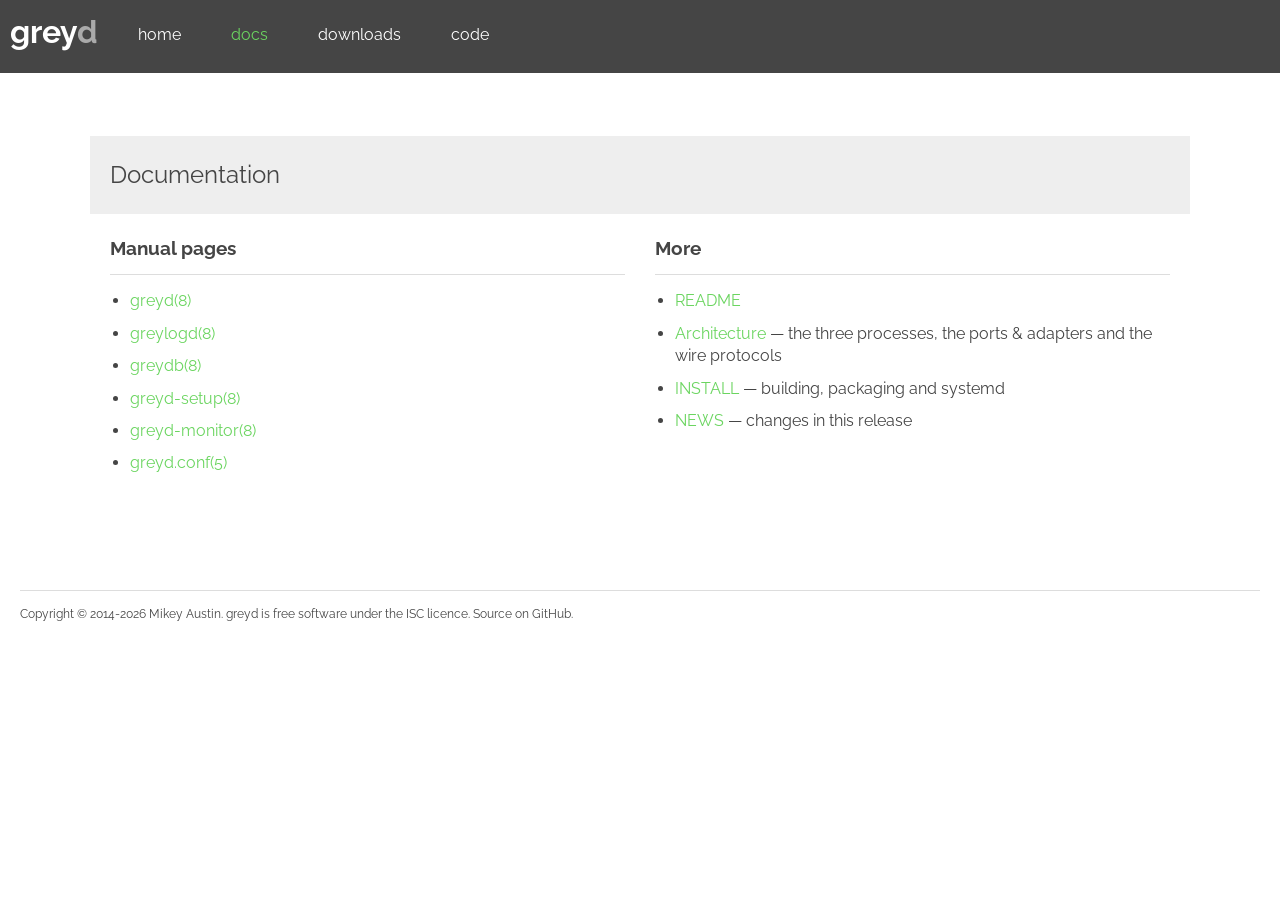
<file: website/docs.html>
<!DOCTYPE html>
<html lang="en">
<head>
<meta charset="utf-8">
<title>Documentation - greyd</title>
<meta name="viewport" content="width=device-width, initial-scale=1.0">
<meta name="description" content="greyd - a greylisting and blacklisting spam deferral daemon, a Go port of OpenBSD spamd.">
<link rel="stylesheet" href="css/screen.css">
<script defer src="js/site.js"></script>
</head>
<body>
<header class="group">
<h1 class="logo"><a href="index.html">grey<span>d</span></a></h1>
<a class="menuControl expand" href="#">+</a>
<a class="menuControl collapse" href="#">-</a>
<nav><ul><li><a href="index.html">home</a></li><li class="active"><a href="docs.html">docs</a></li><li><a href="downloads.html">downloads</a></li><li><a href="code.html">code</a></li></ul></nav>
</header>
<main>
<section class="banner"><div class="content"><h2>Documentation</h2></div></section>
<section><div class="content group">
<div class="tile wide">
<h3>Manual pages</h3>
<ul><li><a href="man/greyd.8.html">greyd(8)</a></li><li><a href="man/greylogd.8.html">greylogd(8)</a></li><li><a href="man/greydb.8.html">greydb(8)</a></li><li><a href="man/greyd-setup.8.html">greyd-setup(8)</a></li><li><a href="man/greyd-monitor.8.html">greyd-monitor(8)</a></li><li><a href="man/greyd.conf.5.html">greyd.conf(5)</a></li></ul>
</div>
<div class="tile wide">
<h3>More</h3>
<ul>
<li><a href="https://github.com/mikey-austin/greyd-v2/blob/main/README.md">README</a></li>
<li><a href="https://github.com/mikey-austin/greyd-v2/blob/main/docs/ARCHITECTURE.md">Architecture</a> &mdash; the three processes, the ports &amp; adapters and the wire protocols</li>
<li><a href="https://github.com/mikey-austin/greyd-v2/blob/main/INSTALL">INSTALL</a> &mdash; building, packaging and systemd</li>
<li><a href="https://github.com/mikey-austin/greyd-v2/blob/main/NEWS">NEWS</a> &mdash; changes in this release</li>
</ul>
</div>
</div></section>

</main>
<footer>
<section><div class="content">
<p>Copyright &copy; 2014-2026 Mikey Austin. greyd is free software under the ISC licence.
<a href="https://github.com/mikey-austin/greyd-v2">Source on GitHub</a>.</p>
</div></section>
</footer>
</body>
</html>
</file>
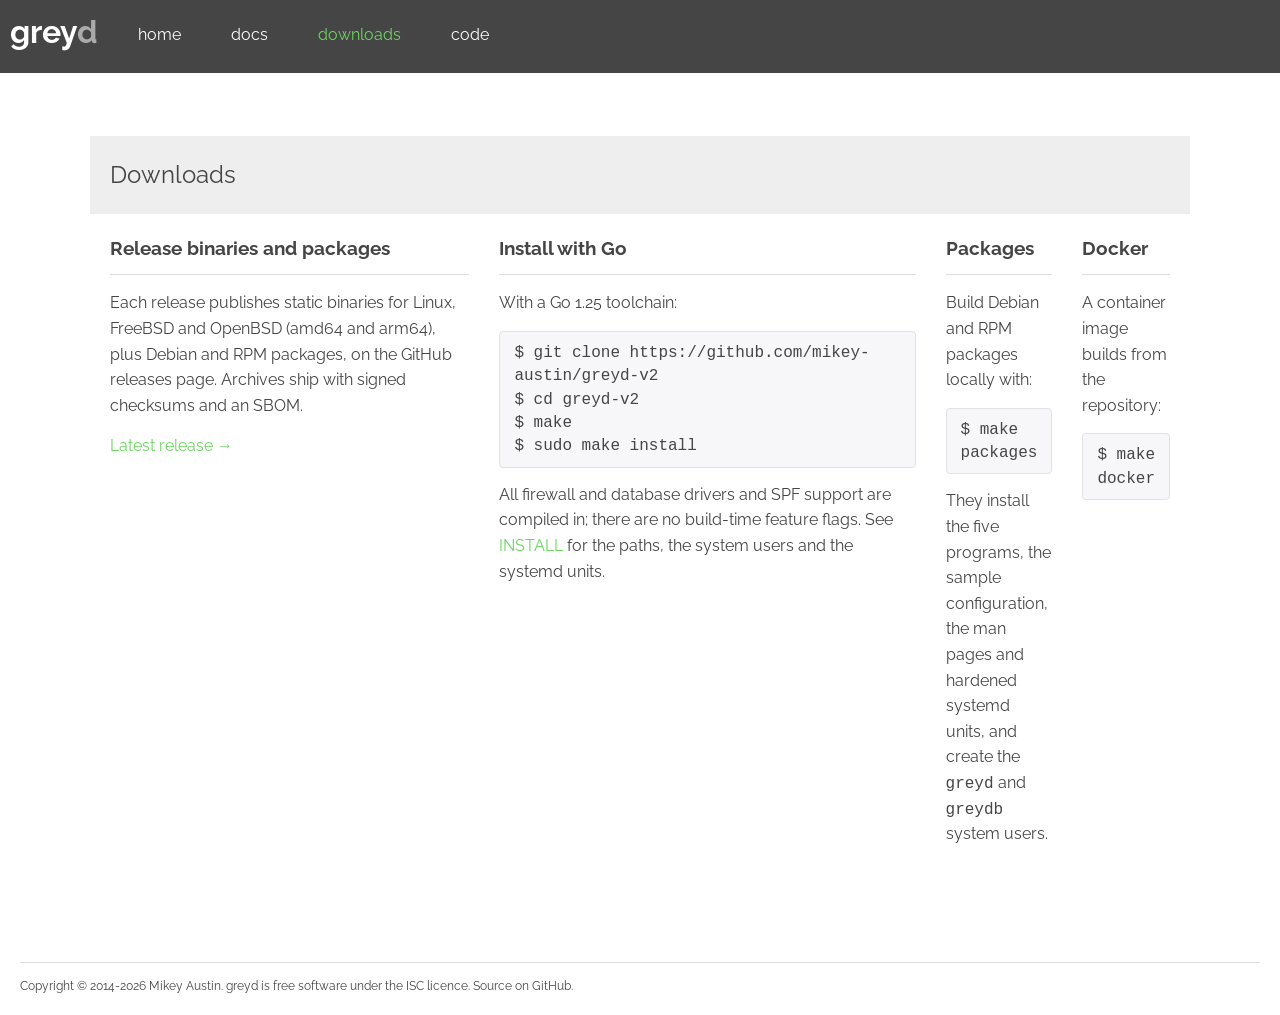
<file: website/downloads.html>
<!DOCTYPE html>
<html lang="en">
<head>
<meta charset="utf-8">
<title>Downloads - greyd</title>
<meta name="viewport" content="width=device-width, initial-scale=1.0">
<meta name="description" content="greyd - a greylisting and blacklisting spam deferral daemon, a Go port of OpenBSD spamd.">
<link rel="stylesheet" href="css/screen.css">
<script defer src="js/site.js"></script>
</head>
<body>
<header class="group">
<h1 class="logo"><a href="index.html">grey<span>d</span></a></h1>
<a class="menuControl expand" href="#">+</a>
<a class="menuControl collapse" href="#">-</a>
<nav><ul><li><a href="index.html">home</a></li><li><a href="docs.html">docs</a></li><li class="active"><a href="downloads.html">downloads</a></li><li><a href="code.html">code</a></li></ul></nav>
</header>
<main>
<section class="banner"><div class="content"><h2>Downloads</h2></div></section>
<section><div class="content group">
<div class="tile wide">
<h3>Release binaries and packages</h3>
<p>Each release publishes static binaries for Linux, FreeBSD and OpenBSD (amd64 and
arm64), plus Debian and RPM packages, on the GitHub releases page. Archives ship with
signed checksums and an SBOM.</p>
<p><a href="https://github.com/mikey-austin/greyd-v2/releases/latest">Latest release &rarr;</a></p>
</div>
<div class="tile wide">
<h3>Install with Go</h3>
<p>With a Go 1.25 toolchain:</p>
<div class="highlight"><code>$ git clone https://github.com/mikey-austin/greyd-v2
$ cd greyd-v2
$ make
$ sudo make install</code></div>
<p>All firewall and database drivers and SPF support are compiled in; there are no
build-time feature flags. See <a href="https://github.com/mikey-austin/greyd-v2/blob/main/INSTALL">INSTALL</a>
for the paths, the system users and the systemd units.</p>
</div>
<div class="tile wide">
<h3>Packages</h3>
<p>Build Debian and RPM packages locally with:</p>
<div class="highlight"><code>$ make packages</code></div>
<p>They install the five programs, the sample configuration, the man pages and hardened
systemd units, and create the <code>greyd</code> and <code>greydb</code> system users.</p>
</div>
<div class="tile wide">
<h3>Docker</h3>
<p>A container image builds from the repository:</p>
<div class="highlight"><code>$ make docker</code></div>
</div>
</div></section>

</main>
<footer>
<section><div class="content">
<p>Copyright &copy; 2014-2026 Mikey Austin. greyd is free software under the ISC licence.
<a href="https://github.com/mikey-austin/greyd-v2">Source on GitHub</a>.</p>
</div></section>
</footer>
</body>
</html>
</file>
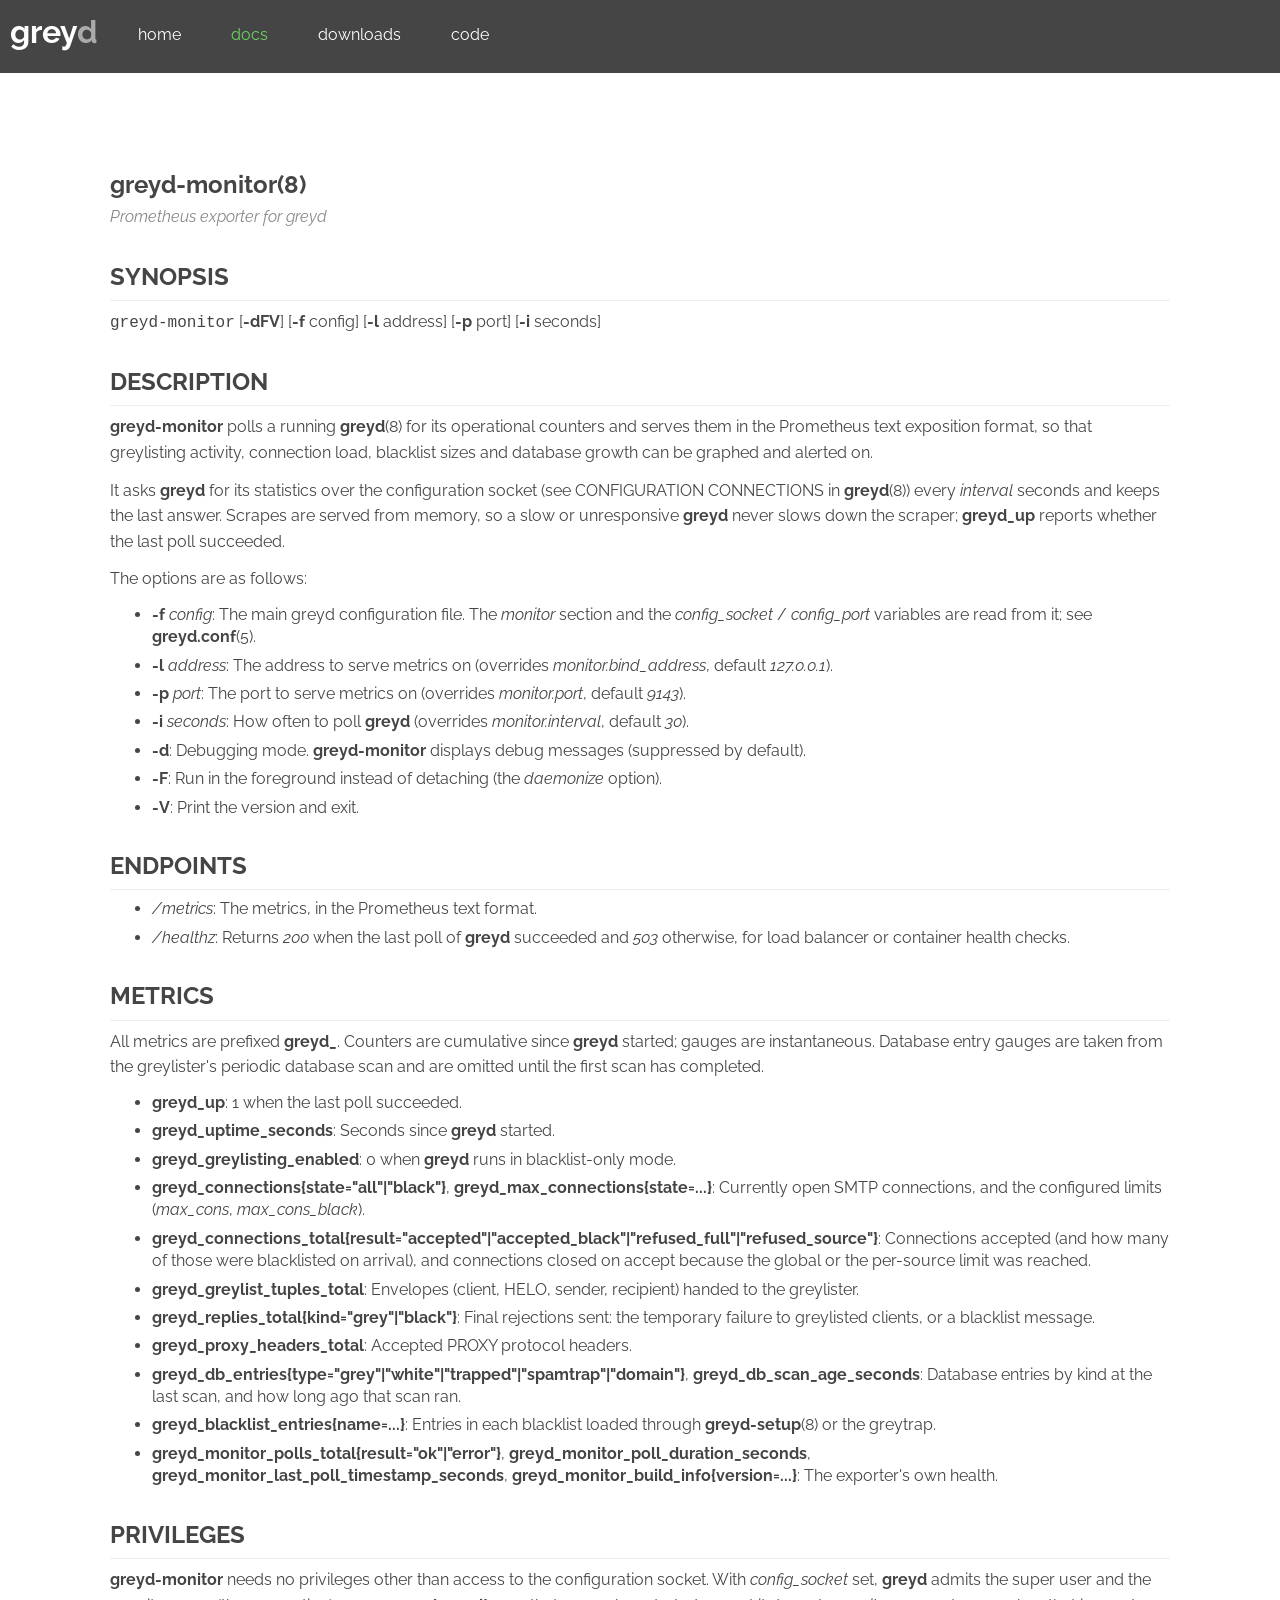
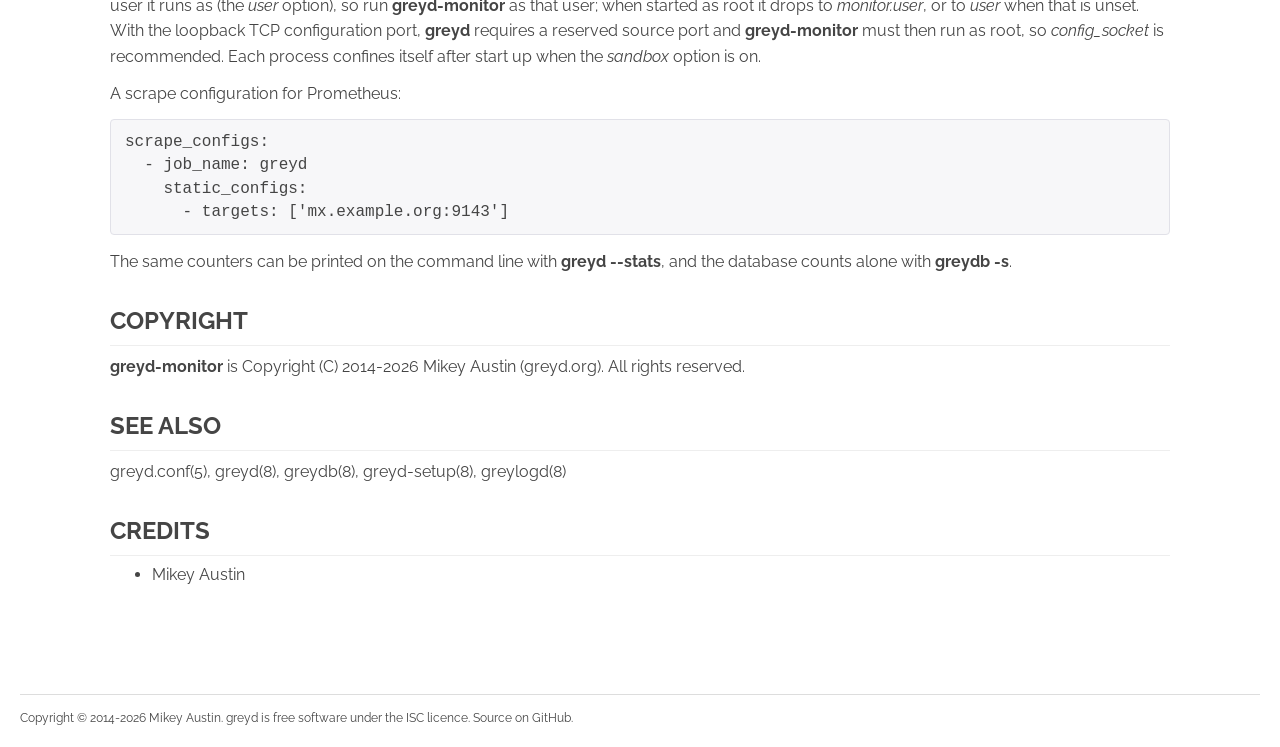
<file: website/man/greyd-monitor.8.html>
<!DOCTYPE html>
<html lang="en">
<head>
<meta charset="utf-8">
<title>greyd-monitor(8) - greyd</title>
<meta name="viewport" content="width=device-width, initial-scale=1.0">
<meta name="description" content="greyd - a greylisting and blacklisting spam deferral daemon, a Go port of OpenBSD spamd.">
<link rel="stylesheet" href="../css/screen.css">
<script defer src="../js/site.js"></script>
</head>
<body>
<header class="group">
<h1 class="logo"><a href="../index.html">grey<span>d</span></a></h1>
<a class="menuControl expand" href="#">+</a>
<a class="menuControl collapse" href="#">-</a>
<nav><ul><li><a href="../index.html">home</a></li><li class="active"><a href="../docs.html">docs</a></li><li><a href="../downloads.html">downloads</a></li><li><a href="../code.html">code</a></li></ul></nav>
</header>
<main>
<section><div class="content manpage"><h1>greyd-monitor(8)</h1><p class="tagline">Prometheus exporter for greyd</p>
<h2>SYNOPSIS</h2>
<p><code>greyd-monitor</code> [<strong>-dFV</strong>] [<strong>-f</strong> config] [<strong>-l</strong> address] [<strong>-p</strong> port] [<strong>-i</strong> seconds]</p>
<h2>DESCRIPTION</h2>
<p><strong>greyd-monitor</strong> polls a running <strong>greyd</strong>(8) for its operational counters and serves them in the Prometheus text exposition format, so that greylisting activity, connection load, blacklist sizes and database growth can be graphed and alerted on.</p>
<p>It asks <strong>greyd</strong> for its statistics over the configuration socket (see CONFIGURATION CONNECTIONS in <strong>greyd</strong>(8)) every <em>interval</em> seconds and keeps the last answer. Scrapes are served from memory, so a slow or unresponsive <strong>greyd</strong> never slows down the scraper; <strong>greyd_up</strong> reports whether the last poll succeeded.</p>
<p>The options are as follows:</p>
<ul><li><strong>-f</strong> <em>config</em>: The main greyd configuration file. The <em>monitor</em> section and the <em>config_socket</em> / <em>config_port</em> variables are read from it; see <strong>greyd.conf</strong>(5).</li><li><strong>-l</strong> <em>address</em>: The address to serve metrics on (overrides <em>monitor.bind_address</em>, default <em>127.0.0.1</em>).</li><li><strong>-p</strong> <em>port</em>: The port to serve metrics on (overrides <em>monitor.port</em>, default <em>9143</em>).</li><li><strong>-i</strong> <em>seconds</em>: How often to poll <strong>greyd</strong> (overrides <em>monitor.interval</em>, default <em>30</em>).</li><li><strong>-d</strong>: Debugging mode. <strong>greyd-monitor</strong> displays debug messages (suppressed by default).</li><li><strong>-F</strong>: Run in the foreground instead of detaching (the <em>daemonize</em> option).</li><li><strong>-V</strong>: Print the version and exit.</li></ul>
<h2>ENDPOINTS</h2>
<ul><li><em>/metrics</em>: The metrics, in the Prometheus text format.</li><li><em>/healthz</em>: Returns <em>200</em> when the last poll of <strong>greyd</strong> succeeded and <em>503</em> otherwise, for load balancer or container health checks.</li></ul>
<h2>METRICS</h2>
<p>All metrics are prefixed <strong>greyd_</strong>. Counters are cumulative since <strong>greyd</strong> started; gauges are instantaneous. Database entry gauges are taken from the greylister&#x27;s periodic database scan and are omitted until the first scan has completed.</p>
<ul><li><strong>greyd_up</strong>: 1 when the last poll succeeded.</li><li><strong>greyd_uptime_seconds</strong>: Seconds since <strong>greyd</strong> started.</li><li><strong>greyd_greylisting_enabled</strong>: 0 when <strong>greyd</strong> runs in blacklist-only mode.</li><li><strong>greyd_connections{state=&quot;all&quot;|&quot;black&quot;}</strong>, <strong>greyd_max_connections{state=...}</strong>: Currently open SMTP connections, and the configured limits (<em>max_cons</em>, <em>max_cons_black</em>).</li><li><strong>greyd_connections_total{result=&quot;accepted&quot;|&quot;accepted_black&quot;|&quot;refused_full&quot;|&quot;refused_source&quot;}</strong>: Connections accepted (and how many of those were blacklisted on arrival), and connections closed on accept because the global or the per-source limit was reached.</li><li><strong>greyd_greylist_tuples_total</strong>: Envelopes (client, HELO, sender, recipient) handed to the greylister.</li><li><strong>greyd_replies_total{kind=&quot;grey&quot;|&quot;black&quot;}</strong>: Final rejections sent: the temporary failure to greylisted clients, or a blacklist message.</li><li><strong>greyd_proxy_headers_total</strong>: Accepted PROXY protocol headers.</li><li><strong>greyd_db_entries{type=&quot;grey&quot;|&quot;white&quot;|&quot;trapped&quot;|&quot;spamtrap&quot;|&quot;domain&quot;}</strong>, <strong>greyd_db_scan_age_seconds</strong>: Database entries by kind at the last scan, and how long ago that scan ran.</li><li><strong>greyd_blacklist_entries{name=...}</strong>: Entries in each blacklist loaded through <strong>greyd-setup</strong>(8) or the greytrap.</li><li><strong>greyd_monitor_polls_total{result=&quot;ok&quot;|&quot;error&quot;}</strong>, <strong>greyd_monitor_poll_duration_seconds</strong>, <strong>greyd_monitor_last_poll_timestamp_seconds</strong>, <strong>greyd_monitor_build_info{version=...}</strong>: The exporter&#x27;s own health.</li></ul>
<h2>PRIVILEGES</h2>
<p><strong>greyd-monitor</strong> needs no privileges other than access to the configuration socket. With <em>config_socket</em> set, <strong>greyd</strong> admits the super user and the user it runs as (the <em>user</em> option), so run <strong>greyd-monitor</strong> as that user; when started as root it drops to <em>monitor.user</em>, or to <em>user</em> when that is unset. With the loopback TCP configuration port, <strong>greyd</strong> requires a reserved source port and <strong>greyd-monitor</strong> must then run as root, so <em>config_socket</em> is recommended. Each process confines itself after start up when the <em>sandbox</em> option is on.</p>
<p>A scrape configuration for Prometheus:</p>
<pre><code>scrape_configs:
  - job_name: greyd
    static_configs:
      - targets: [&#x27;mx.example.org:9143&#x27;]</code></pre>
<p>The same counters can be printed on the command line with <strong>greyd --stats</strong>, and the database counts alone with <strong>greydb -s</strong>.</p>
<h2>COPYRIGHT</h2>
<p><strong>greyd-monitor</strong> is Copyright (C) 2014-2026 Mikey Austin (greyd.org). All rights reserved.</p>
<h2>SEE ALSO</h2>
<p>greyd.conf(5), greyd(8), greydb(8), greyd-setup(8), greylogd(8)</p>
<h2>CREDITS</h2>
<ul><li>Mikey Austin</li></ul></div></section>
</main>
<footer>
<section><div class="content">
<p>Copyright &copy; 2014-2026 Mikey Austin. greyd is free software under the ISC licence.
<a href="https://github.com/mikey-austin/greyd-v2">Source on GitHub</a>.</p>
</div></section>
</footer>
</body>
</html>
</file>
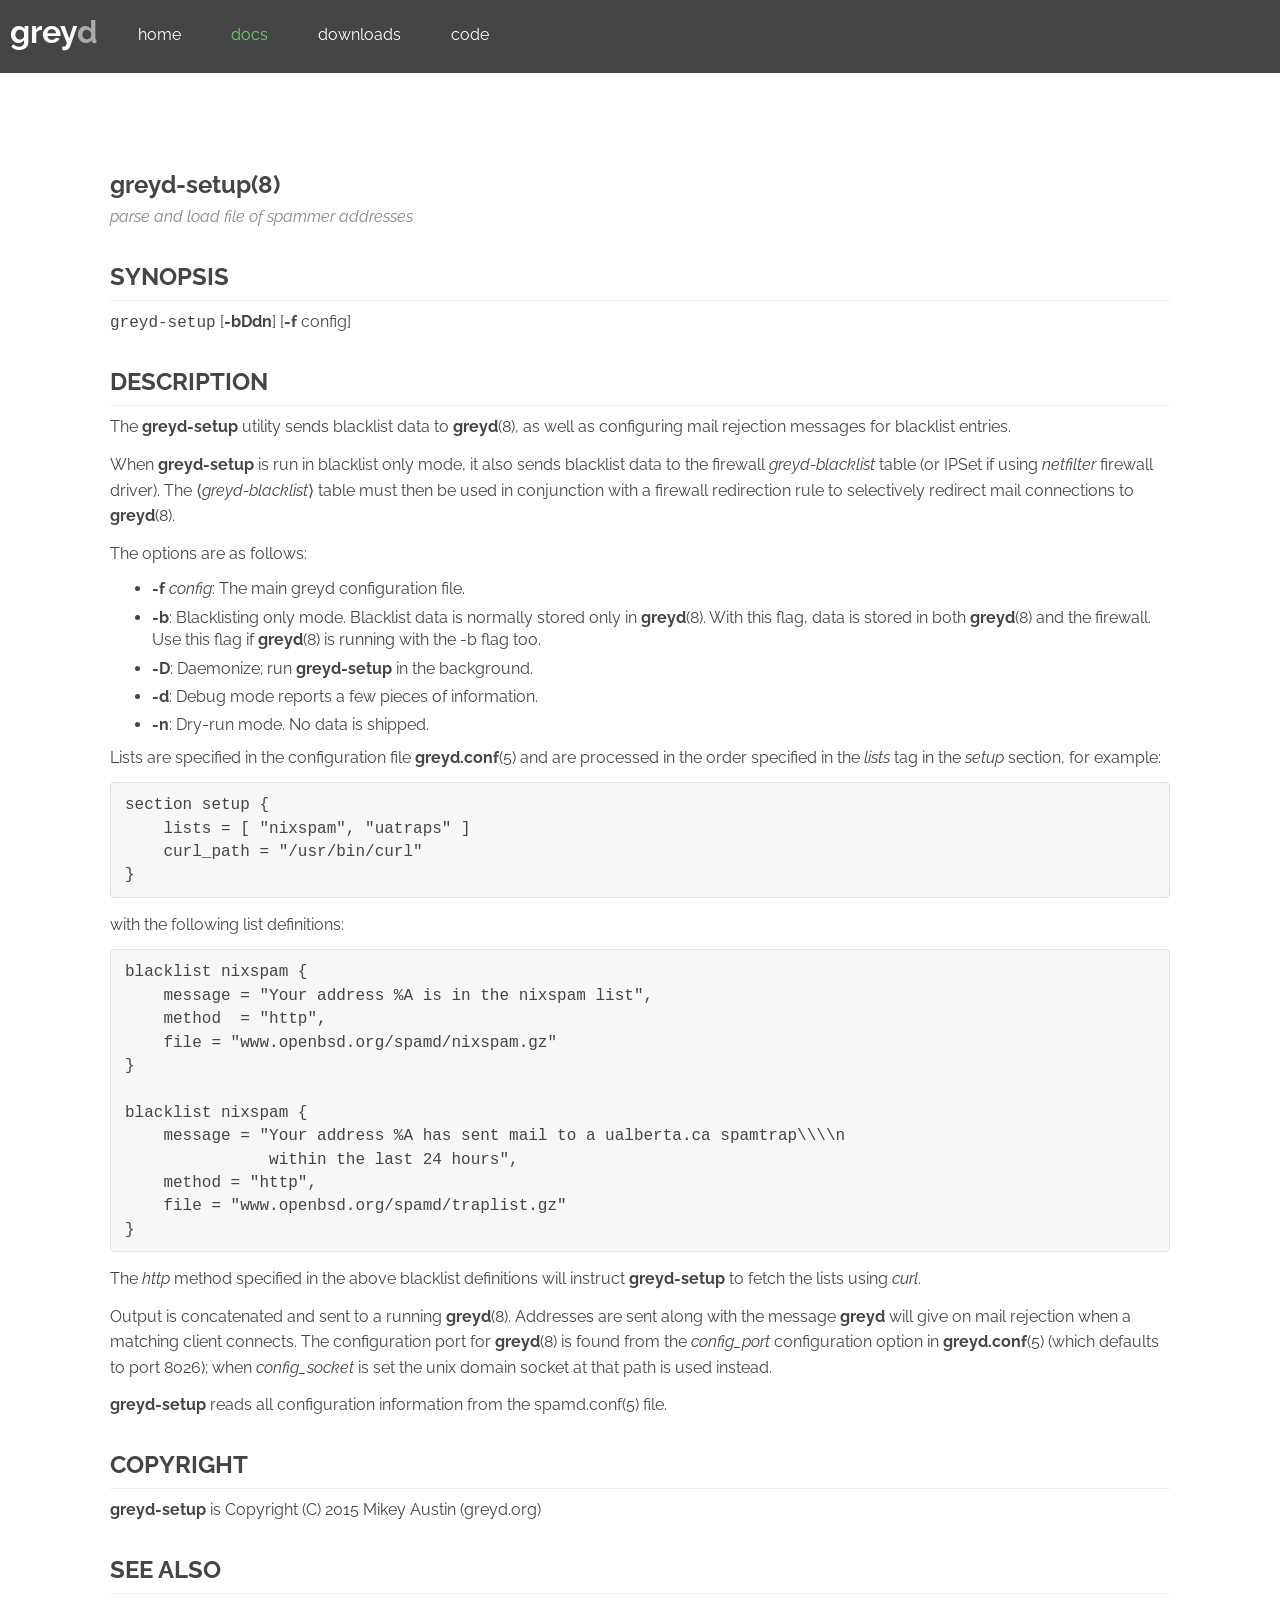
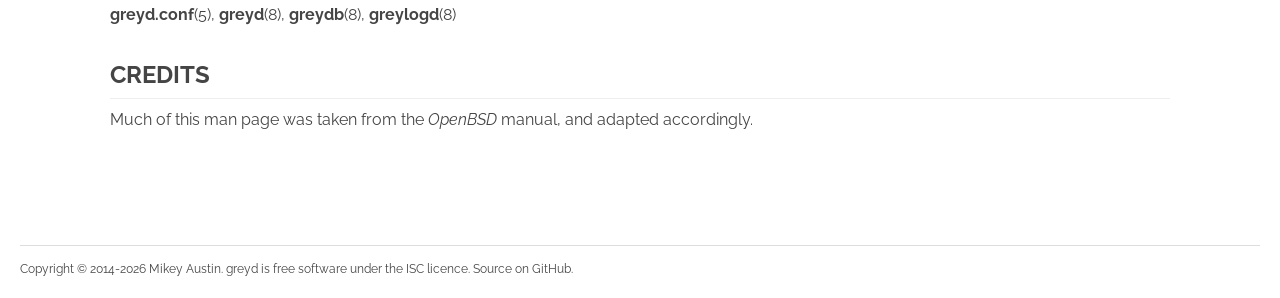
<file: website/man/greyd-setup.8.html>
<!DOCTYPE html>
<html lang="en">
<head>
<meta charset="utf-8">
<title>greyd-setup(8) - greyd</title>
<meta name="viewport" content="width=device-width, initial-scale=1.0">
<meta name="description" content="greyd - a greylisting and blacklisting spam deferral daemon, a Go port of OpenBSD spamd.">
<link rel="stylesheet" href="../css/screen.css">
<script defer src="../js/site.js"></script>
</head>
<body>
<header class="group">
<h1 class="logo"><a href="../index.html">grey<span>d</span></a></h1>
<a class="menuControl expand" href="#">+</a>
<a class="menuControl collapse" href="#">-</a>
<nav><ul><li><a href="../index.html">home</a></li><li class="active"><a href="../docs.html">docs</a></li><li><a href="../downloads.html">downloads</a></li><li><a href="../code.html">code</a></li></ul></nav>
</header>
<main>
<section><div class="content manpage"><h1>greyd-setup(8)</h1><p class="tagline">parse and load file of spammer addresses</p>
<h2>SYNOPSIS</h2>
<p><code>greyd-setup</code> [<strong>-bDdn</strong>] [<strong>-f</strong> config]</p>
<h2>DESCRIPTION</h2>
<p>The <strong>greyd-setup</strong> utility sends blacklist data to <strong>greyd</strong>(8), as well as configuring mail rejection messages for blacklist entries.</p>
<p>When <strong>greyd-setup</strong> is run in blacklist only mode, it also sends blacklist data to the firewall <em>greyd-blacklist</em> table (or IPSet if using <em>netfilter</em> firewall driver). The ⟨<em>greyd-blacklist</em>⟩ table must then be used in conjunction with a firewall redirection rule to selectively redirect mail connections to <strong>greyd</strong>(8).</p>
<p>The options are as follows:</p>
<ul><li><strong>-f</strong> <em>config</em>: The main greyd configuration file.</li><li><strong>-b</strong>: Blacklisting only mode. Blacklist data is normally stored only in <strong>greyd</strong>(8). With this flag, data is stored in both <strong>greyd</strong>(8) and the firewall. Use this flag if <strong>greyd</strong>(8) is running with the -b flag too.</li><li><strong>-D</strong>: Daemonize; run <strong>greyd-setup</strong> in the background.</li><li><strong>-d</strong>: Debug mode reports a few pieces of information.</li><li><strong>-n</strong>: Dry-run mode. No data is shipped.</li></ul>
<p>Lists are specified in the configuration file <strong>greyd.conf</strong>(5) and are processed in the order specified in the <em>lists</em> tag in the <em>setup</em> section, for example:</p>
<pre><code>section setup {
    lists = [ &quot;nixspam&quot;, &quot;uatraps&quot; ]
    curl_path = &quot;/usr/bin/curl&quot;
}</code></pre>
<p>with the following list definitions:</p>
<pre><code>blacklist nixspam {
    message = &quot;Your address %A is in the nixspam list&quot;,
    method  = &quot;http&quot;,
    file = &quot;www.openbsd.org/spamd/nixspam.gz&quot;
}

blacklist nixspam {
    message = &quot;Your address %A has sent mail to a ualberta.ca spamtrap\\\\n
               within the last 24 hours&quot;,
    method = &quot;http&quot;,
    file = &quot;www.openbsd.org/spamd/traplist.gz&quot;
}</code></pre>
<p>The <em>http</em> method specified in the above blacklist definitions will instruct <strong>greyd-setup</strong> to fetch the lists using <em>curl</em>.</p>
<p>Output is concatenated and sent to a running <strong>greyd</strong>(8). Addresses are sent along with the message <strong>greyd</strong> will give on mail rejection when a matching client connects. The configuration port for <strong>greyd</strong>(8) is found from the <em>config_port</em> configuration option in <strong>greyd.conf</strong>(5) (which defaults to port 8026); when <em>config_socket</em> is set the unix domain socket at that path is used instead.</p>
<p><strong>greyd-setup</strong> reads all configuration information from the spamd.conf(5) file.</p>
<h2>COPYRIGHT</h2>
<p><strong>greyd-setup</strong> is Copyright (C) 2015 Mikey Austin (greyd.org)</p>
<h2>SEE ALSO</h2>
<p><strong>greyd.conf</strong>(5), <strong>greyd</strong>(8), <strong>greydb</strong>(8), <strong>greylogd</strong>(8)</p>
<h2>CREDITS</h2>
<p>Much of this man page was taken from the <em>OpenBSD</em> manual, and adapted accordingly.</p></div></section>
</main>
<footer>
<section><div class="content">
<p>Copyright &copy; 2014-2026 Mikey Austin. greyd is free software under the ISC licence.
<a href="https://github.com/mikey-austin/greyd-v2">Source on GitHub</a>.</p>
</div></section>
</footer>
</body>
</html>
</file>
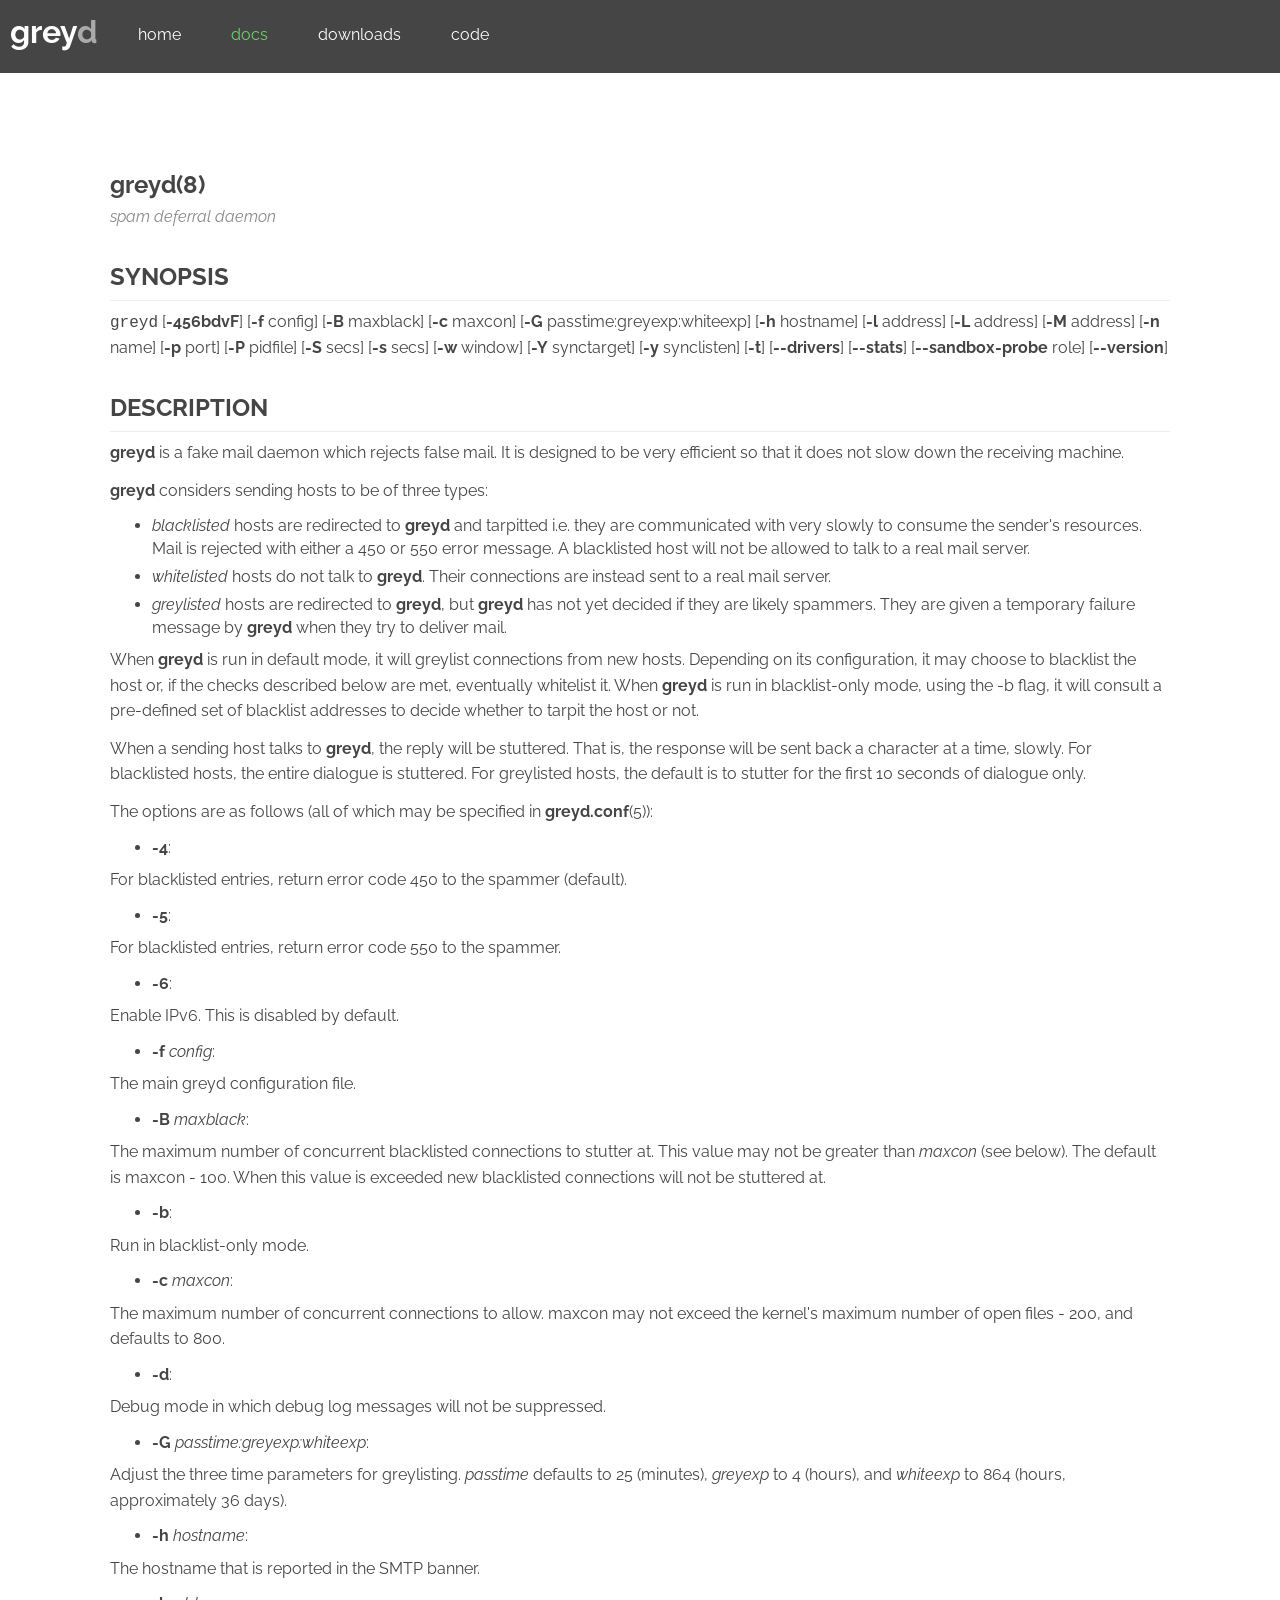
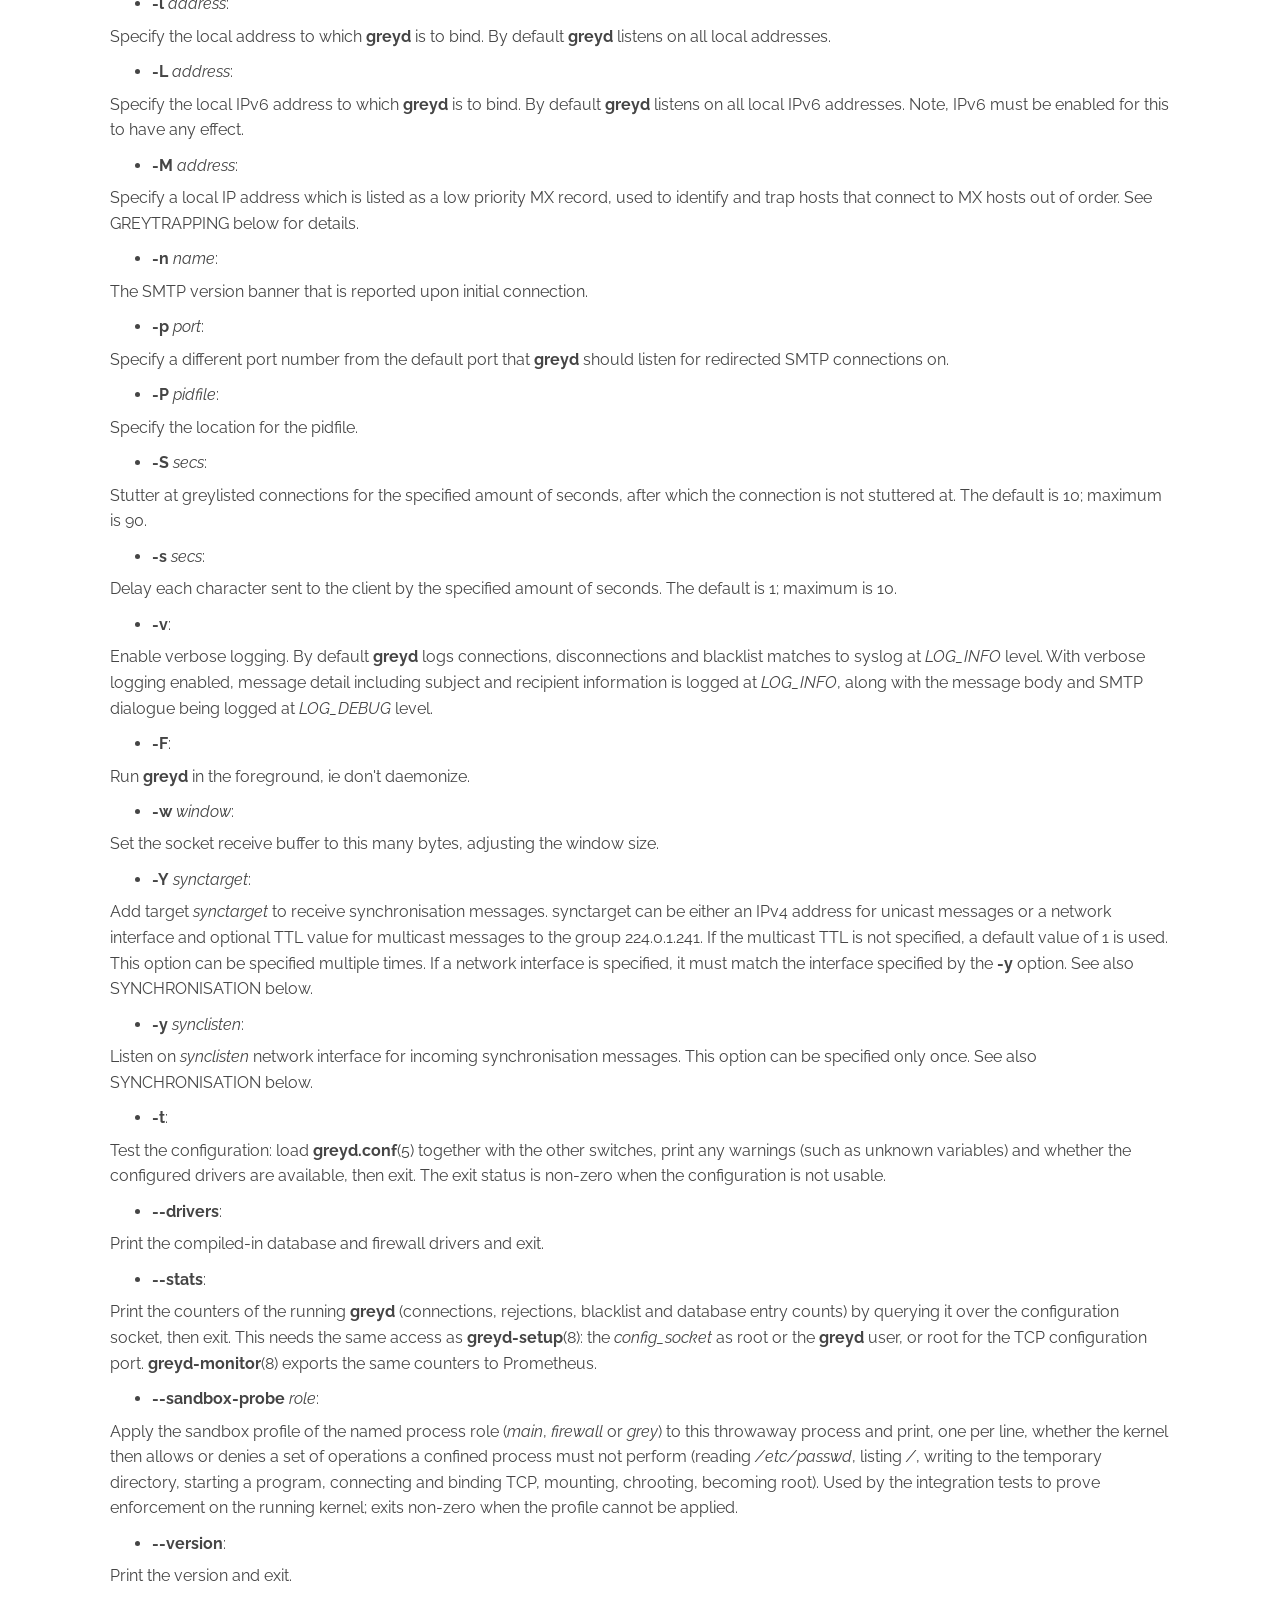
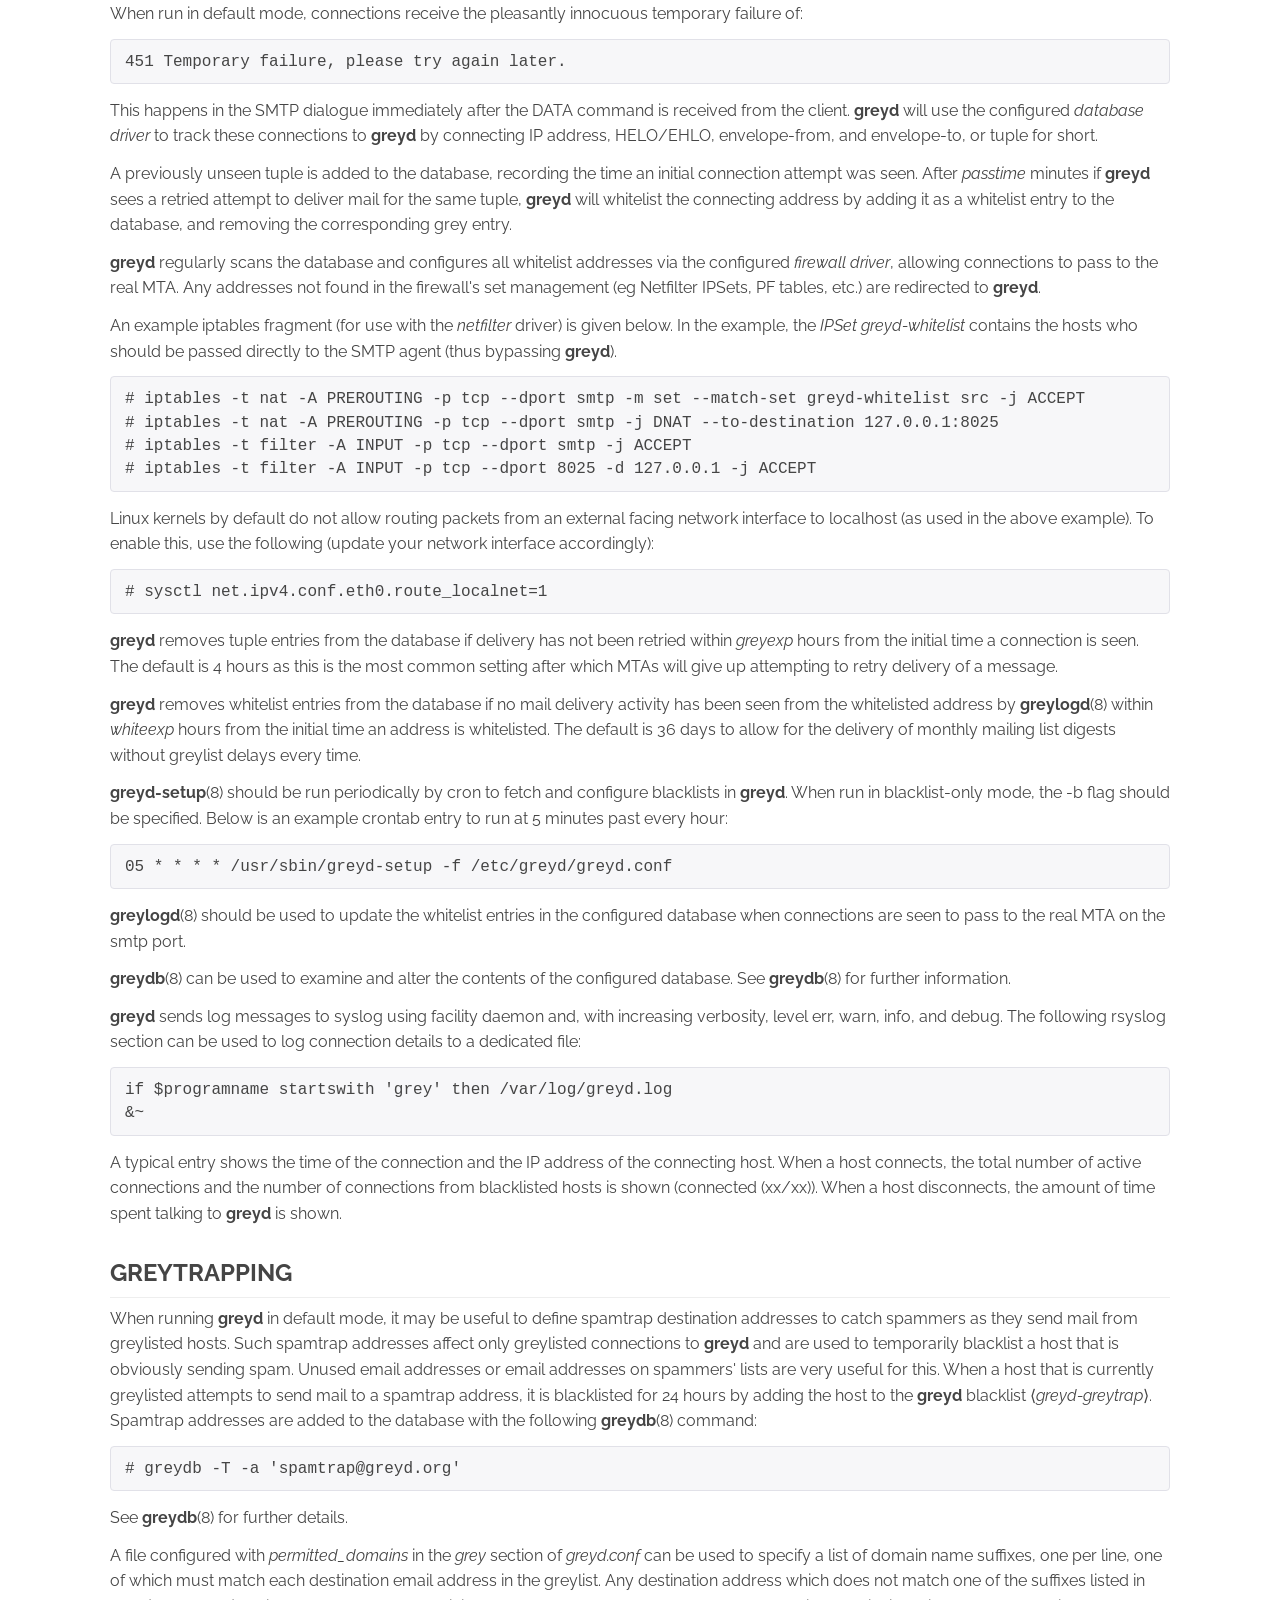
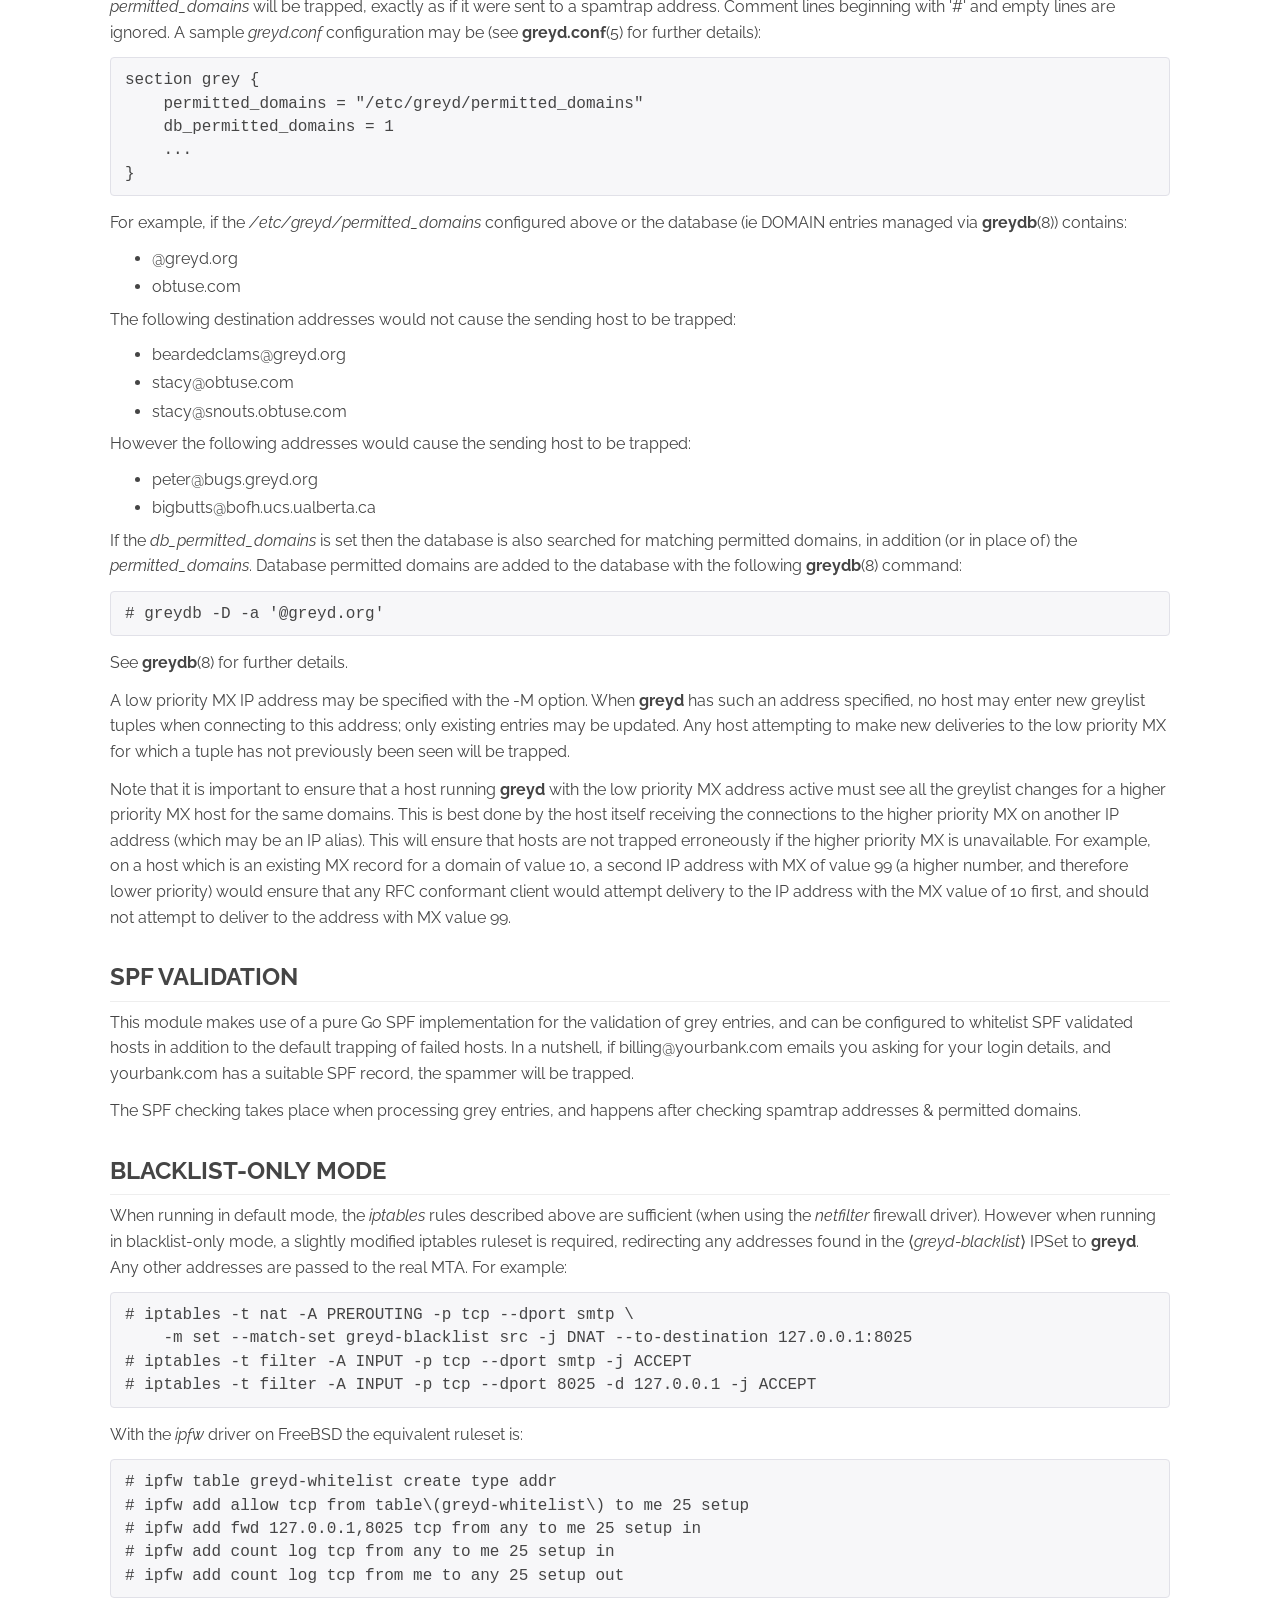
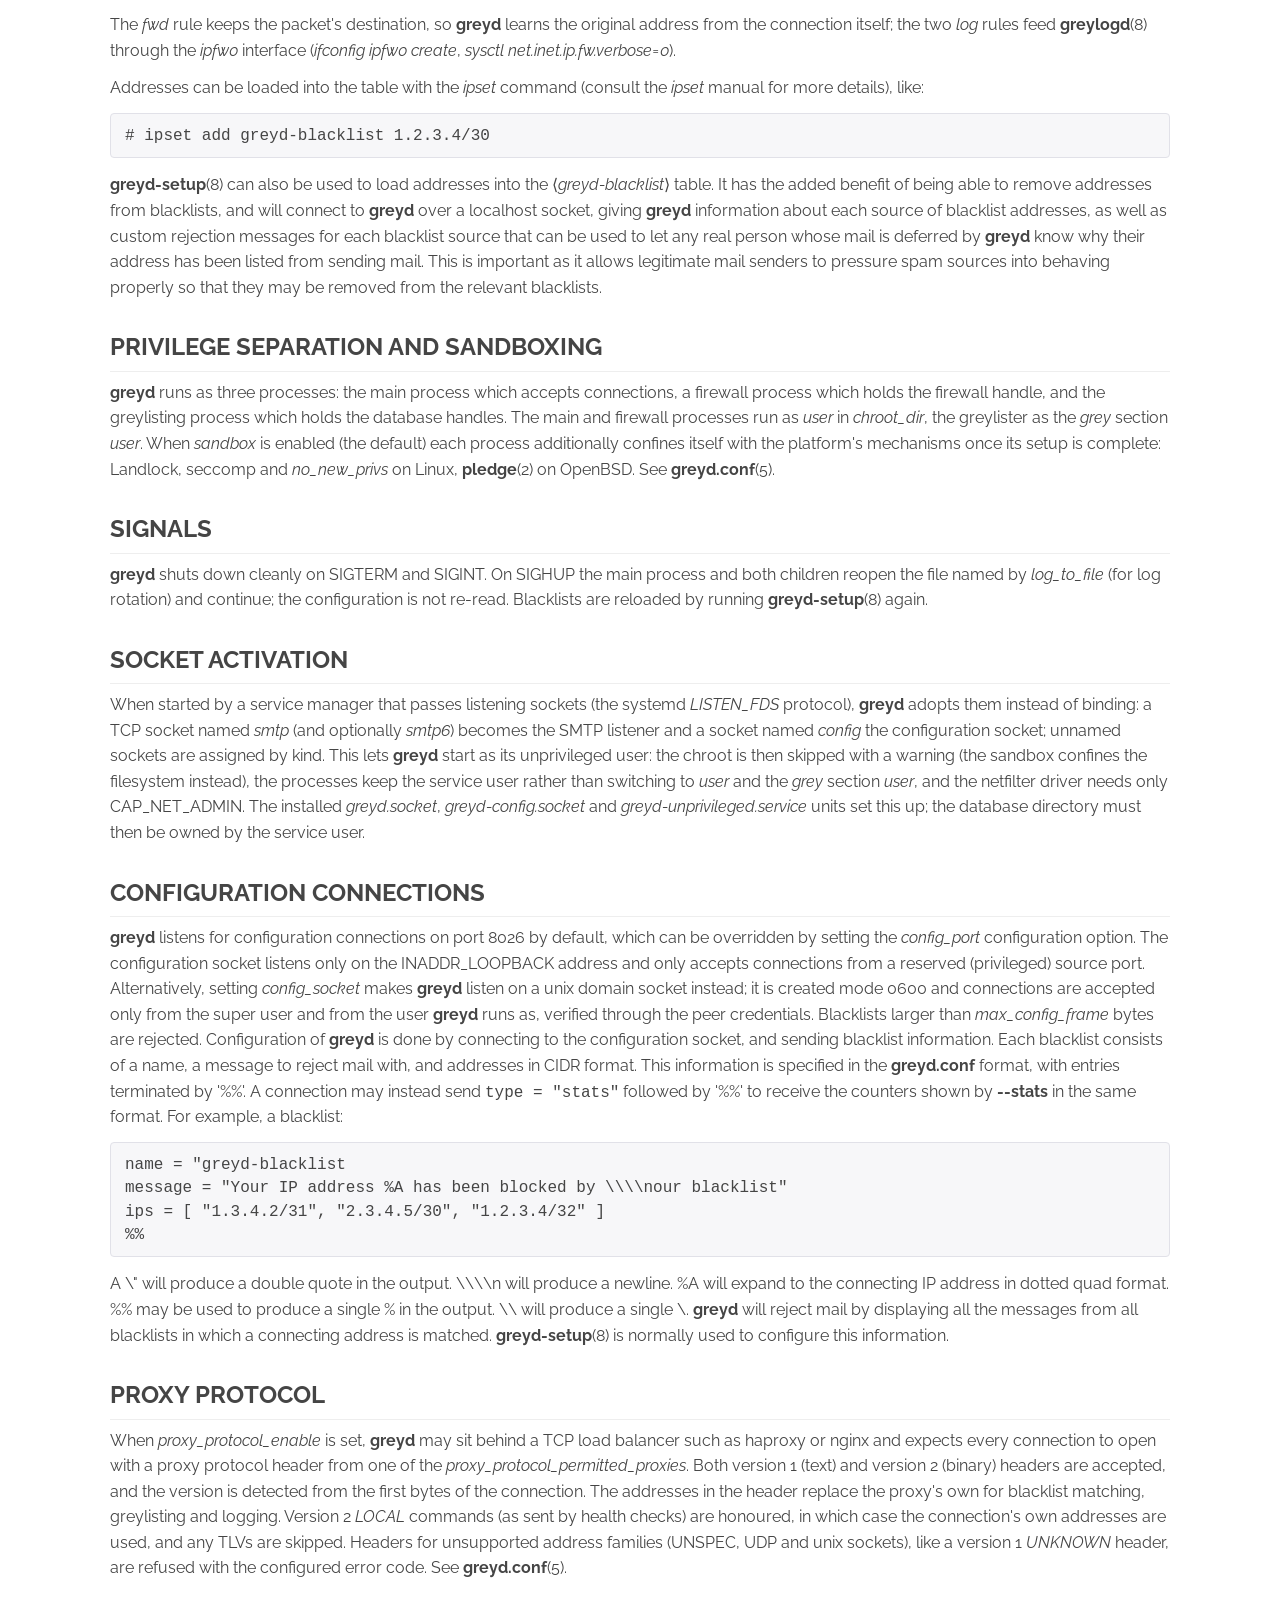
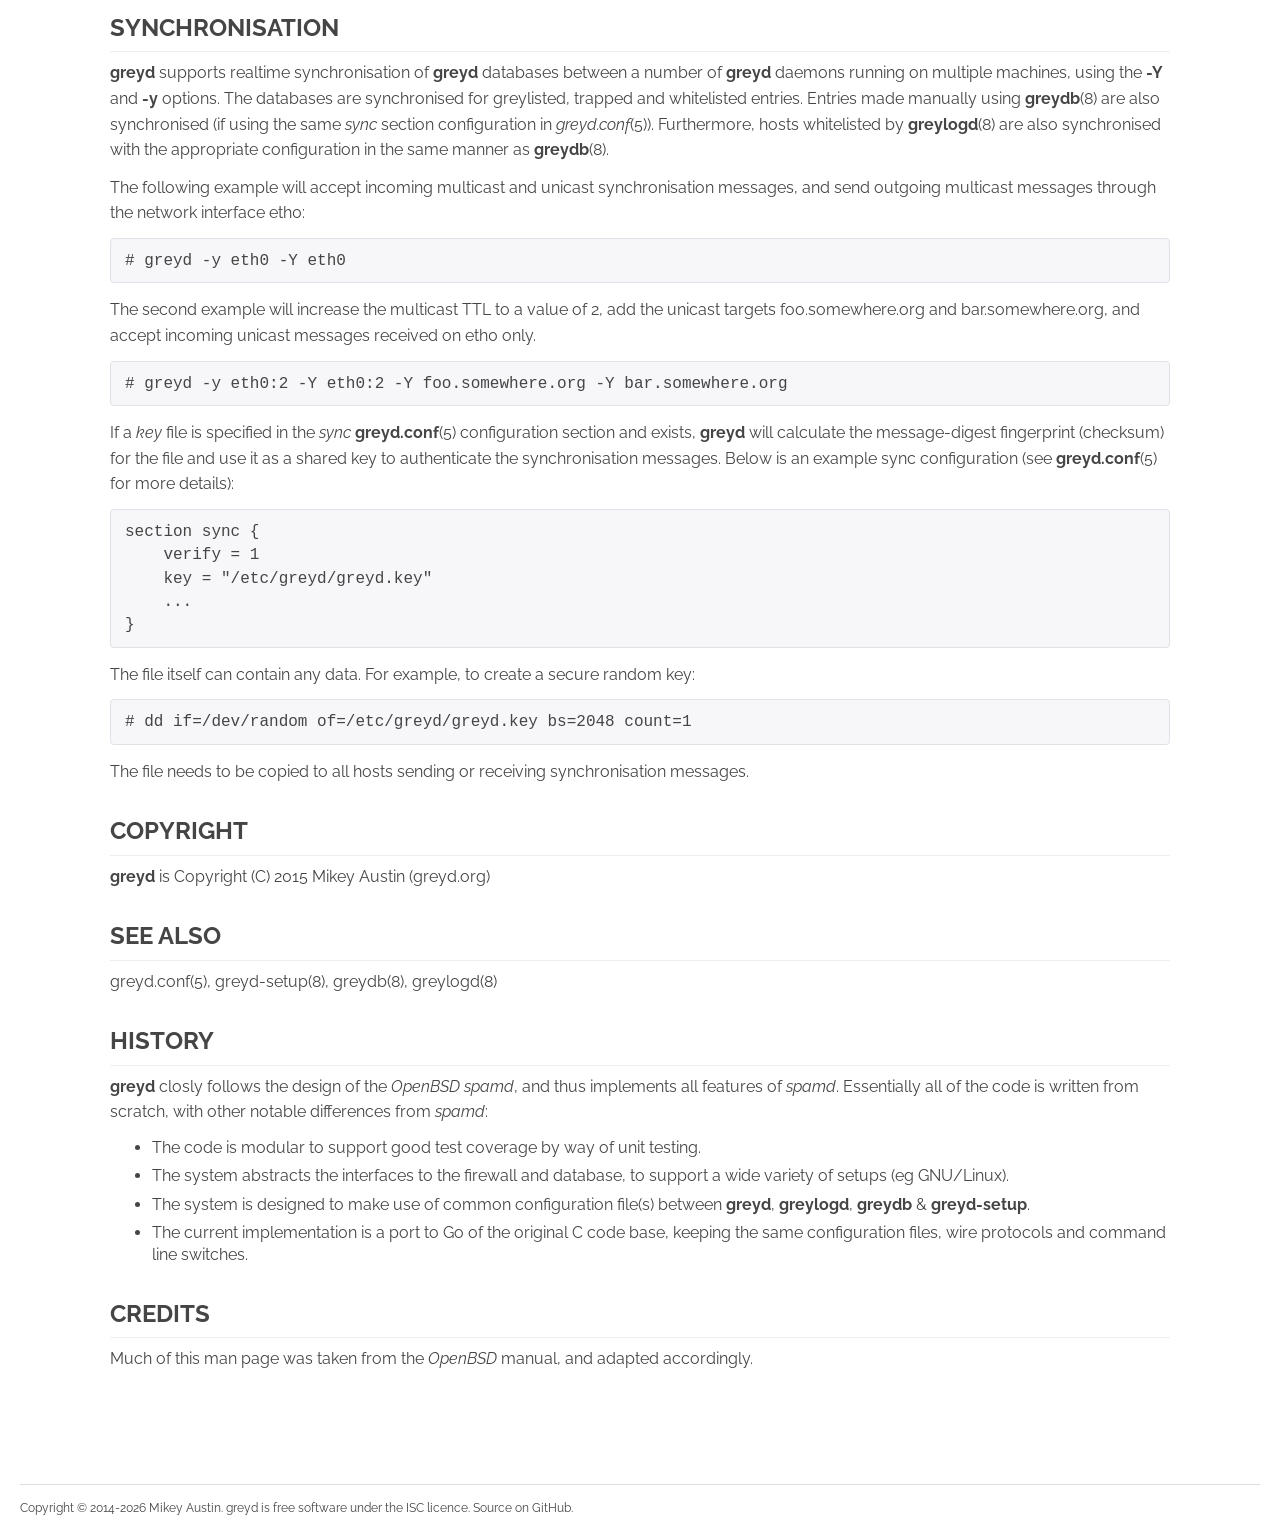
<file: website/man/greyd.8.html>
<!DOCTYPE html>
<html lang="en">
<head>
<meta charset="utf-8">
<title>greyd(8) - greyd</title>
<meta name="viewport" content="width=device-width, initial-scale=1.0">
<meta name="description" content="greyd - a greylisting and blacklisting spam deferral daemon, a Go port of OpenBSD spamd.">
<link rel="stylesheet" href="../css/screen.css">
<script defer src="../js/site.js"></script>
</head>
<body>
<header class="group">
<h1 class="logo"><a href="../index.html">grey<span>d</span></a></h1>
<a class="menuControl expand" href="#">+</a>
<a class="menuControl collapse" href="#">-</a>
<nav><ul><li><a href="../index.html">home</a></li><li class="active"><a href="../docs.html">docs</a></li><li><a href="../downloads.html">downloads</a></li><li><a href="../code.html">code</a></li></ul></nav>
</header>
<main>
<section><div class="content manpage"><h1>greyd(8)</h1><p class="tagline">spam deferral daemon</p>
<h2>SYNOPSIS</h2>
<p><code>greyd</code> [<strong>-456bdvF</strong>] [<strong>-f</strong> config] [<strong>-B</strong> maxblack] [<strong>-c</strong> maxcon] [<strong>-G</strong> passtime:greyexp:whiteexp] [<strong>-h</strong> hostname] [<strong>-l</strong> address] [<strong>-L</strong> address] [<strong>-M</strong> address] [<strong>-n</strong> name] [<strong>-p</strong> port] [<strong>-P</strong> pidfile] [<strong>-S</strong> secs] [<strong>-s</strong> secs] [<strong>-w</strong> window] [<strong>-Y</strong> synctarget] [<strong>-y</strong> synclisten] [<strong>-t</strong>] [<strong>--drivers</strong>] [<strong>--stats</strong>] [<strong>--sandbox-probe</strong> role] [<strong>--version</strong>]</p>
<h2>DESCRIPTION</h2>
<p><strong>greyd</strong> is a fake mail daemon which rejects false mail. It is designed to be very efficient so that it does not slow down the receiving machine.</p>
<p><strong>greyd</strong> considers sending hosts to be of three types:</p>
<ul><li><em>blacklisted</em> hosts are redirected to <strong>greyd</strong> and tarpitted i.e. they are communicated with very slowly to consume the sender&#x27;s resources. Mail is rejected with either a 450 or 550 error message. A blacklisted host will not be allowed to talk to a real mail server.</li><li><em>whitelisted</em> hosts do not talk to <strong>greyd</strong>. Their connections are instead sent to a real mail server.</li><li><em>greylisted</em> hosts are redirected to <strong>greyd</strong>, but <strong>greyd</strong> has not yet decided if they are likely spammers. They are given a temporary failure message by <strong>greyd</strong> when they try to deliver mail.</li></ul>
<p>When <strong>greyd</strong> is run in default mode, it will greylist connections from new hosts. Depending on its configuration, it may choose to blacklist the host or, if the checks described below are met, eventually whitelist it. When <strong>greyd</strong> is run in blacklist-only mode, using the -b flag, it will consult a pre-defined set of blacklist addresses to decide whether to tarpit the host or not.</p>
<p>When a sending host talks to <strong>greyd</strong>, the reply will be stuttered. That is, the response will be sent back a character at a time, slowly. For blacklisted hosts, the entire dialogue is stuttered. For greylisted hosts, the default is to stutter for the first 10 seconds of dialogue only.</p>
<p>The options are as follows (all of which may be specified in <strong>greyd.conf</strong>(5)):</p>
<ul><li><strong>-4</strong>:</li></ul>
<p>For blacklisted entries, return error code 450 to the spammer (default).</p>
<ul><li><strong>-5</strong>:</li></ul>
<p>For blacklisted entries, return error code 550 to the spammer.</p>
<ul><li><strong>-6</strong>:</li></ul>
<p>Enable IPv6. This is disabled by default.</p>
<ul><li><strong>-f</strong> <em>config</em>:</li></ul>
<p>The main greyd configuration file.</p>
<ul><li><strong>-B</strong> <em>maxblack</em>:</li></ul>
<p>The maximum number of concurrent blacklisted connections to stutter at. This value may not be greater than <em>maxcon</em> (see below). The default is maxcon - 100. When this value is exceeded new blacklisted connections will not be stuttered at.</p>
<ul><li><strong>-b</strong>:</li></ul>
<p>Run in blacklist-only mode.</p>
<ul><li><strong>-c</strong> <em>maxcon</em>:</li></ul>
<p>The maximum number of concurrent connections to allow. maxcon may not exceed the kernel&#x27;s maximum number of open files - 200, and defaults to 800.</p>
<ul><li><strong>-d</strong>:</li></ul>
<p>Debug mode in which debug log messages will not be suppressed.</p>
<ul><li><strong>-G</strong> <em>passtime:greyexp:whiteexp</em>:</li></ul>
<p>Adjust the three time parameters for greylisting. <em>passtime</em> defaults to 25 (minutes), <em>greyexp</em> to 4 (hours), and <em>whiteexp</em> to 864 (hours, approximately 36 days).</p>
<ul><li><strong>-h</strong> <em>hostname</em>:</li></ul>
<p>The hostname that is reported in the SMTP banner.</p>
<ul><li><strong>-l</strong> <em>address</em>:</li></ul>
<p>Specify the local address to which <strong>greyd</strong> is to bind. By default <strong>greyd</strong> listens on all local addresses.</p>
<ul><li><strong>-L</strong> <em>address</em>:</li></ul>
<p>Specify the local IPv6 address to which <strong>greyd</strong> is to bind. By default <strong>greyd</strong> listens on all local IPv6 addresses. Note, IPv6 must be enabled for this to have any effect.</p>
<ul><li><strong>-M</strong> <em>address</em>:</li></ul>
<p>Specify a local IP address which is listed as a low priority MX record, used to identify and trap hosts that connect to MX hosts out of order. See GREYTRAPPING below for details.</p>
<ul><li><strong>-n</strong> <em>name</em>:</li></ul>
<p>The SMTP version banner that is reported upon initial connection.</p>
<ul><li><strong>-p</strong> <em>port</em>:</li></ul>
<p>Specify a different port number from the default port that <strong>greyd</strong> should listen for redirected SMTP connections on.</p>
<ul><li><strong>-P</strong> <em>pidfile</em>:</li></ul>
<p>Specify the location for the pidfile.</p>
<ul><li><strong>-S</strong> <em>secs</em>:</li></ul>
<p>Stutter at greylisted connections for the specified amount of seconds, after which the connection is not stuttered at. The default is 10; maximum is 90.</p>
<ul><li><strong>-s</strong> <em>secs</em>:</li></ul>
<p>Delay each character sent to the client by the specified amount of seconds. The default is 1; maximum is 10.</p>
<ul><li><strong>-v</strong>:</li></ul>
<p>Enable verbose logging. By default <strong>greyd</strong> logs connections, disconnections and blacklist matches to syslog at <em>LOG_INFO</em> level. With verbose logging enabled, message detail including subject and recipient information is logged at <em>LOG_INFO</em>, along with the message body and SMTP dialogue being logged at <em>LOG_DEBUG</em> level.</p>
<ul><li><strong>-F</strong>:</li></ul>
<p>Run <strong>greyd</strong> in the foreground, ie don&#x27;t daemonize.</p>
<ul><li><strong>-w</strong> <em>window</em>:</li></ul>
<p>Set the socket receive buffer to this many bytes, adjusting the window size.</p>
<ul><li><strong>-Y</strong> <em>synctarget</em>:</li></ul>
<p>Add target <em>synctarget</em> to receive synchronisation messages. synctarget can be either an IPv4 address for unicast messages or a network interface and optional TTL value for multicast messages to the group 224.0.1.241. If the multicast TTL is not specified, a default value of 1 is used. This option can be specified multiple times. If a network interface is specified, it must match the interface specified by the <strong>-y</strong> option. See also SYNCHRONISATION below.</p>
<ul><li><strong>-y</strong> <em>synclisten</em>:</li></ul>
<p>Listen on <em>synclisten</em> network interface for incoming synchronisation messages. This option can be specified only once. See also SYNCHRONISATION below.</p>
<ul><li><strong>-t</strong>:</li></ul>
<p>Test the configuration: load <strong>greyd.conf</strong>(5) together with the other switches, print any warnings (such as unknown variables) and whether the configured drivers are available, then exit. The exit status is non-zero when the configuration is not usable.</p>
<ul><li><strong>--drivers</strong>:</li></ul>
<p>Print the compiled-in database and firewall drivers and exit.</p>
<ul><li><strong>--stats</strong>:</li></ul>
<p>Print the counters of the running <strong>greyd</strong> (connections, rejections, blacklist and database entry counts) by querying it over the configuration socket, then exit. This needs the same access as <strong>greyd-setup</strong>(8): the <em>config_socket</em> as root or the <strong>greyd</strong> user, or root for the TCP configuration port. <strong>greyd-monitor</strong>(8) exports the same counters to Prometheus.</p>
<ul><li><strong>--sandbox-probe</strong> <em>role</em>:</li></ul>
<p>Apply the sandbox profile of the named process role (<em>main</em>, <em>firewall</em> or <em>grey</em>) to this throwaway process and print, one per line, whether the kernel then allows or denies a set of operations a confined process must not perform (reading <em>/etc/passwd</em>, listing <em>/</em>, writing to the temporary directory, starting a program, connecting and binding TCP, mounting, chrooting, becoming root). Used by the integration tests to prove enforcement on the running kernel; exits non-zero when the profile cannot be applied.</p>
<ul><li><strong>--version</strong>:</li></ul>
<p>Print the version and exit.</p>
<p>When run in default mode, connections receive the pleasantly innocuous temporary failure of:</p>
<pre><code>451 Temporary failure, please try again later.</code></pre>
<p>This happens in the SMTP dialogue immediately after the DATA command is received from the client.  <strong>greyd</strong> will use the configured <em>database driver</em> to track these connections to <strong>greyd</strong> by connecting IP address, HELO/EHLO, envelope-from, and envelope-to, or tuple for short.</p>
<p>A previously unseen tuple is added to the database, recording the time an initial connection attempt was seen. After <em>passtime</em> minutes if <strong>greyd</strong> sees a retried attempt to deliver mail for the same tuple, <strong>greyd</strong> will whitelist the connecting address by adding it as a whitelist entry to the database, and removing the corresponding grey entry.</p>
<p><strong>greyd</strong> regularly scans the database and configures all whitelist addresses via the configured <em>firewall driver</em>, allowing connections to pass to the real MTA. Any addresses not found in the firewall&#x27;s set management (eg Netfilter IPSets, PF tables, etc.) are redirected to <strong>greyd</strong>.</p>
<p>An example iptables fragment (for use with the <em>netfilter</em> driver) is given below. In the example, the <em>IPSet</em> <em>greyd-whitelist</em> contains the hosts who should be passed directly to the SMTP agent (thus bypassing <strong>greyd</strong>).</p>
<pre><code># iptables -t nat -A PREROUTING -p tcp --dport smtp -m set --match-set greyd-whitelist src -j ACCEPT
# iptables -t nat -A PREROUTING -p tcp --dport smtp -j DNAT --to-destination 127.0.0.1:8025
# iptables -t filter -A INPUT -p tcp --dport smtp -j ACCEPT
# iptables -t filter -A INPUT -p tcp --dport 8025 -d 127.0.0.1 -j ACCEPT</code></pre>
<p>Linux kernels by default do not allow routing packets from an external facing network interface to localhost (as used in the above example). To enable this, use the following (update your network interface accordingly):</p>
<pre><code># sysctl net.ipv4.conf.eth0.route_localnet=1</code></pre>
<p><strong>greyd</strong> removes tuple entries from the database if delivery has not been retried within <em>greyexp</em> hours from the initial time a connection is seen. The default is 4 hours as this is the most common setting after which MTAs will give up attempting to retry delivery of a message.</p>
<p><strong>greyd</strong> removes whitelist entries from the database if no mail delivery activity has been seen from the whitelisted address by <strong>greylogd</strong>(8) within <em>whiteexp</em> hours from the initial time an address is whitelisted. The default is 36 days to allow for the delivery of monthly mailing list digests without greylist delays every time.</p>
<p><strong>greyd-setup</strong>(8) should be run periodically by cron to fetch and configure blacklists in <strong>greyd</strong>. When run in blacklist-only mode, the -b flag should be specified. Below is an example crontab entry to run at 5 minutes past every hour:</p>
<pre><code>05 * * * * /usr/sbin/greyd-setup -f /etc/greyd/greyd.conf</code></pre>
<p><strong>greylogd</strong>(8) should be used to update the whitelist entries in the configured database when connections are seen to pass to the real MTA on the smtp port.</p>
<p><strong>greydb</strong>(8) can be used to examine and alter the contents of the configured database. See <strong>greydb</strong>(8) for further information.</p>
<p><strong>greyd</strong> sends log messages to syslog using facility daemon and, with increasing verbosity, level err, warn, info, and debug. The following rsyslog section can be used to log connection details to a dedicated file:</p>
<pre><code>if $programname startswith &#x27;grey&#x27; then /var/log/greyd.log
&amp;~</code></pre>
<p>A typical entry shows the time of the connection and the IP address of the connecting host. When a host connects, the total number of active connections and the number of connections from blacklisted hosts is shown (connected (xx/xx)). When a host disconnects, the amount of time spent talking to <strong>greyd</strong> is shown.</p>
<h2>GREYTRAPPING</h2>
<p>When running <strong>greyd</strong> in default mode, it may be useful to define spamtrap destination addresses to catch spammers as they send mail from greylisted hosts. Such spamtrap addresses affect only greylisted connections to <strong>greyd</strong> and are used to temporarily blacklist a host that is obviously sending spam. Unused email addresses or email addresses on spammers&#x27; lists are very useful for this. When a host that is currently greylisted attempts to send mail to a spamtrap address, it is blacklisted for 24 hours by adding the host to the <strong>greyd</strong> blacklist ⟨<em>greyd-greytrap</em>⟩. Spamtrap addresses are added to the database with the following <strong>greydb</strong>(8) command:</p>
<pre><code># greydb -T -a &#x27;spamtrap@greyd.org&#x27;</code></pre>
<p>See <strong>greydb</strong>(8) for further details.</p>
<p>A file configured with <em>permitted_domains</em> in the <em>grey</em> section of <em>greyd.conf</em> can be used to specify a list of domain name suffixes, one per line, one of which must match each destination email address in the greylist. Any destination address which does not match one of the suffixes listed in <em>permitted_domains</em> will be trapped, exactly as if it were sent to a spamtrap address. Comment lines beginning with &#x27;#&#x27; and empty lines are ignored. A sample <em>greyd.conf</em> configuration may be (see <strong>greyd.conf</strong>(5) for further details):</p>
<pre><code>section grey {
    permitted_domains = &quot;/etc/greyd/permitted_domains&quot;
    db_permitted_domains = 1
    ...
}</code></pre>
<p>For example, if the <em>/etc/greyd/permitted_domains</em> configured above or the database (ie DOMAIN entries managed via <strong>greydb</strong>(8)) contains:</p>
<ul><li>@greyd.org</li><li>obtuse.com</li></ul>
<p>The following destination addresses would not cause the sending host to be trapped:</p>
<ul><li>beardedclams@greyd.org</li><li>stacy@obtuse.com</li><li>stacy@snouts.obtuse.com</li></ul>
<p>However the following addresses would cause the sending host to be trapped:</p>
<ul><li>peter@bugs.greyd.org</li><li>bigbutts@bofh.ucs.ualberta.ca</li></ul>
<p>If the <em>db_permitted_domains</em> is set then the database is also searched for matching permitted domains, in addition (or in place of) the <em>permitted_domains</em>. Database permitted domains are added to the database with the following <strong>greydb</strong>(8) command:</p>
<pre><code># greydb -D -a &#x27;@greyd.org&#x27;</code></pre>
<p>See <strong>greydb</strong>(8) for further details.</p>
<p>A low priority MX IP address may be specified with the -M option. When <strong>greyd</strong> has such an address specified, no host may enter new greylist tuples when connecting to this address; only existing entries may be updated. Any host attempting to make new deliveries to the low priority MX for which a tuple has not previously been seen will be trapped.</p>
<p>Note that it is important to ensure that a host running <strong>greyd</strong> with the low priority MX address active must see all the greylist changes for a higher priority MX host for the same domains. This is best done by the host itself receiving the connections to the higher priority MX on another IP address (which may be an IP alias). This will ensure that hosts are not trapped erroneously if the higher priority MX is unavailable. For example, on a host which is an existing MX record for a domain of value 10, a second IP address with MX of value 99 (a higher number, and therefore lower priority) would ensure that any RFC conformant client would attempt delivery to the IP address with the MX value of 10 first, and should not attempt to deliver to the address with MX value 99.</p>
<h2>SPF VALIDATION</h2>
<p>This module makes use of a pure Go SPF implementation for the validation of grey entries, and can be configured to whitelist SPF validated hosts in addition to the default trapping of failed hosts. In a nutshell, if billing@yourbank.com emails you asking for your login details, and yourbank.com has a suitable SPF record, the spammer will be trapped.</p>
<p>The SPF checking takes place when processing grey entries, and happens after checking spamtrap addresses &amp; permitted domains.</p>
<h2>BLACKLIST-ONLY MODE</h2>
<p>When running in default mode, the <em>iptables</em> rules described above are sufficient (when using the <em>netfilter</em> firewall driver). However when running in blacklist-only mode, a slightly modified iptables ruleset is required, redirecting any addresses found in the ⟨<em>greyd-blacklist</em>⟩ IPSet to <strong>greyd</strong>. Any other addresses are passed to the real MTA. For example:</p>
<pre><code># iptables -t nat -A PREROUTING -p tcp --dport smtp \
    -m set --match-set greyd-blacklist src -j DNAT --to-destination 127.0.0.1:8025
# iptables -t filter -A INPUT -p tcp --dport smtp -j ACCEPT
# iptables -t filter -A INPUT -p tcp --dport 8025 -d 127.0.0.1 -j ACCEPT</code></pre>
<p>With the <em>ipfw</em> driver on FreeBSD the equivalent ruleset is:</p>
<pre><code># ipfw table greyd-whitelist create type addr
# ipfw add allow tcp from table\(greyd-whitelist\) to me 25 setup
# ipfw add fwd 127.0.0.1,8025 tcp from any to me 25 setup in
# ipfw add count log tcp from any to me 25 setup in
# ipfw add count log tcp from me to any 25 setup out</code></pre>
<p>The <em>fwd</em> rule keeps the packet&#x27;s destination, so <strong>greyd</strong> learns the original address from the connection itself; the two <em>log</em> rules feed <strong>greylogd</strong>(8) through the <em>ipfw0</em> interface (<em>ifconfig ipfw0 create</em>, <em>sysctl net.inet.ip.fw.verbose=0</em>).</p>
<p>Addresses can be loaded into the table with the <em>ipset</em> command (consult the <em>ipset</em> manual for more details), like:</p>
<pre><code># ipset add greyd-blacklist 1.2.3.4/30</code></pre>
<p><strong>greyd-setup</strong>(8) can also be used to load addresses into the ⟨<em>greyd-blacklist</em>⟩ table. It has the added benefit of being able to remove addresses from blacklists, and will connect to <strong>greyd</strong> over a localhost socket, giving <strong>greyd</strong> information about each source of blacklist addresses, as well as custom rejection messages for each blacklist source that can be used to let any real person whose mail is deferred by <strong>greyd</strong> know why their address has been listed from sending mail. This is important as it allows legitimate mail senders to pressure spam sources into behaving properly so that they may be removed from the relevant blacklists.</p>
<h2>PRIVILEGE SEPARATION AND SANDBOXING</h2>
<p><strong>greyd</strong> runs as three processes: the main process which accepts connections, a firewall process which holds the firewall handle, and the greylisting process which holds the database handles. The main and firewall processes run as <em>user</em> in <em>chroot_dir</em>, the greylister as the <em>grey</em> section <em>user</em>. When <em>sandbox</em> is enabled (the default) each process additionally confines itself with the platform&#x27;s mechanisms once its setup is complete: Landlock, seccomp and <em>no_new_privs</em> on Linux, <strong>pledge</strong>(2) on OpenBSD. See <strong>greyd.conf</strong>(5).</p>
<h2>SIGNALS</h2>
<p><strong>greyd</strong> shuts down cleanly on SIGTERM and SIGINT. On SIGHUP the main process and both children reopen the file named by <em>log_to_file</em> (for log rotation) and continue; the configuration is not re-read. Blacklists are reloaded by running <strong>greyd-setup</strong>(8) again.</p>
<h2>SOCKET ACTIVATION</h2>
<p>When started by a service manager that passes listening sockets (the systemd <em>LISTEN_FDS</em> protocol), <strong>greyd</strong> adopts them instead of binding: a TCP socket named <em>smtp</em> (and optionally <em>smtp6</em>) becomes the SMTP listener and a socket named <em>config</em> the configuration socket; unnamed sockets are assigned by kind. This lets <strong>greyd</strong> start as its unprivileged user: the chroot is then skipped with a warning (the sandbox confines the filesystem instead), the processes keep the service user rather than switching to <em>user</em> and the <em>grey</em> section <em>user</em>, and the netfilter driver needs only CAP_NET_ADMIN. The installed <em>greyd.socket</em>, <em>greyd-config.socket</em> and <em>greyd-unprivileged.service</em> units set this up; the database directory must then be owned by the service user.</p>
<h2>CONFIGURATION CONNECTIONS</h2>
<p><strong>greyd</strong> listens for configuration connections on port 8026 by default, which can be overridden by setting the <em>config_port</em> configuration option. The configuration socket listens only on the INADDR_LOOPBACK address and only accepts connections from a reserved (privileged) source port. Alternatively, setting <em>config_socket</em> makes <strong>greyd</strong> listen on a unix domain socket instead; it is created mode 0600 and connections are accepted only from the super user and from the user <strong>greyd</strong> runs as, verified through the peer credentials. Blacklists larger than <em>max_config_frame</em> bytes are rejected. Configuration of <strong>greyd</strong> is done by connecting to the configuration socket, and sending blacklist information. Each blacklist consists of a name, a message to reject mail with, and addresses in CIDR format. This information is specified in the <strong>greyd.conf</strong> format, with entries terminated by &#x27;%%&#x27;. A connection may instead send <code>type = &quot;stats&quot;</code> followed by &#x27;%%&#x27; to receive the counters shown by <strong>--stats</strong> in the same format. For example, a blacklist:</p>
<pre><code>name = &quot;greyd-blacklist
message = &quot;Your IP address %A has been blocked by \\\\nour blacklist&quot;
ips = [ &quot;1.3.4.2/31&quot;, &quot;2.3.4.5/30&quot;, &quot;1.2.3.4/32&quot; ]
%%</code></pre>
<p>A \&quot; will produce a double quote in the output. \\\\n will produce a newline. %A will expand to the connecting IP address in dotted quad format. %% may be used to produce a single % in the output. \\ will produce a single \. <strong>greyd</strong> will reject mail by displaying all the messages from all blacklists in which a connecting address is matched. <strong>greyd-setup</strong>(8) is normally used to configure this information.</p>
<h2>PROXY PROTOCOL</h2>
<p>When <em>proxy_protocol_enable</em> is set, <strong>greyd</strong> may sit behind a TCP load balancer such as haproxy or nginx and expects every connection to open with a proxy protocol header from one of the <em>proxy_protocol_permitted_proxies</em>. Both version 1 (text) and version 2 (binary) headers are accepted, and the version is detected from the first bytes of the connection. The addresses in the header replace the proxy&#x27;s own for blacklist matching, greylisting and logging. Version 2 <em>LOCAL</em> commands (as sent by health checks) are honoured, in which case the connection&#x27;s own addresses are used, and any TLVs are skipped. Headers for unsupported address families (UNSPEC, UDP and unix sockets), like a version 1 <em>UNKNOWN</em> header, are refused with the configured error code. See <strong>greyd.conf</strong>(5).</p>
<h2>SYNCHRONISATION</h2>
<p><strong>greyd</strong> supports realtime synchronisation of <strong>greyd</strong> databases between a number of <strong>greyd</strong> daemons running on multiple machines, using the <strong>-Y</strong> and <strong>-y</strong> options. The databases are synchronised for greylisted, trapped and whitelisted entries. Entries made manually using <strong>greydb</strong>(8) are also synchronised (if using the same <em>sync</em> section configuration in <em>greyd.conf</em>(5)). Furthermore, hosts whitelisted by <strong>greylogd</strong>(8) are also synchronised with the appropriate configuration in the same manner as <strong>greydb</strong>(8).</p>
<p>The following example will accept incoming multicast and unicast synchronisation messages, and send outgoing multicast messages through the network interface eth0:</p>
<pre><code># greyd -y eth0 -Y eth0</code></pre>
<p>The second example will increase the multicast TTL to a value of 2, add the unicast targets foo.somewhere.org and bar.somewhere.org, and accept incoming unicast messages received on eth0 only.</p>
<pre><code># greyd -y eth0:2 -Y eth0:2 -Y foo.somewhere.org -Y bar.somewhere.org</code></pre>
<p>If a <em>key</em> file is specified in the <em>sync</em> <strong>greyd.conf</strong>(5) configuration section and exists, <strong>greyd</strong> will calculate the message-digest fingerprint (checksum) for the file and use it as a shared key to authenticate the synchronisation messages. Below is an example sync configuration (see <strong>greyd.conf</strong>(5) for more details):</p>
<pre><code>section sync {
    verify = 1
    key = &quot;/etc/greyd/greyd.key&quot;
    ...
}</code></pre>
<p>The file itself can contain any data. For example, to create a secure random key:</p>
<pre><code># dd if=/dev/random of=/etc/greyd/greyd.key bs=2048 count=1</code></pre>
<p>The file needs to be copied to all hosts sending or receiving synchronisation messages.</p>
<h2>COPYRIGHT</h2>
<p><strong>greyd</strong> is Copyright (C) 2015 Mikey Austin (greyd.org)</p>
<h2>SEE ALSO</h2>
<p>greyd.conf(5), greyd-setup(8), greydb(8), greylogd(8)</p>
<h2>HISTORY</h2>
<p><strong>greyd</strong> closly follows the design of the <em>OpenBSD</em> <em>spamd</em>, and thus implements all features of <em>spamd</em>. Essentially all of the code is written from scratch, with other notable differences from <em>spamd</em>:</p>
<ul><li>The code is modular to support good test coverage by way of unit testing.</li><li>The system abstracts the interfaces to the firewall and database, to support a wide variety of setups (eg GNU/Linux).</li><li>The system is designed to make use of common configuration file(s) between <strong>greyd</strong>, <strong>greylogd</strong>, <strong>greydb</strong> &amp; <strong>greyd-setup</strong>.</li><li>The current implementation is a port to Go of the original C code base, keeping the same configuration files, wire protocols and command line switches.</li></ul>
<h2>CREDITS</h2>
<p>Much of this man page was taken from the <em>OpenBSD</em> manual, and adapted accordingly.</p></div></section>
</main>
<footer>
<section><div class="content">
<p>Copyright &copy; 2014-2026 Mikey Austin. greyd is free software under the ISC licence.
<a href="https://github.com/mikey-austin/greyd-v2">Source on GitHub</a>.</p>
</div></section>
</footer>
</body>
</html>
</file>
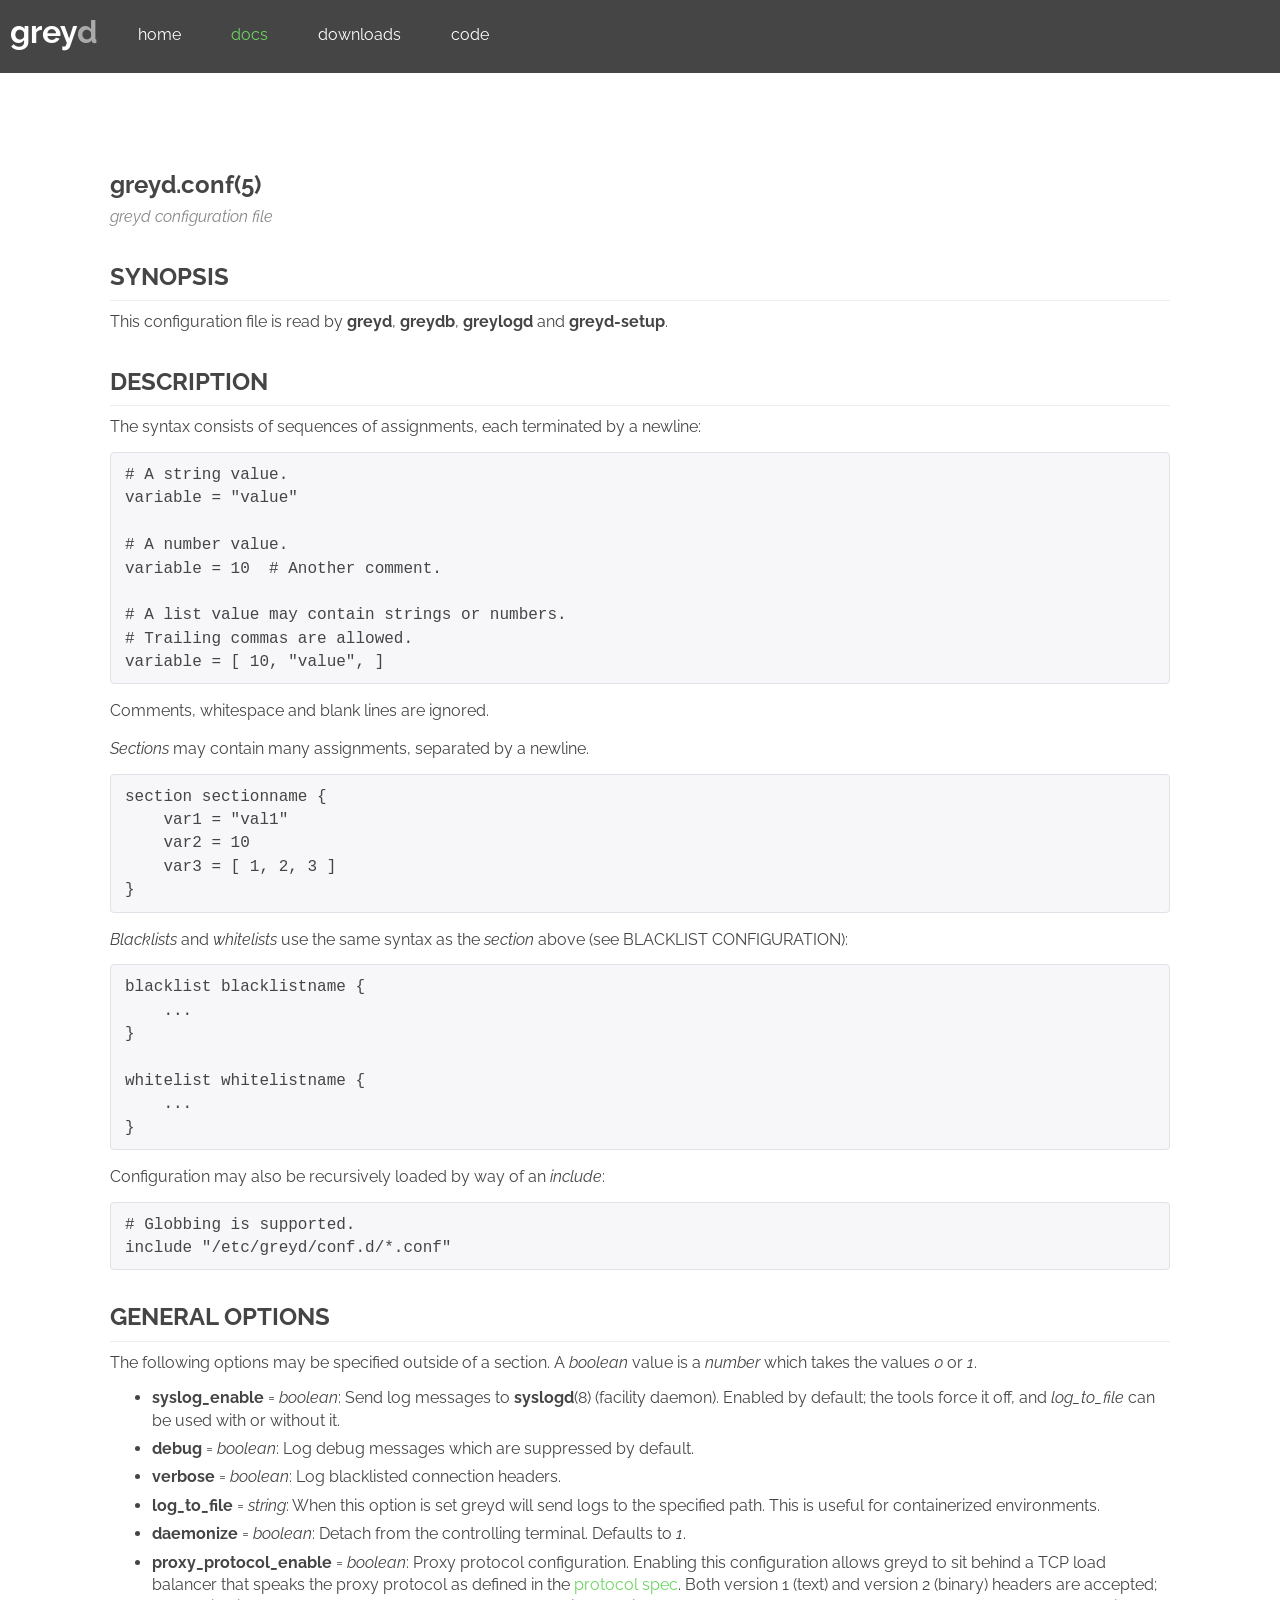
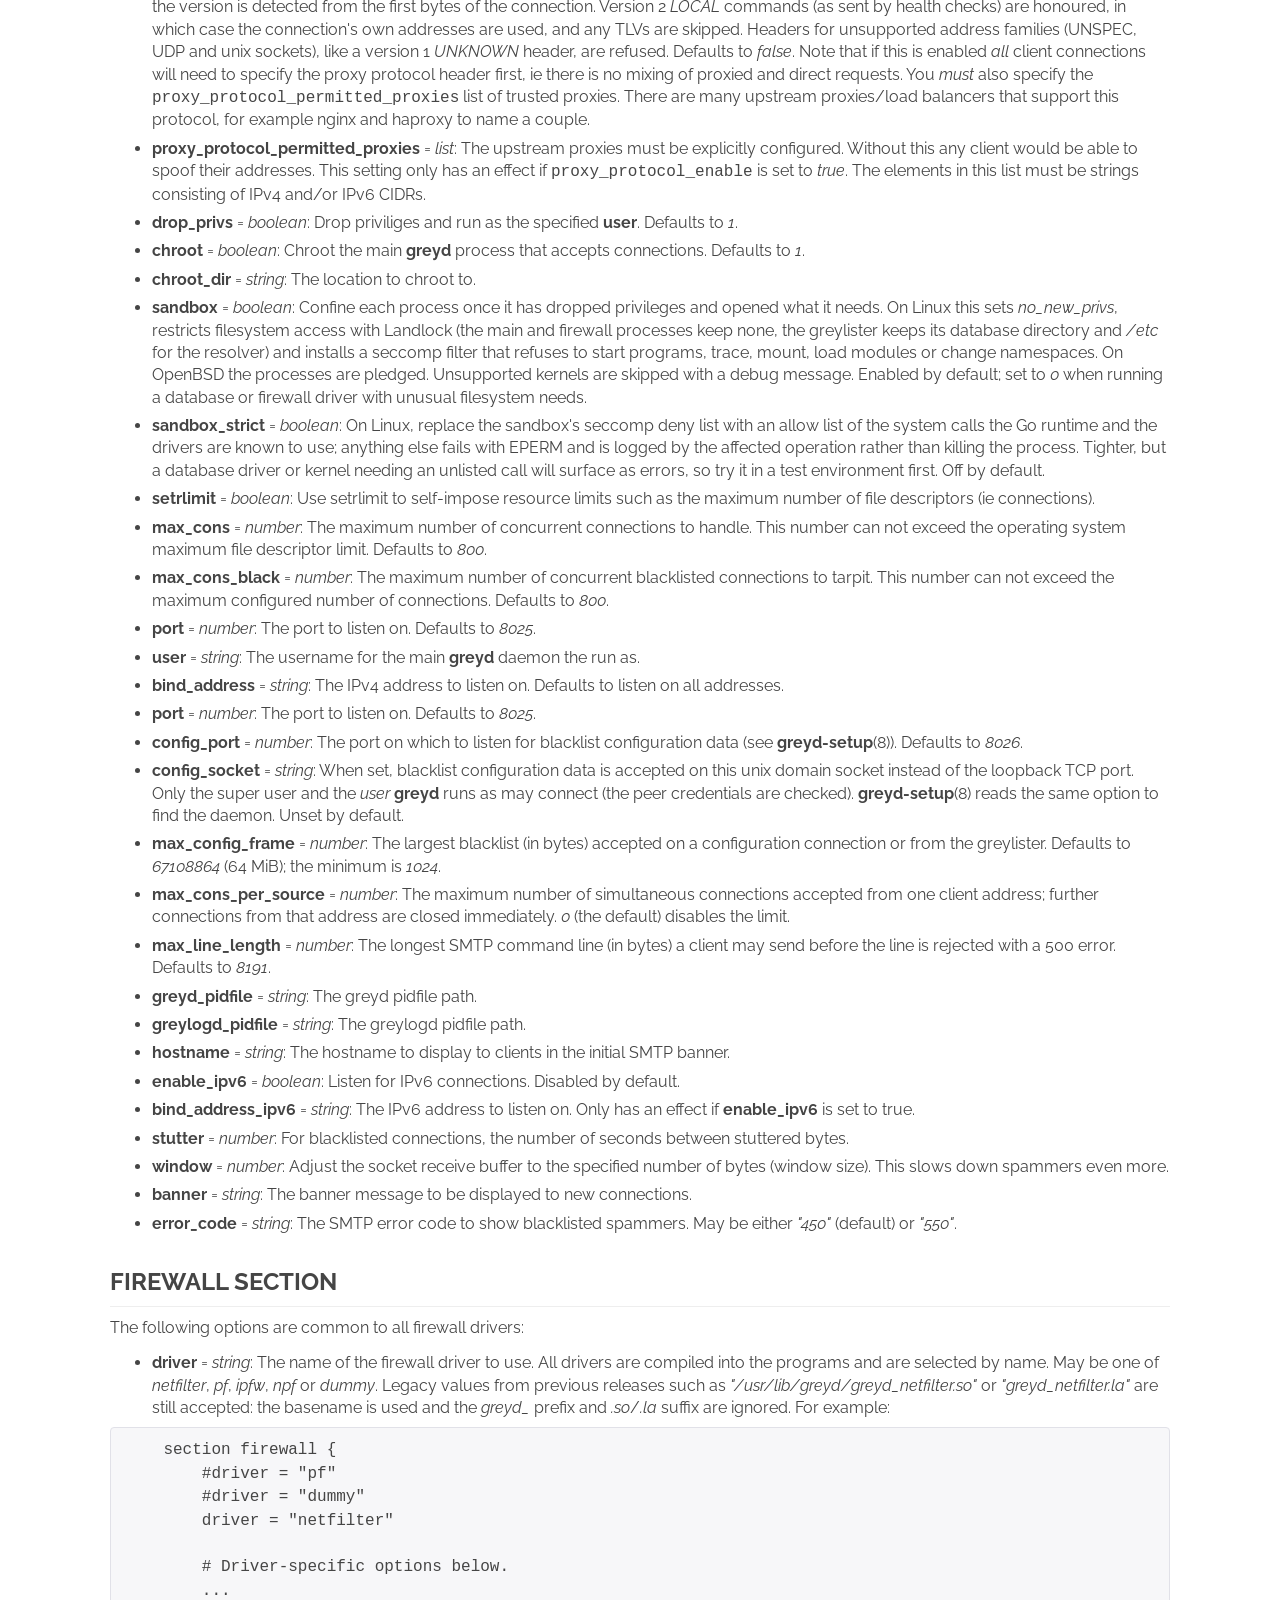
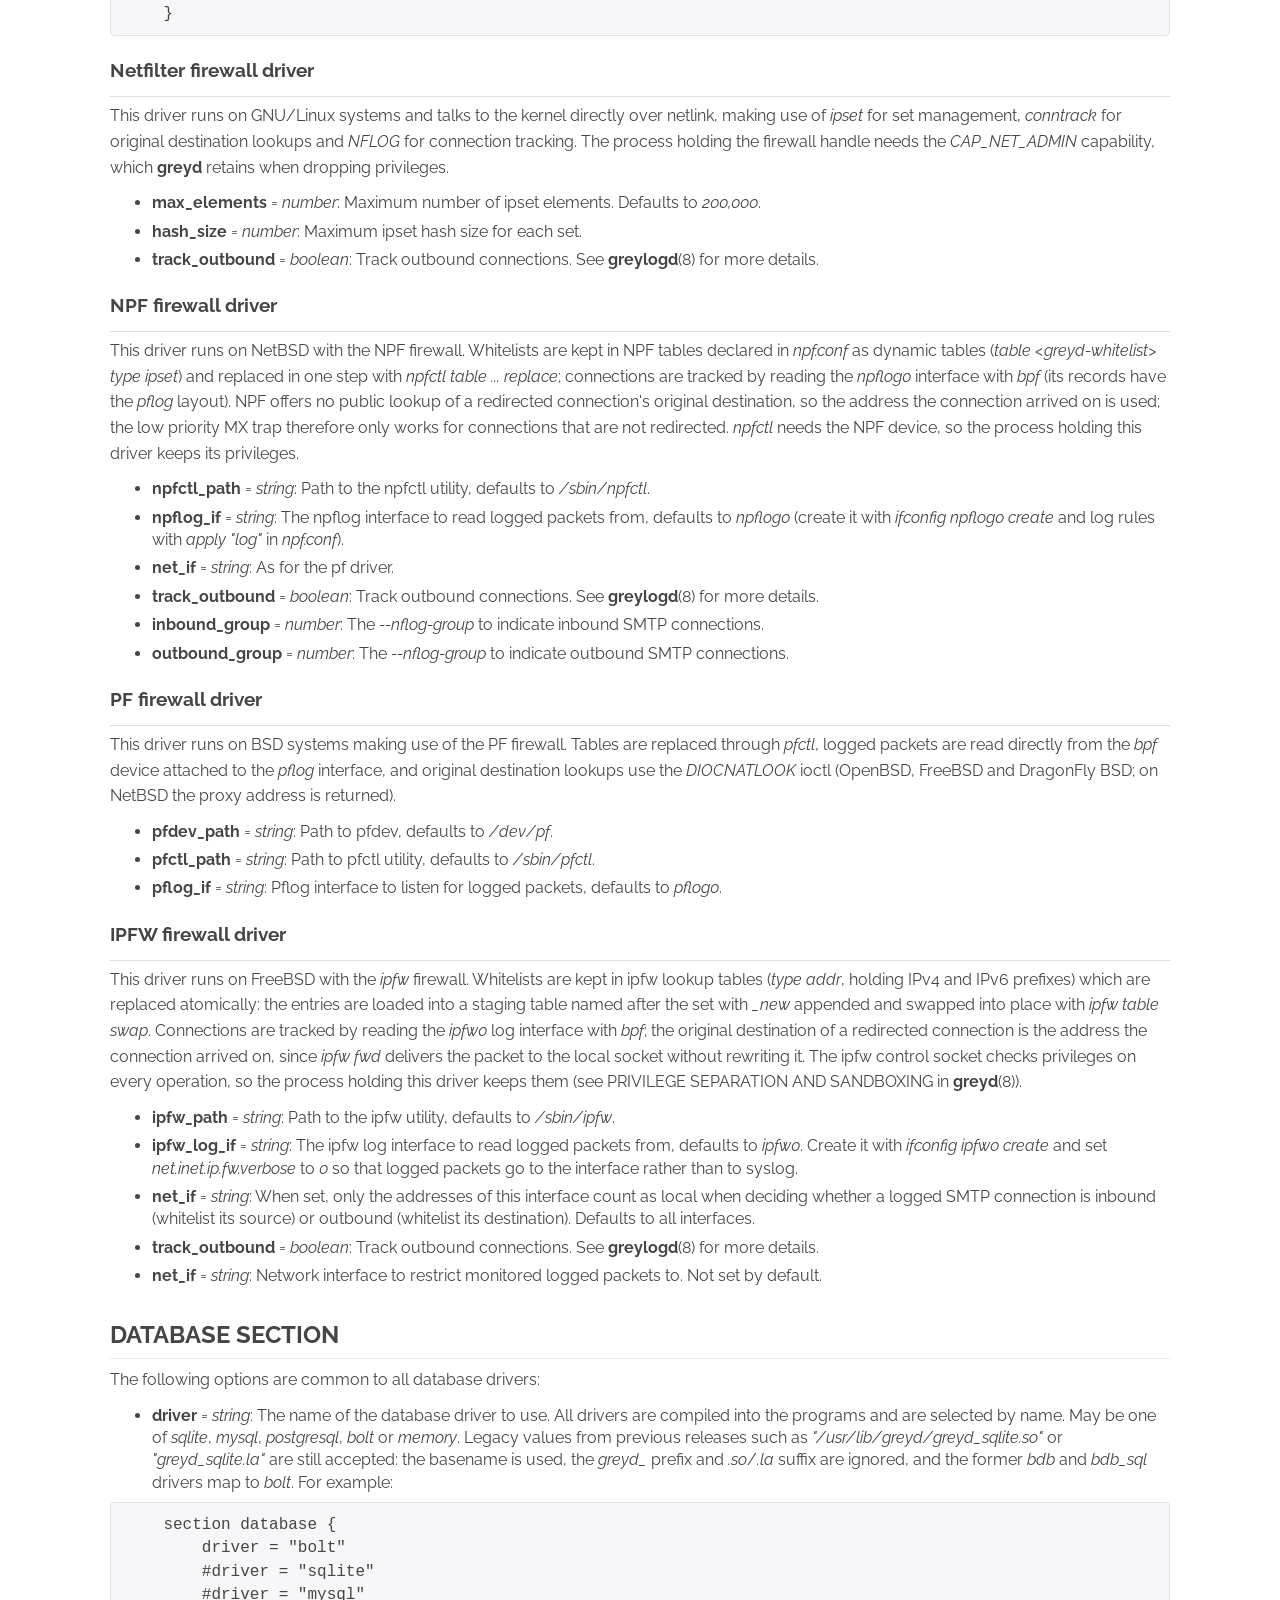
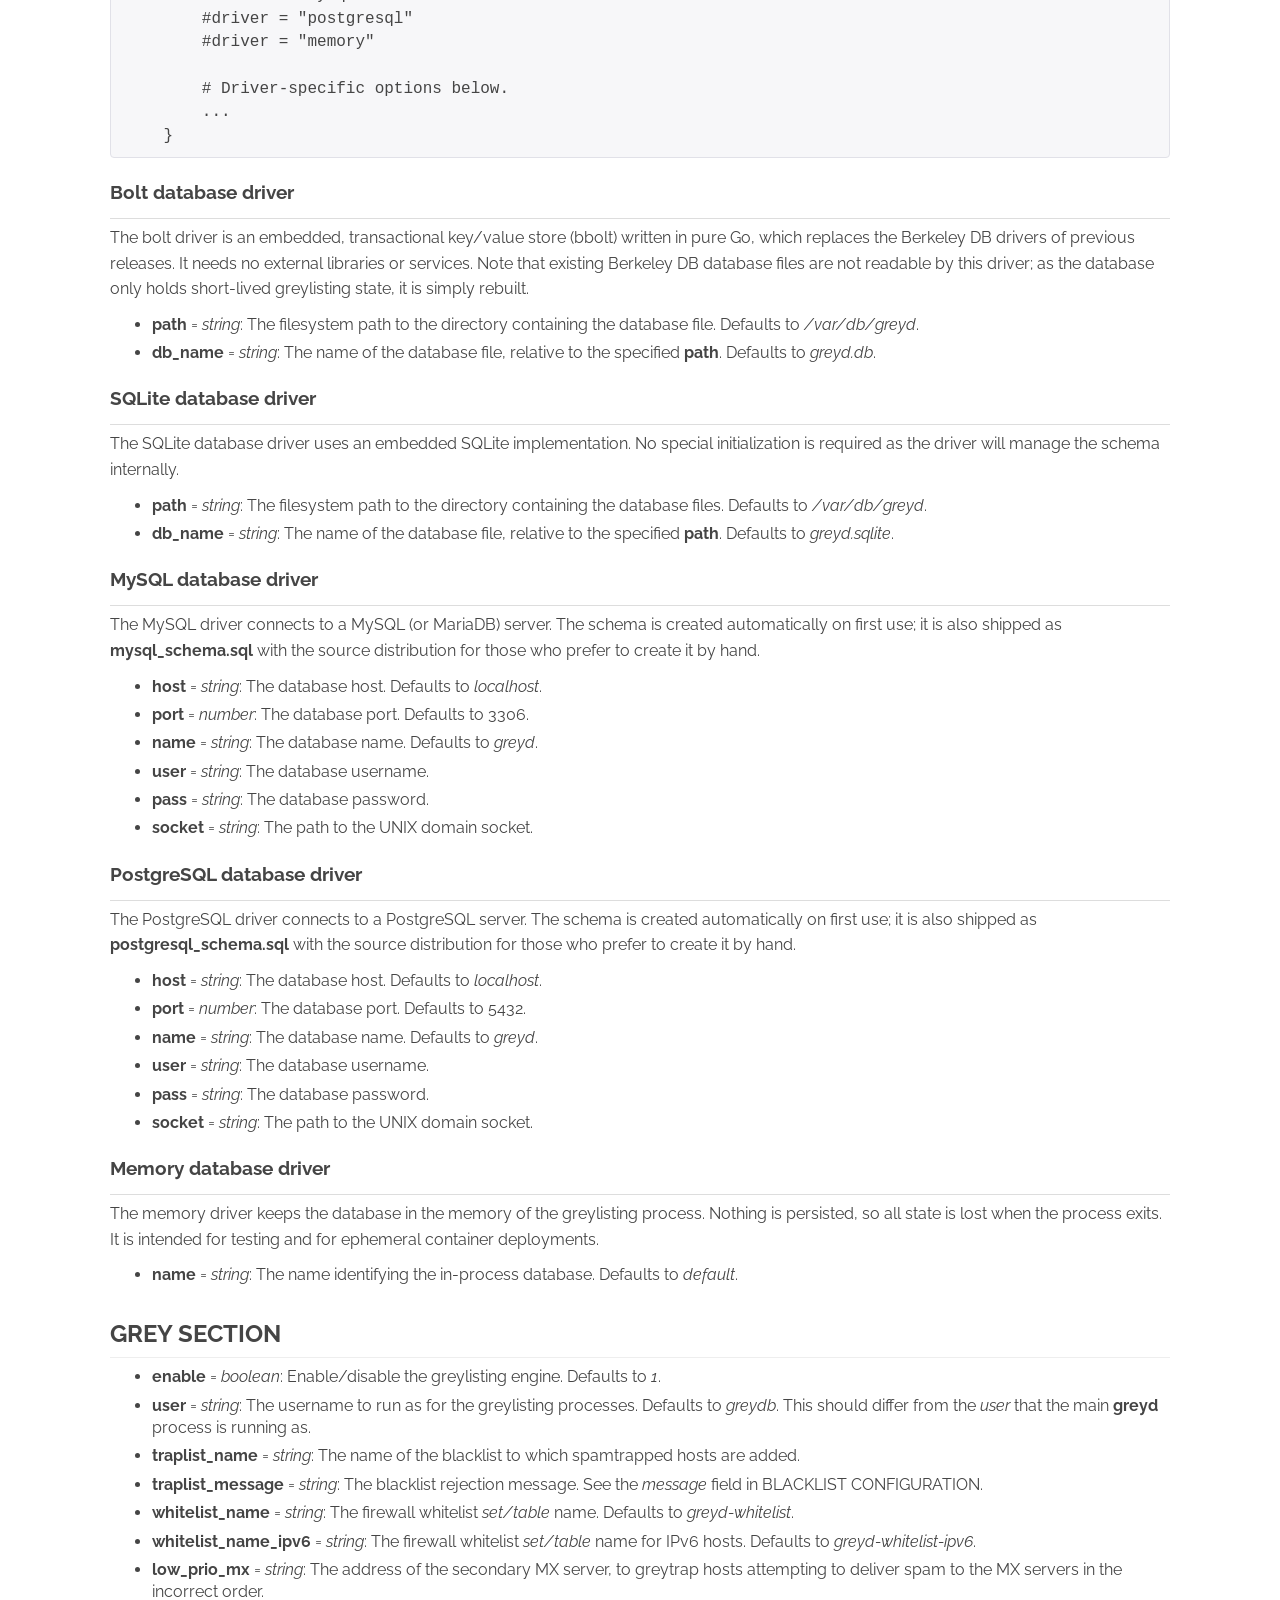
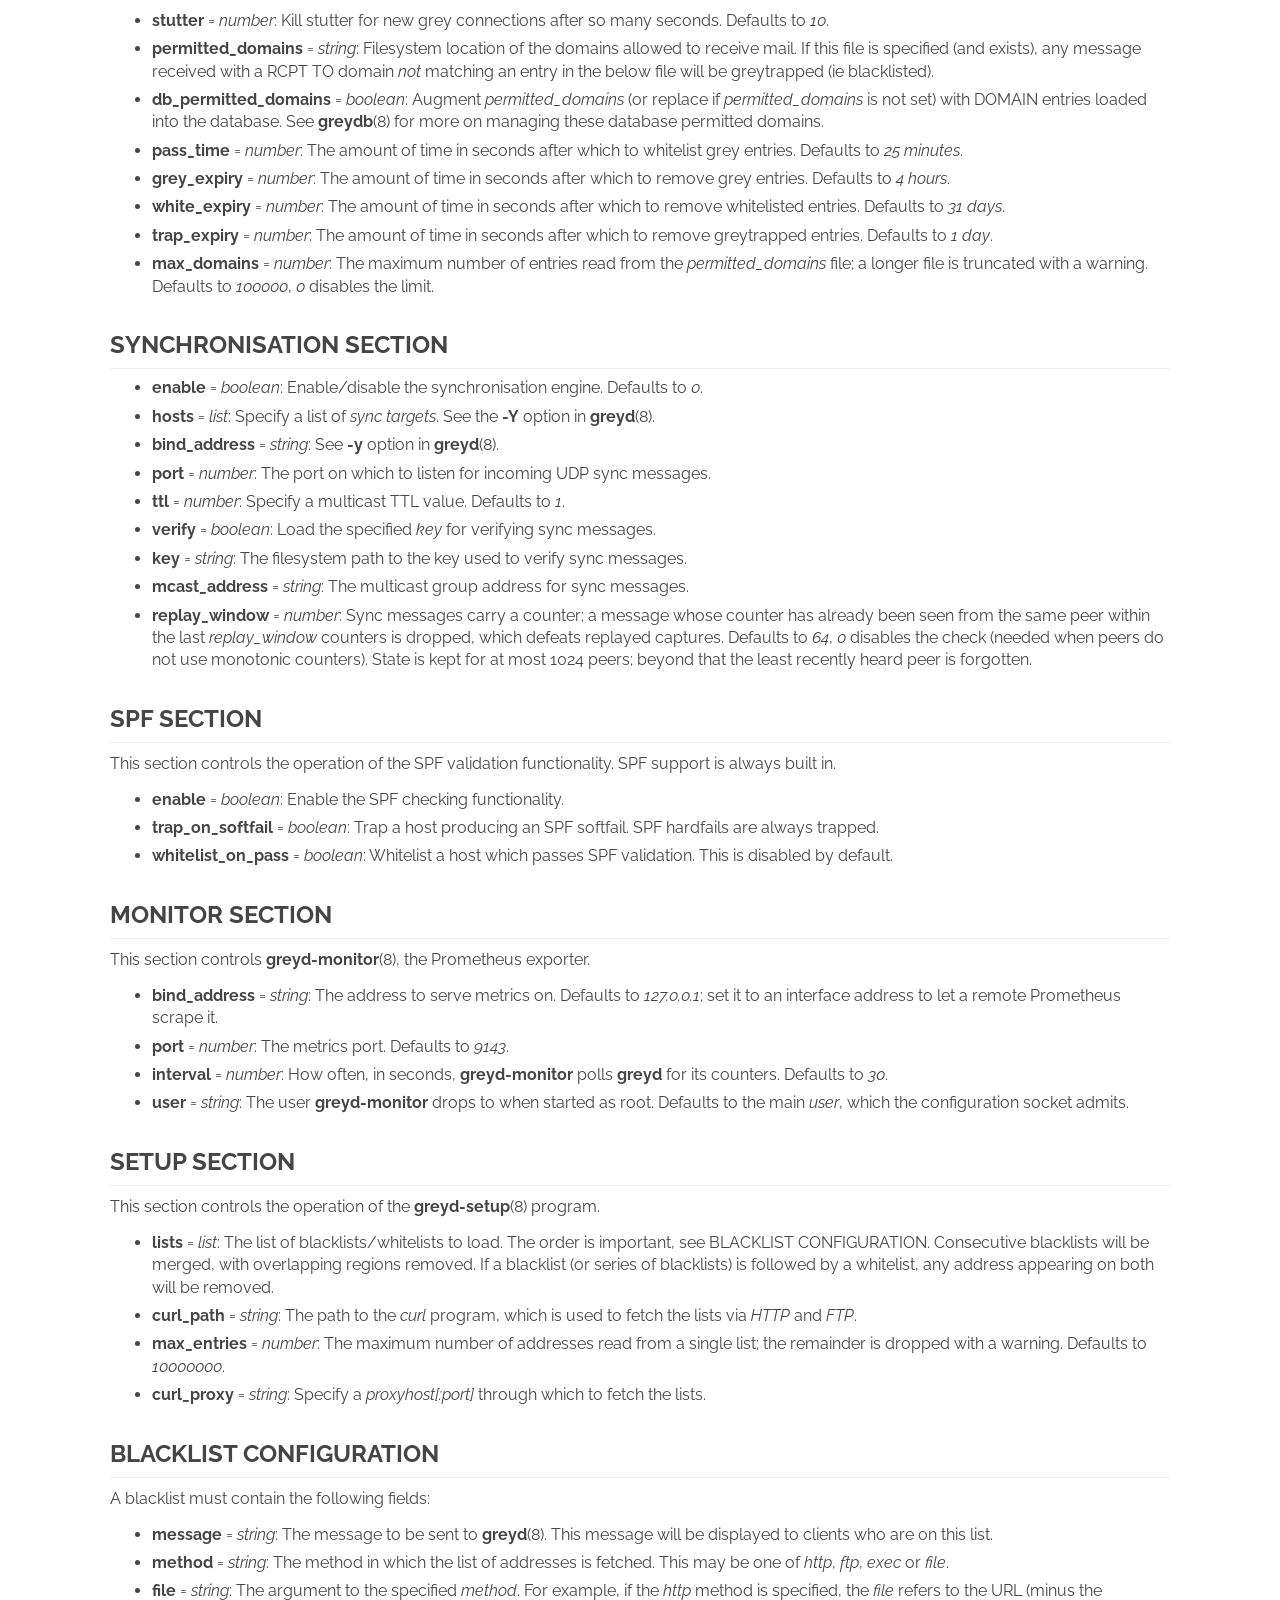
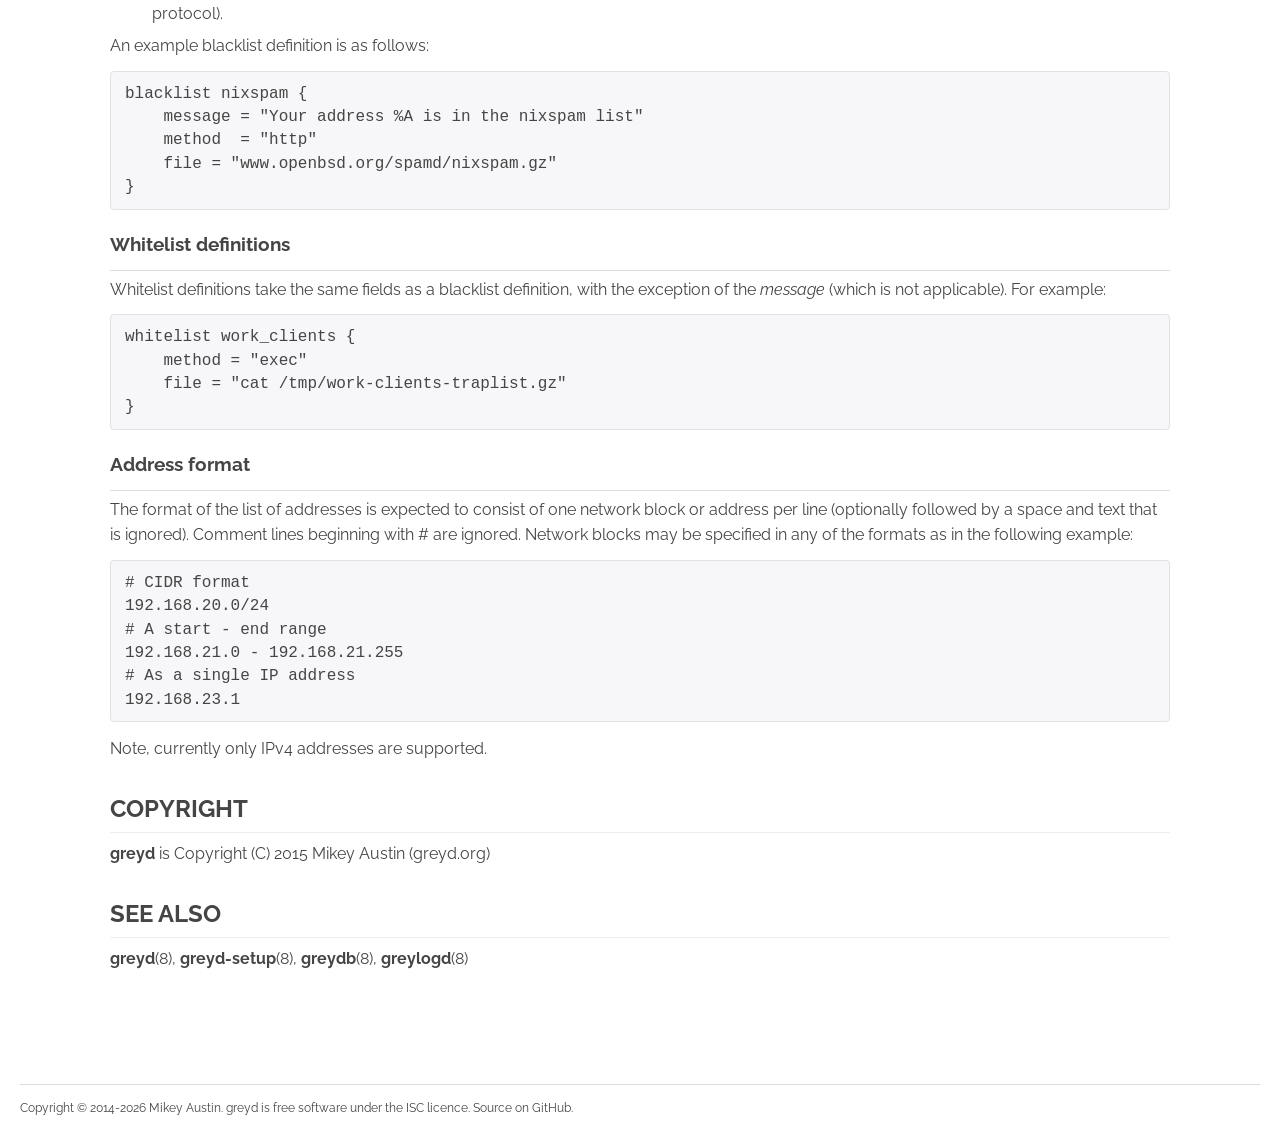
<file: website/man/greyd.conf.5.html>
<!DOCTYPE html>
<html lang="en">
<head>
<meta charset="utf-8">
<title>greyd.conf(5) - greyd</title>
<meta name="viewport" content="width=device-width, initial-scale=1.0">
<meta name="description" content="greyd - a greylisting and blacklisting spam deferral daemon, a Go port of OpenBSD spamd.">
<link rel="stylesheet" href="../css/screen.css">
<script defer src="../js/site.js"></script>
</head>
<body>
<header class="group">
<h1 class="logo"><a href="../index.html">grey<span>d</span></a></h1>
<a class="menuControl expand" href="#">+</a>
<a class="menuControl collapse" href="#">-</a>
<nav><ul><li><a href="../index.html">home</a></li><li class="active"><a href="../docs.html">docs</a></li><li><a href="../downloads.html">downloads</a></li><li><a href="../code.html">code</a></li></ul></nav>
</header>
<main>
<section><div class="content manpage"><h1>greyd.conf(5)</h1><p class="tagline">greyd configuration file</p>
<h2>SYNOPSIS</h2>
<p>This configuration file is read by <strong>greyd</strong>, <strong>greydb</strong>, <strong>greylogd</strong> and <strong>greyd-setup</strong>.</p>
<h2>DESCRIPTION</h2>
<p>The syntax consists of sequences of assignments, each terminated by a newline:</p>
<pre><code># A string value.
variable = &quot;value&quot;

# A number value.
variable = 10  # Another comment.

# A list value may contain strings or numbers.
# Trailing commas are allowed.
variable = [ 10, &quot;value&quot;, ]</code></pre>
<p>Comments, whitespace and blank lines are ignored.</p>
<p><em>Sections</em> may contain many assignments, separated by a newline.</p>
<pre><code>section sectionname {
    var1 = &quot;val1&quot;
    var2 = 10
    var3 = [ 1, 2, 3 ]
}</code></pre>
<p><em>Blacklists</em> and <em>whitelists</em> use the same syntax as the <em>section</em> above (see BLACKLIST CONFIGURATION):</p>
<pre><code>blacklist blacklistname {
    ...
}

whitelist whitelistname {
    ...
}</code></pre>
<p>Configuration may also be recursively loaded by way of an <em>include</em>:</p>
<pre><code># Globbing is supported.
include &quot;/etc/greyd/conf.d/*.conf&quot;</code></pre>
<h2>GENERAL OPTIONS</h2>
<p>The following options may be specified outside of a section. A <em>boolean</em> value is a <em>number</em> which takes the values <em>0</em> or <em>1</em>.</p>
<ul><li><strong>syslog_enable</strong> = <em>boolean</em>: Send log messages to <strong>syslogd</strong>(8) (facility daemon). Enabled by default; the tools force it off, and <em>log_to_file</em> can be used with or without it.</li><li><strong>debug</strong> = <em>boolean</em>: Log debug messages which are suppressed by default.</li><li><strong>verbose</strong> = <em>boolean</em>: Log blacklisted connection headers.</li><li><strong>log_to_file</strong> = <em>string</em>: When this option is set greyd will send logs to the specified path. This is useful for containerized environments.</li><li><strong>daemonize</strong> = <em>boolean</em>: Detach from the controlling terminal. Defaults to <em>1</em>.</li><li><strong>proxy_protocol_enable</strong> = <em>boolean</em>: Proxy protocol configuration. Enabling this configuration allows greyd to sit behind a TCP load balancer that speaks the proxy protocol as defined in the <a href="http://www.haproxy.org/download/1.8/doc/proxy-protocol.txt">protocol spec</a>. Both version 1 (text) and version 2 (binary) headers are accepted; the version is detected from the first bytes of the connection. Version 2 <em>LOCAL</em> commands (as sent by health checks) are honoured, in which case the connection&#x27;s own addresses are used, and any TLVs are skipped. Headers for unsupported address families (UNSPEC, UDP and unix sockets), like a version 1 <em>UNKNOWN</em> header, are refused. Defaults to <em>false</em>. Note that if this is enabled <em>all</em> client connections will need to specify the proxy protocol header first, ie there is no mixing of proxied and direct requests. You <em>must</em> also specify the <code>proxy_protocol_permitted_proxies</code> list of trusted proxies. There are many upstream proxies/load balancers that support this protocol, for example nginx and haproxy to name a couple.</li><li><strong>proxy_protocol_permitted_proxies</strong> = <em>list</em>: The upstream proxies must be explicitly configured. Without this any client would be able to spoof their addresses. This setting only has an effect if <code>proxy_protocol_enable</code> is set to <em>true</em>. The elements in this list must be strings consisting of IPv4 and/or IPv6 CIDRs.</li><li><strong>drop_privs</strong> = <em>boolean</em>: Drop priviliges and run as the specified <strong>user</strong>. Defaults to <em>1</em>.</li><li><strong>chroot</strong> = <em>boolean</em>: Chroot the main <strong>greyd</strong> process that accepts connections. Defaults to <em>1</em>.</li><li><strong>chroot_dir</strong> = <em>string</em>: The location to chroot to.</li><li><strong>sandbox</strong> = <em>boolean</em>: Confine each process once it has dropped privileges and opened what it needs. On Linux this sets <em>no_new_privs</em>, restricts filesystem access with Landlock (the main and firewall processes keep none, the greylister keeps its database directory and <em>/etc</em> for the resolver) and installs a seccomp filter that refuses to start programs, trace, mount, load modules or change namespaces. On OpenBSD the processes are pledged. Unsupported kernels are skipped with a debug message. Enabled by default; set to <em>0</em> when running a database or firewall driver with unusual filesystem needs.</li><li><strong>sandbox_strict</strong> = <em>boolean</em>: On Linux, replace the sandbox&#x27;s seccomp deny list with an allow list of the system calls the Go runtime and the drivers are known to use; anything else fails with EPERM and is logged by the affected operation rather than killing the process. Tighter, but a database driver or kernel needing an unlisted call will surface as errors, so try it in a test environment first. Off by default.</li><li><strong>setrlimit</strong> = <em>boolean</em>: Use setrlimit to self-impose resource limits such as the maximum number of file descriptors (ie connections).</li><li><strong>max_cons</strong> = <em>number</em>: The maximum number of concurrent connections to handle. This number can not exceed the operating system maximum file descriptor limit. Defaults to <em>800</em>.</li><li><strong>max_cons_black</strong> = <em>number</em>: The maximum number of concurrent blacklisted connections to tarpit. This number can not exceed the maximum configured number of connections. Defaults to <em>800</em>.</li><li><strong>port</strong> = <em>number</em>: The port to listen on. Defaults to <em>8025</em>.</li><li><strong>user</strong> = <em>string</em>: The username for the main <strong>greyd</strong> daemon the run as.</li><li><strong>bind_address</strong> = <em>string</em>: The IPv4 address to listen on. Defaults to listen on all addresses.</li><li><strong>port</strong> = <em>number</em>: The port to listen on. Defaults to <em>8025</em>.</li><li><strong>config_port</strong> = <em>number</em>: The port on which to listen for blacklist configuration data (see <strong>greyd-setup</strong>(8)). Defaults to <em>8026</em>.</li><li><strong>config_socket</strong> = <em>string</em>: When set, blacklist configuration data is accepted on this unix domain socket instead of the loopback TCP port. Only the super user and the <em>user</em> <strong>greyd</strong> runs as may connect (the peer credentials are checked). <strong>greyd-setup</strong>(8) reads the same option to find the daemon. Unset by default.</li><li><strong>max_config_frame</strong> = <em>number</em>: The largest blacklist (in bytes) accepted on a configuration connection or from the greylister. Defaults to <em>67108864</em> (64 MiB); the minimum is <em>1024</em>.</li><li><strong>max_cons_per_source</strong> = <em>number</em>: The maximum number of simultaneous connections accepted from one client address; further connections from that address are closed immediately. <em>0</em> (the default) disables the limit.</li><li><strong>max_line_length</strong> = <em>number</em>: The longest SMTP command line (in bytes) a client may send before the line is rejected with a 500 error. Defaults to <em>8191</em>.</li><li><strong>greyd_pidfile</strong> = <em>string</em>: The greyd pidfile path.</li><li><strong>greylogd_pidfile</strong> = <em>string</em>: The greylogd pidfile path.</li><li><strong>hostname</strong> = <em>string</em>: The hostname to display to clients in the initial SMTP banner.</li><li><strong>enable_ipv6</strong> = <em>boolean</em>: Listen for IPv6 connections. Disabled by default.</li><li><strong>bind_address_ipv6</strong> = <em>string</em>: The IPv6 address to listen on. Only has an effect if <strong>enable_ipv6</strong> is set to true.</li><li><strong>stutter</strong> = <em>number</em>: For blacklisted connections, the number of seconds between stuttered bytes.</li><li><strong>window</strong> = <em>number</em>: Adjust the socket receive buffer to the specified number of bytes (window size). This slows down spammers even more.</li><li><strong>banner</strong> = <em>string</em>: The banner message to be displayed to new connections.</li><li><strong>error_code</strong> = <em>string</em>: The SMTP error code to show blacklisted spammers. May be either <em>&quot;450&quot;</em> (default) or <em>&quot;550&quot;</em>.</li></ul>
<h2>FIREWALL SECTION</h2>
<p>The following options are common to all firewall drivers:</p>
<ul><li><strong>driver</strong> = <em>string</em>: The name of the firewall driver to use. All drivers are compiled into the programs and are selected by name. May be one of <em>netfilter</em>, <em>pf</em>, <em>ipfw</em>, <em>npf</em> or <em>dummy</em>. Legacy values from previous releases such as <em>&quot;/usr/lib/greyd/greyd_netfilter.so&quot;</em> or <em>&quot;greyd_netfilter.la&quot;</em> are still accepted: the basename is used and the <em>greyd_</em> prefix and <em>.so</em>/<em>.la</em> suffix are ignored. For example:</li></ul>
<pre><code>    section firewall {
        #driver = &quot;pf&quot;
        #driver = &quot;dummy&quot;
        driver = &quot;netfilter&quot;

        # Driver-specific options below.
        ...
    }</code></pre>
<h3>Netfilter firewall driver</h3>
<p>This driver runs on GNU/Linux systems and talks to the kernel directly over netlink, making use of <em>ipset</em> for set management, <em>conntrack</em> for original destination lookups and <em>NFLOG</em> for connection tracking. The process holding the firewall handle needs the <em>CAP_NET_ADMIN</em> capability, which <strong>greyd</strong> retains when dropping privileges.</p>
<ul><li><strong>max_elements</strong> = <em>number</em>: Maximum number of ipset elements. Defaults to <em>200,000</em>.</li><li><strong>hash_size</strong> = <em>number</em>: Maximum ipset hash size for each set.</li><li><strong>track_outbound</strong> = <em>boolean</em>: Track outbound connections. See <strong>greylogd</strong>(8) for more details.</li></ul>
<h3>NPF firewall driver</h3>
<p>This driver runs on NetBSD with the NPF firewall. Whitelists are kept in NPF tables declared in <em>npf.conf</em> as dynamic tables (<em>table &lt;greyd-whitelist&gt; type ipset</em>) and replaced in one step with <em>npfctl table ... replace</em>; connections are tracked by reading the <em>npflog0</em> interface with <em>bpf</em> (its records have the <em>pflog</em> layout). NPF offers no public lookup of a redirected connection&#x27;s original destination, so the address the connection arrived on is used; the low priority MX trap therefore only works for connections that are not redirected. <em>npfctl</em> needs the NPF device, so the process holding this driver keeps its privileges.</p>
<ul><li><strong>npfctl_path</strong> = <em>string</em>: Path to the npfctl utility, defaults to <em>/sbin/npfctl</em>.</li><li><strong>npflog_if</strong> = <em>string</em>: The npflog interface to read logged packets from, defaults to <em>npflog0</em> (create it with <em>ifconfig npflog0 create</em> and log rules with <em>apply &quot;log&quot;</em> in <em>npf.conf</em>).</li><li><strong>net_if</strong> = <em>string</em>: As for the pf driver.</li><li><strong>track_outbound</strong> = <em>boolean</em>: Track outbound connections. See <strong>greylogd</strong>(8) for more details.</li><li><strong>inbound_group</strong> = <em>number</em>: The <em>--nflog-group</em> to indicate inbound SMTP connections.</li><li><strong>outbound_group</strong> = <em>number</em>: The <em>--nflog-group</em> to indicate outbound SMTP connections.</li></ul>
<h3>PF firewall driver</h3>
<p>This driver runs on BSD systems making use of the PF firewall. Tables are replaced through <em>pfctl</em>, logged packets are read directly from the <em>bpf</em> device attached to the <em>pflog</em> interface, and original destination lookups use the <em>DIOCNATLOOK</em> ioctl (OpenBSD, FreeBSD and DragonFly BSD; on NetBSD the proxy address is returned).</p>
<ul><li><strong>pfdev_path</strong> = <em>string</em>: Path to pfdev, defaults to <em>/dev/pf</em>.</li><li><strong>pfctl_path</strong> = <em>string</em>: Path to pfctl utility, defaults to <em>/sbin/pfctl</em>.</li><li><strong>pflog_if</strong> = <em>string</em>: Pflog interface to listen for logged packets, defaults to <em>pflog0</em>.</li></ul>
<h3>IPFW firewall driver</h3>
<p>This driver runs on FreeBSD with the <em>ipfw</em> firewall. Whitelists are kept in ipfw lookup tables (<em>type addr</em>, holding IPv4 and IPv6 prefixes) which are replaced atomically: the entries are loaded into a staging table named after the set with <em>_new</em> appended and swapped into place with <em>ipfw table swap</em>. Connections are tracked by reading the <em>ipfw0</em> log interface with <em>bpf</em>; the original destination of a redirected connection is the address the connection arrived on, since <em>ipfw fwd</em> delivers the packet to the local socket without rewriting it. The ipfw control socket checks privileges on every operation, so the process holding this driver keeps them (see PRIVILEGE SEPARATION AND SANDBOXING in <strong>greyd</strong>(8)).</p>
<ul><li><strong>ipfw_path</strong> = <em>string</em>: Path to the ipfw utility, defaults to <em>/sbin/ipfw</em>.</li><li><strong>ipfw_log_if</strong> = <em>string</em>: The ipfw log interface to read logged packets from, defaults to <em>ipfw0</em>. Create it with <em>ifconfig ipfw0 create</em> and set <em>net.inet.ip.fw.verbose</em> to <em>0</em> so that logged packets go to the interface rather than to syslog.</li><li><strong>net_if</strong> = <em>string</em>: When set, only the addresses of this interface count as local when deciding whether a logged SMTP connection is inbound (whitelist its source) or outbound (whitelist its destination). Defaults to all interfaces.</li><li><strong>track_outbound</strong> = <em>boolean</em>: Track outbound connections. See <strong>greylogd</strong>(8) for more details.</li><li><strong>net_if</strong> = <em>string</em>: Network interface to restrict monitored logged packets to. Not set by default.</li></ul>
<h2>DATABASE SECTION</h2>
<p>The following options are common to all database drivers:</p>
<ul><li><strong>driver</strong> = <em>string</em>: The name of the database driver to use. All drivers are compiled into the programs and are selected by name. May be one of <em>sqlite</em>, <em>mysql</em>, <em>postgresql</em>, <em>bolt</em> or <em>memory</em>. Legacy values from previous releases such as <em>&quot;/usr/lib/greyd/greyd_sqlite.so&quot;</em> or <em>&quot;greyd_sqlite.la&quot;</em> are still accepted: the basename is used, the <em>greyd_</em> prefix and <em>.so</em>/<em>.la</em> suffix are ignored, and the former <em>bdb</em> and <em>bdb_sql</em> drivers map to <em>bolt</em>. For example:</li></ul>
<pre><code>    section database {
        driver = &quot;bolt&quot;
        #driver = &quot;sqlite&quot;
        #driver = &quot;mysql&quot;
        #driver = &quot;postgresql&quot;
        #driver = &quot;memory&quot;

        # Driver-specific options below.
        ...
    }</code></pre>
<h3>Bolt database driver</h3>
<p>The bolt driver is an embedded, transactional key/value store (bbolt) written in pure Go, which replaces the Berkeley DB drivers of previous releases. It needs no external libraries or services. Note that existing Berkeley DB database files are not readable by this driver; as the database only holds short-lived greylisting state, it is simply rebuilt.</p>
<ul><li><strong>path</strong> = <em>string</em>: The filesystem path to the directory containing the database file. Defaults to <em>/var/db/greyd</em>.</li><li><strong>db_name</strong> = <em>string</em>: The name of the database file, relative to the specified <strong>path</strong>. Defaults to <em>greyd.db</em>.</li></ul>
<h3>SQLite database driver</h3>
<p>The SQLite database driver uses an embedded SQLite implementation. No special initialization is required as the driver will manage the schema internally.</p>
<ul><li><strong>path</strong> = <em>string</em>: The filesystem path to the directory containing the database files. Defaults to <em>/var/db/greyd</em>.</li><li><strong>db_name</strong> = <em>string</em>: The name of the database file, relative to the specified <strong>path</strong>. Defaults to <em>greyd.sqlite</em>.</li></ul>
<h3>MySQL database driver</h3>
<p>The MySQL driver connects to a MySQL (or MariaDB) server. The schema is created automatically on first use; it is also shipped as <strong>mysql_schema.sql</strong> with the source distribution for those who prefer to create it by hand.</p>
<ul><li><strong>host</strong> = <em>string</em>: The database host. Defaults to <em>localhost</em>.</li><li><strong>port</strong> = <em>number</em>: The database port. Defaults to 3306.</li><li><strong>name</strong> = <em>string</em>: The database name. Defaults to <em>greyd</em>.</li><li><strong>user</strong> = <em>string</em>: The database username.</li><li><strong>pass</strong> = <em>string</em>: The database password.</li><li><strong>socket</strong> = <em>string</em>: The path to the UNIX domain socket.</li></ul>
<h3>PostgreSQL database driver</h3>
<p>The PostgreSQL driver connects to a PostgreSQL server. The schema is created automatically on first use; it is also shipped as <strong>postgresql_schema.sql</strong> with the source distribution for those who prefer to create it by hand.</p>
<ul><li><strong>host</strong> = <em>string</em>: The database host. Defaults to <em>localhost</em>.</li><li><strong>port</strong> = <em>number</em>: The database port. Defaults to 5432.</li><li><strong>name</strong> = <em>string</em>: The database name. Defaults to <em>greyd</em>.</li><li><strong>user</strong> = <em>string</em>: The database username.</li><li><strong>pass</strong> = <em>string</em>: The database password.</li><li><strong>socket</strong> = <em>string</em>: The path to the UNIX domain socket.</li></ul>
<h3>Memory database driver</h3>
<p>The memory driver keeps the database in the memory of the greylisting process. Nothing is persisted, so all state is lost when the process exits. It is intended for testing and for ephemeral container deployments.</p>
<ul><li><strong>name</strong> = <em>string</em>: The name identifying the in-process database. Defaults to <em>default</em>.</li></ul>
<h2>GREY SECTION</h2>
<ul><li><strong>enable</strong> = <em>boolean</em>: Enable/disable the greylisting engine. Defaults to <em>1</em>.</li><li><strong>user</strong> = <em>string</em>: The username to run as for the greylisting processes. Defaults to <em>greydb</em>. This should differ from the <em>user</em> that the main <strong>greyd</strong> process is running as.</li><li><strong>traplist_name</strong> = <em>string</em>: The name of the blacklist to which spamtrapped hosts are added.</li><li><strong>traplist_message</strong> = <em>string</em>: The blacklist rejection message. See the <em>message</em> field in BLACKLIST CONFIGURATION.</li><li><strong>whitelist_name</strong> = <em>string</em>: The firewall whitelist <em>set/table</em> name. Defaults to <em>greyd-whitelist</em>.</li><li><strong>whitelist_name_ipv6</strong> = <em>string</em>: The firewall whitelist <em>set/table</em> name for IPv6 hosts. Defaults to <em>greyd-whitelist-ipv6</em>.</li><li><strong>low_prio_mx</strong> = <em>string</em>: The address of the secondary MX server, to greytrap hosts attempting to deliver spam to the MX servers in the incorrect order.</li><li><strong>stutter</strong> = <em>number</em>: Kill stutter for new grey connections after so many seconds. Defaults to <em>10</em>.</li><li><strong>permitted_domains</strong> = <em>string</em>: Filesystem location of the domains allowed to receive mail. If this file is specified (and exists), any message received with a RCPT TO domain <em>not</em> matching an entry in the below file will be greytrapped (ie blacklisted).</li><li><strong>db_permitted_domains</strong> = <em>boolean</em>: Augment <em>permitted_domains</em> (or replace if <em>permitted_domains</em> is not set) with DOMAIN entries loaded into the database. See <strong>greydb</strong>(8) for more on managing these database permitted domains.</li><li><strong>pass_time</strong> = <em>number</em>: The amount of time in seconds after which to whitelist grey entries. Defaults to <em>25 minutes</em>.</li><li><strong>grey_expiry</strong> = <em>number</em>: The amount of time in seconds after which to remove grey entries. Defaults to <em>4 hours</em>.</li><li><strong>white_expiry</strong> = <em>number</em>: The amount of time in seconds after which to remove whitelisted entries. Defaults to <em>31 days</em>.</li><li><strong>trap_expiry</strong> = <em>number</em>: The amount of time in seconds after which to remove greytrapped entries. Defaults to <em>1 day</em>.</li><li><strong>max_domains</strong> = <em>number</em>: The maximum number of entries read from the <em>permitted_domains</em> file; a longer file is truncated with a warning. Defaults to <em>100000</em>, <em>0</em> disables the limit.</li></ul>
<h2>SYNCHRONISATION SECTION</h2>
<ul><li><strong>enable</strong> = <em>boolean</em>: Enable/disable the synchronisation engine. Defaults to <em>0</em>.</li><li><strong>hosts</strong> = <em>list</em>: Specify a list of <em>sync targets</em>. See the <strong>-Y</strong> option in <strong>greyd</strong>(8).</li><li><strong>bind_address</strong> = <em>string</em>: See <strong>-y</strong> option in <strong>greyd</strong>(8).</li><li><strong>port</strong> = <em>number</em>: The port on which to listen for incoming UDP sync messages.</li><li><strong>ttl</strong> = <em>number</em>: Specify a multicast TTL value. Defaults to <em>1</em>.</li><li><strong>verify</strong> = <em>boolean</em>: Load the specified <em>key</em> for verifying sync messages.</li><li><strong>key</strong> = <em>string</em>: The filesystem path to the key used to verify sync messages.</li><li><strong>mcast_address</strong> = <em>string</em>: The multicast group address for sync messages.</li><li><strong>replay_window</strong> = <em>number</em>: Sync messages carry a counter; a message whose counter has already been seen from the same peer within the last <em>replay_window</em> counters is dropped, which defeats replayed captures. Defaults to <em>64</em>, <em>0</em> disables the check (needed when peers do not use monotonic counters). State is kept for at most 1024 peers; beyond that the least recently heard peer is forgotten.</li></ul>
<h2>SPF SECTION</h2>
<p>This section controls the operation of the SPF validation functionality. SPF support is always built in.</p>
<ul><li><strong>enable</strong> = <em>boolean</em>: Enable the SPF checking functionality.</li><li><strong>trap_on_softfail</strong> = <em>boolean</em>: Trap a host producing an SPF softfail. SPF hardfails are always trapped.</li><li><strong>whitelist_on_pass</strong> = <em>boolean</em>: Whitelist a host which passes SPF validation. This is disabled by default.</li></ul>
<h2>MONITOR SECTION</h2>
<p>This section controls <strong>greyd-monitor</strong>(8), the Prometheus exporter.</p>
<ul><li><strong>bind_address</strong> = <em>string</em>: The address to serve metrics on. Defaults to <em>127.0.0.1</em>; set it to an interface address to let a remote Prometheus scrape it.</li><li><strong>port</strong> = <em>number</em>: The metrics port. Defaults to <em>9143</em>.</li><li><strong>interval</strong> = <em>number</em>: How often, in seconds, <strong>greyd-monitor</strong> polls <strong>greyd</strong> for its counters. Defaults to <em>30</em>.</li><li><strong>user</strong> = <em>string</em>: The user <strong>greyd-monitor</strong> drops to when started as root. Defaults to the main <em>user</em>, which the configuration socket admits.</li></ul>
<h2>SETUP SECTION</h2>
<p>This section controls the operation of the <strong>greyd-setup</strong>(8) program.</p>
<ul><li><strong>lists</strong> = <em>list</em>: The list of blacklists/whitelists to load. The order is important, see BLACKLIST CONFIGURATION. Consecutive blacklists will be merged, with overlapping regions removed. If a blacklist (or series of blacklists) is followed by a whitelist, any address appearing on both will be removed.</li><li><strong>curl_path</strong> = <em>string</em>: The path to the <em>curl</em> program, which is used to fetch the lists via <em>HTTP</em> and <em>FTP</em>.</li><li><strong>max_entries</strong> = <em>number</em>: The maximum number of addresses read from a single list; the remainder is dropped with a warning. Defaults to <em>10000000</em>.</li><li><strong>curl_proxy</strong> = <em>string</em>: Specify a <em>proxyhost[:port]</em> through which to fetch the lists.</li></ul>
<h2>BLACKLIST CONFIGURATION</h2>
<p>A blacklist must contain the following fields:</p>
<ul><li><strong>message</strong> = <em>string</em>: The message to be sent to <strong>greyd</strong>(8). This message will be displayed to clients who are on this list.</li><li><strong>method</strong> = <em>string</em>: The method in which the list of addresses is fetched. This may be one of <em>http</em>, <em>ftp</em>, <em>exec</em> or <em>file</em>.</li><li><strong>file</strong> = <em>string</em>: The argument to the specified <em>method</em>. For example, if the <em>http</em> method is specified, the <em>file</em> refers to the URL (minus the protocol).</li></ul>
<p>An example blacklist definition is as follows:</p>
<pre><code>blacklist nixspam {
    message = &quot;Your address %A is in the nixspam list&quot;
    method  = &quot;http&quot;
    file = &quot;www.openbsd.org/spamd/nixspam.gz&quot;
}</code></pre>
<h3>Whitelist definitions</h3>
<p>Whitelist definitions take the same fields as a blacklist definition, with the exception of the <em>message</em> (which is not applicable). For example:</p>
<pre><code>whitelist work_clients {
    method = &quot;exec&quot;
    file = &quot;cat /tmp/work-clients-traplist.gz&quot;
}</code></pre>
<h3>Address format</h3>
<p>The format of the list of addresses is expected to consist of one network block or address per line (optionally followed by a space and text that is ignored). Comment lines beginning with # are ignored. Network blocks may be specified in any of the formats as in the following example:</p>
<pre><code># CIDR format
192.168.20.0/24
# A start - end range
192.168.21.0 - 192.168.21.255
# As a single IP address
192.168.23.1</code></pre>
<p>Note, currently only IPv4 addresses are supported.</p>
<h2>COPYRIGHT</h2>
<p><strong>greyd</strong> is Copyright (C) 2015 Mikey Austin (greyd.org)</p>
<h2>SEE ALSO</h2>
<p><strong>greyd</strong>(8), <strong>greyd-setup</strong>(8), <strong>greydb</strong>(8), <strong>greylogd</strong>(8)</p></div></section>
</main>
<footer>
<section><div class="content">
<p>Copyright &copy; 2014-2026 Mikey Austin. greyd is free software under the ISC licence.
<a href="https://github.com/mikey-austin/greyd-v2">Source on GitHub</a>.</p>
</div></section>
</footer>
</body>
</html>
</file>
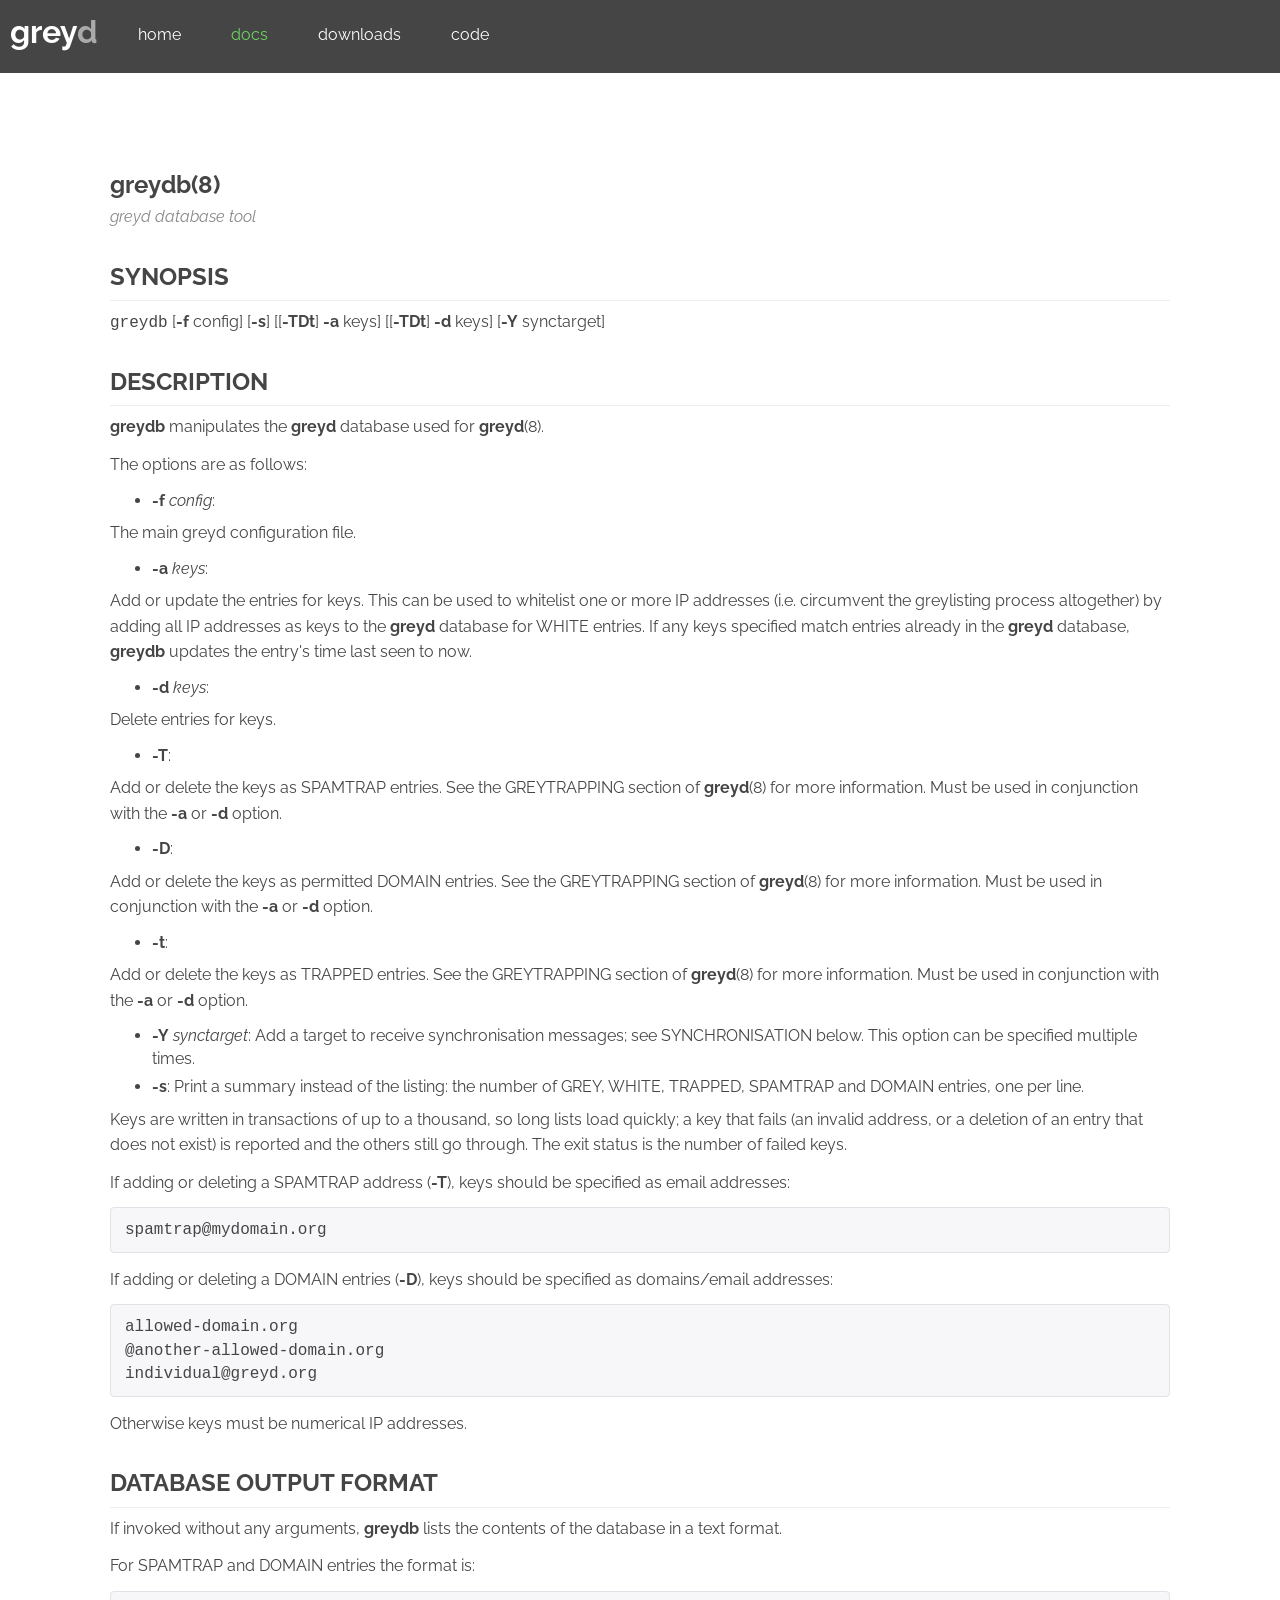
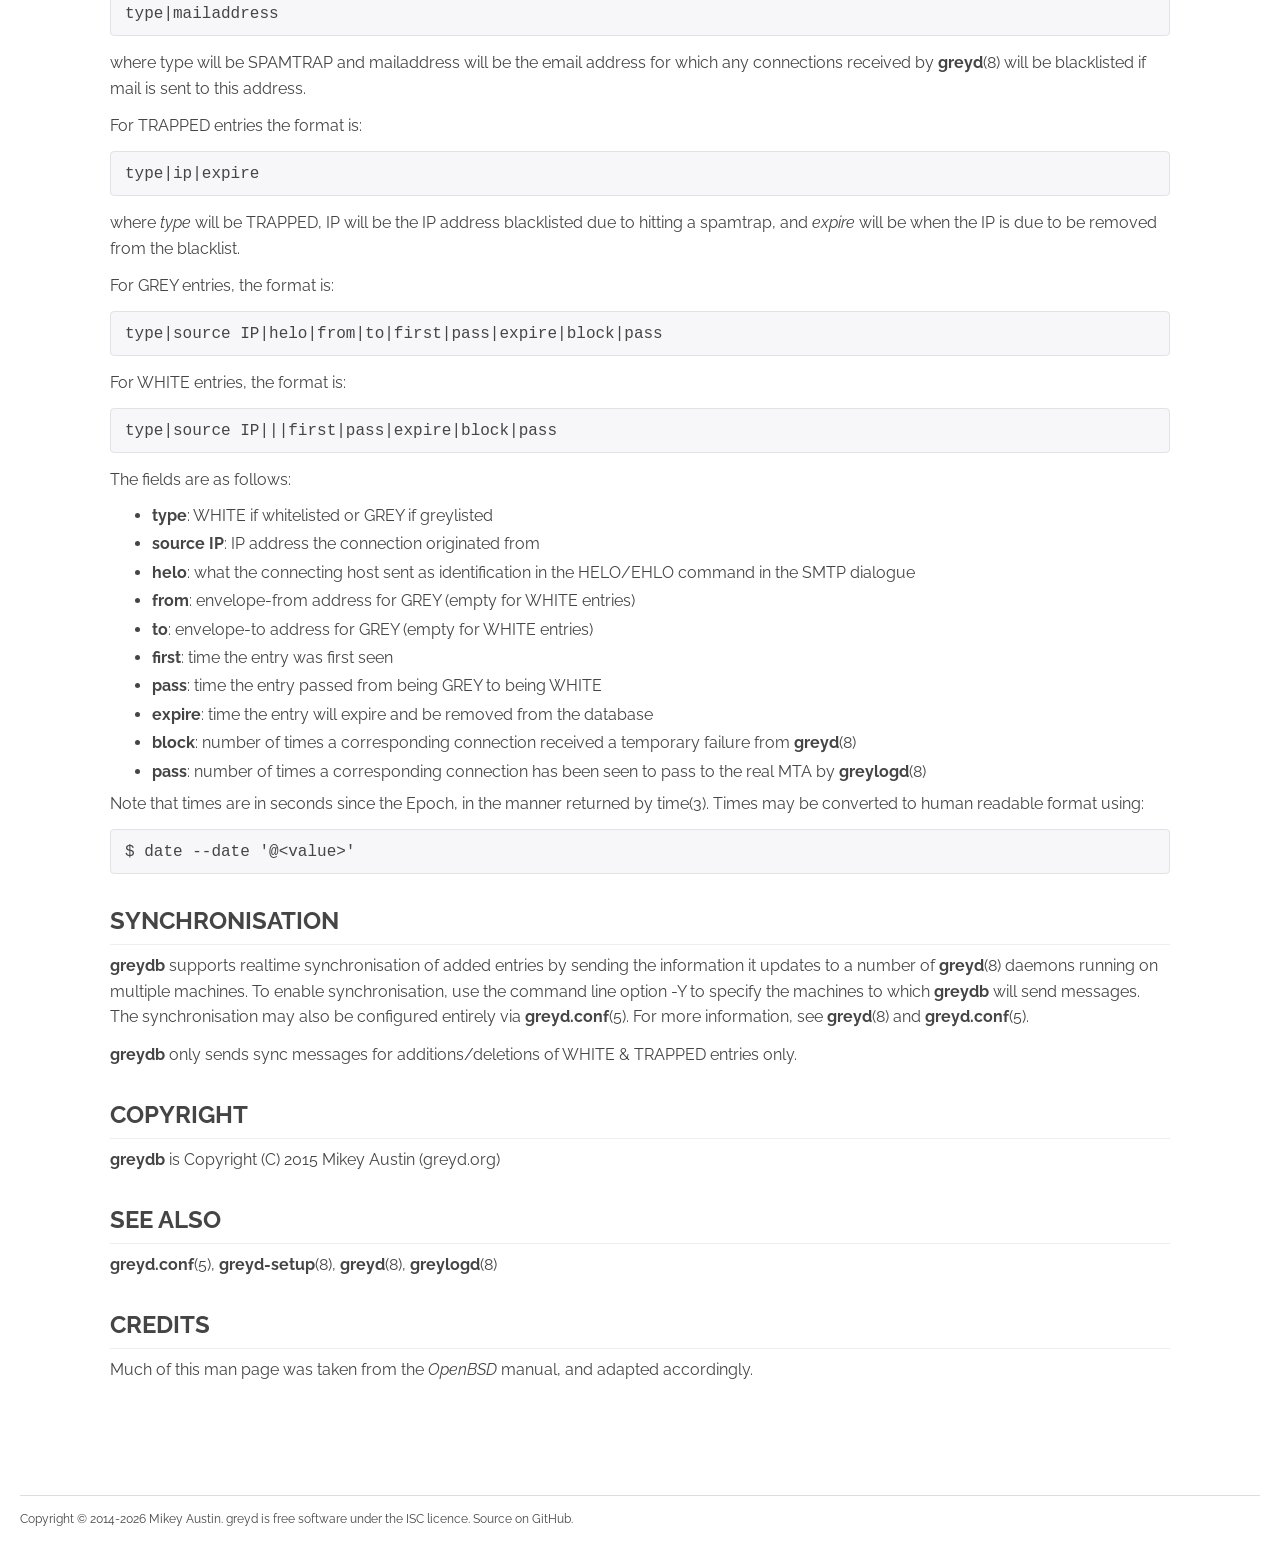
<file: website/man/greydb.8.html>
<!DOCTYPE html>
<html lang="en">
<head>
<meta charset="utf-8">
<title>greydb(8) - greyd</title>
<meta name="viewport" content="width=device-width, initial-scale=1.0">
<meta name="description" content="greyd - a greylisting and blacklisting spam deferral daemon, a Go port of OpenBSD spamd.">
<link rel="stylesheet" href="../css/screen.css">
<script defer src="../js/site.js"></script>
</head>
<body>
<header class="group">
<h1 class="logo"><a href="../index.html">grey<span>d</span></a></h1>
<a class="menuControl expand" href="#">+</a>
<a class="menuControl collapse" href="#">-</a>
<nav><ul><li><a href="../index.html">home</a></li><li class="active"><a href="../docs.html">docs</a></li><li><a href="../downloads.html">downloads</a></li><li><a href="../code.html">code</a></li></ul></nav>
</header>
<main>
<section><div class="content manpage"><h1>greydb(8)</h1><p class="tagline">greyd database tool</p>
<h2>SYNOPSIS</h2>
<p><code>greydb</code> [<strong>-f</strong> config] [<strong>-s</strong>] [[<strong>-TDt</strong>] <strong>-a</strong> keys] [[<strong>-TDt</strong>] <strong>-d</strong> keys] [<strong>-Y</strong> synctarget]</p>
<h2>DESCRIPTION</h2>
<p><strong>greydb</strong> manipulates the <strong>greyd</strong> database used for <strong>greyd</strong>(8).</p>
<p>The options are as follows:</p>
<ul><li><strong>-f</strong> <em>config</em>:</li></ul>
<p>The main greyd configuration file.</p>
<ul><li><strong>-a</strong> <em>keys</em>:</li></ul>
<p>Add or update the entries for keys. This can be used to whitelist one or more IP addresses (i.e. circumvent the greylisting process altogether) by adding all IP addresses as keys to the <strong>greyd</strong> database for WHITE entries. If any keys specified match entries already in the <strong>greyd</strong> database, <strong>greydb</strong> updates the entry&#x27;s time last seen to now.</p>
<ul><li><strong>-d</strong> <em>keys</em>:</li></ul>
<p>Delete entries for keys.</p>
<ul><li><strong>-T</strong>:</li></ul>
<p>Add or delete the keys as SPAMTRAP entries. See the GREYTRAPPING section of <strong>greyd</strong>(8) for more information. Must be used in conjunction with the <strong>-a</strong> or <strong>-d</strong> option.</p>
<ul><li><strong>-D</strong>:</li></ul>
<p>Add or delete the keys as permitted DOMAIN entries. See the GREYTRAPPING section of <strong>greyd</strong>(8) for more information. Must be used in conjunction with the <strong>-a</strong> or <strong>-d</strong> option.</p>
<ul><li><strong>-t</strong>:</li></ul>
<p>Add or delete the keys as TRAPPED entries. See the GREYTRAPPING section of <strong>greyd</strong>(8) for more information. Must be used in conjunction with the <strong>-a</strong> or <strong>-d</strong> option.</p>
<ul><li><strong>-Y</strong> <em>synctarget</em>: Add a target to receive synchronisation messages; see SYNCHRONISATION below. This option can be specified multiple times.</li><li><strong>-s</strong>: Print a summary instead of the listing: the number of GREY, WHITE, TRAPPED, SPAMTRAP and DOMAIN entries, one per line.</li></ul>
<p>Keys are written in transactions of up to a thousand, so long lists load quickly; a key that fails (an invalid address, or a deletion of an entry that does not exist) is reported and the others still go through. The exit status is the number of failed keys.</p>
<p>If adding or deleting a SPAMTRAP address (<strong>-T</strong>), keys should be specified as email addresses:</p>
<pre><code>spamtrap@mydomain.org</code></pre>
<p>If adding or deleting a DOMAIN entries (<strong>-D</strong>), keys should be specified as domains/email addresses:</p>
<pre><code>allowed-domain.org
@another-allowed-domain.org
individual@greyd.org</code></pre>
<p>Otherwise keys must be numerical IP addresses.</p>
<h2>DATABASE OUTPUT FORMAT</h2>
<p>If invoked without any arguments, <strong>greydb</strong> lists the contents of the database in a text format.</p>
<p>For SPAMTRAP and DOMAIN entries the format is:</p>
<pre><code>type|mailaddress</code></pre>
<p>where type will be SPAMTRAP and mailaddress will be the email address for which any connections received by <strong>greyd</strong>(8) will be blacklisted if mail is sent to this address.</p>
<p>For TRAPPED entries the format is:</p>
<pre><code>type|ip|expire</code></pre>
<p>where <em>type</em> will be TRAPPED, IP will be the IP address blacklisted due to hitting a spamtrap, and <em>expire</em> will be when the IP is due to be removed from the blacklist.</p>
<p>For GREY entries, the format is:</p>
<pre><code>type|source IP|helo|from|to|first|pass|expire|block|pass</code></pre>
<p>For WHITE entries, the format is:</p>
<pre><code>type|source IP|||first|pass|expire|block|pass</code></pre>
<p>The fields are as follows:</p>
<ul><li><strong>type</strong>: WHITE if whitelisted or GREY if greylisted</li><li><strong>source IP</strong>: IP address the connection originated from</li><li><strong>helo</strong>: what the connecting host sent as identification in the HELO/EHLO command in the SMTP dialogue</li><li><strong>from</strong>: envelope-from address for GREY (empty for WHITE entries)</li><li><strong>to</strong>: envelope-to address for GREY (empty for WHITE entries)</li><li><strong>first</strong>: time the entry was first seen</li><li><strong>pass</strong>: time the entry passed from being GREY to being WHITE</li><li><strong>expire</strong>: time the entry will expire and be removed from the database</li><li><strong>block</strong>: number of times a corresponding connection received a temporary failure from <strong>greyd</strong>(8)</li><li><strong>pass</strong>: number of times a corresponding connection has been seen to pass to the real MTA by <strong>greylogd</strong>(8)</li></ul>
<p>Note that times are in seconds since the Epoch, in the manner returned by time(3). Times may be converted to human readable format using:</p>
<pre><code>$ date --date &#x27;@&lt;value&gt;&#x27;</code></pre>
<h2>SYNCHRONISATION</h2>
<p><strong>greydb</strong> supports realtime synchronisation of added entries by sending the information it updates to a number of <strong>greyd</strong>(8) daemons running on multiple machines. To enable synchronisation, use the command line option -Y to specify the machines to which <strong>greydb</strong> will send messages. The synchronisation may also be configured entirely via <strong>greyd.conf</strong>(5). For more information, see <strong>greyd</strong>(8) and <strong>greyd.conf</strong>(5).</p>
<p><strong>greydb</strong> only sends sync messages for additions/deletions of WHITE &amp; TRAPPED entries only.</p>
<h2>COPYRIGHT</h2>
<p><strong>greydb</strong> is Copyright (C) 2015 Mikey Austin (greyd.org)</p>
<h2>SEE ALSO</h2>
<p><strong>greyd.conf</strong>(5), <strong>greyd-setup</strong>(8), <strong>greyd</strong>(8), <strong>greylogd</strong>(8)</p>
<h2>CREDITS</h2>
<p>Much of this man page was taken from the <em>OpenBSD</em> manual, and adapted accordingly.</p></div></section>
</main>
<footer>
<section><div class="content">
<p>Copyright &copy; 2014-2026 Mikey Austin. greyd is free software under the ISC licence.
<a href="https://github.com/mikey-austin/greyd-v2">Source on GitHub</a>.</p>
</div></section>
</footer>
</body>
</html>
</file>
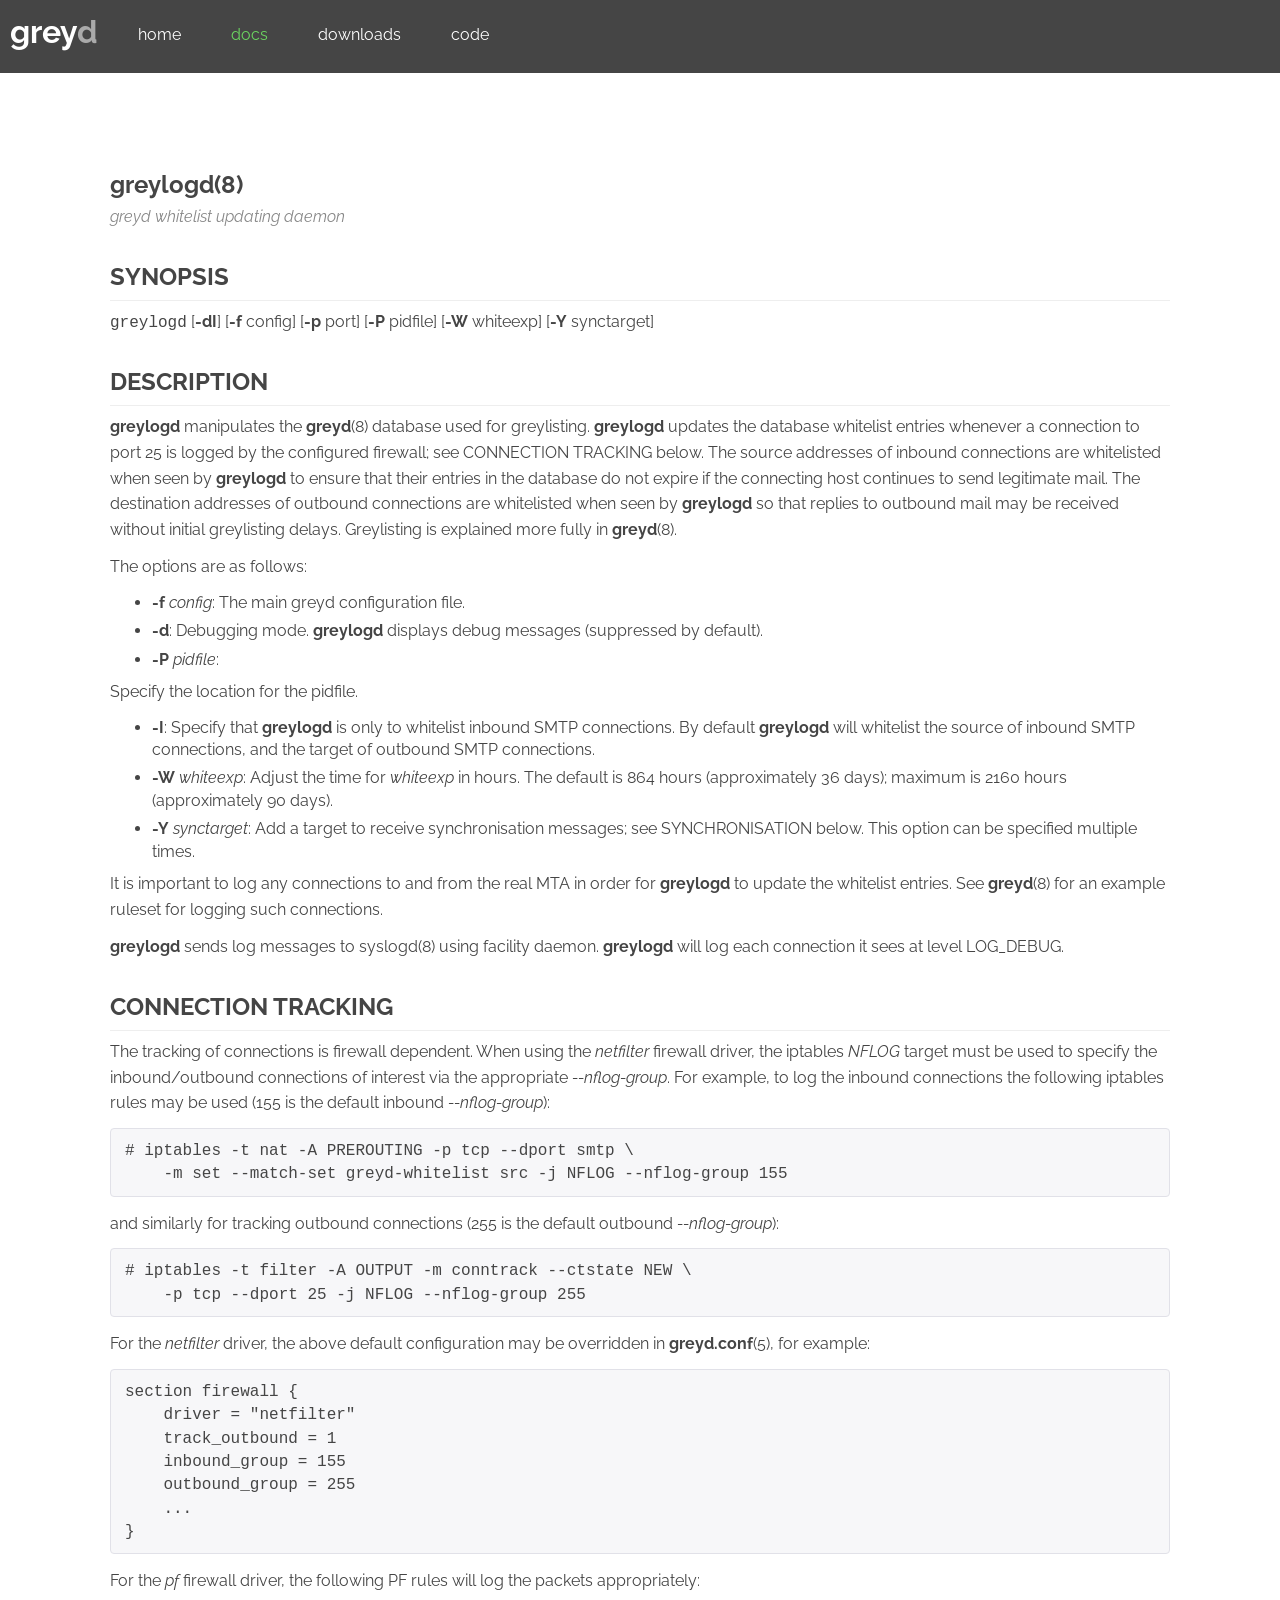
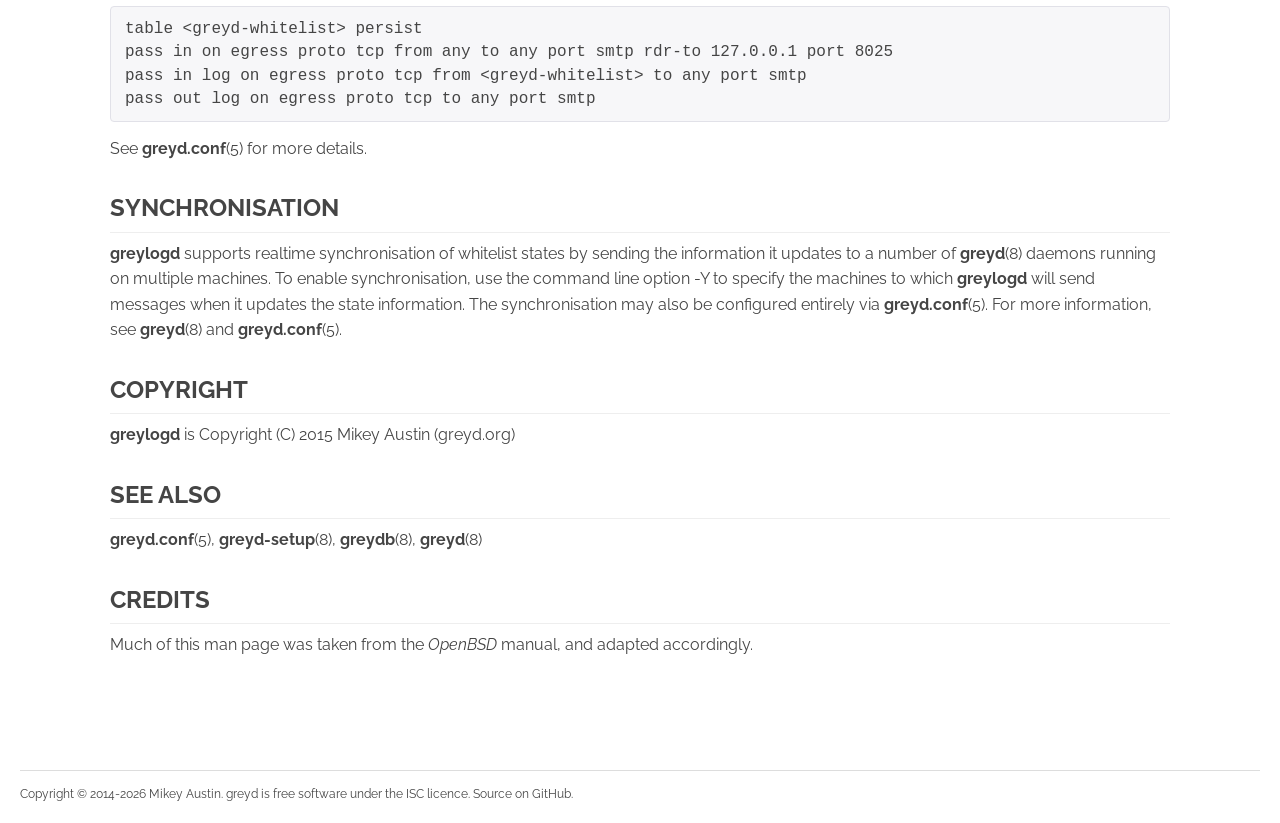
<file: website/man/greylogd.8.html>
<!DOCTYPE html>
<html lang="en">
<head>
<meta charset="utf-8">
<title>greylogd(8) - greyd</title>
<meta name="viewport" content="width=device-width, initial-scale=1.0">
<meta name="description" content="greyd - a greylisting and blacklisting spam deferral daemon, a Go port of OpenBSD spamd.">
<link rel="stylesheet" href="../css/screen.css">
<script defer src="../js/site.js"></script>
</head>
<body>
<header class="group">
<h1 class="logo"><a href="../index.html">grey<span>d</span></a></h1>
<a class="menuControl expand" href="#">+</a>
<a class="menuControl collapse" href="#">-</a>
<nav><ul><li><a href="../index.html">home</a></li><li class="active"><a href="../docs.html">docs</a></li><li><a href="../downloads.html">downloads</a></li><li><a href="../code.html">code</a></li></ul></nav>
</header>
<main>
<section><div class="content manpage"><h1>greylogd(8)</h1><p class="tagline">greyd whitelist updating daemon</p>
<h2>SYNOPSIS</h2>
<p><code>greylogd</code> [<strong>-dI</strong>] [<strong>-f</strong> config] [<strong>-p</strong> port] [<strong>-P</strong> pidfile] [<strong>-W</strong> whiteexp] [<strong>-Y</strong> synctarget]</p>
<h2>DESCRIPTION</h2>
<p><strong>greylogd</strong> manipulates the <strong>greyd</strong>(8) database used for greylisting. <strong>greylogd</strong> updates the database whitelist entries whenever a connection to port 25 is logged by the configured firewall; see CONNECTION TRACKING below. The source addresses of inbound connections are whitelisted when seen by <strong>greylogd</strong> to ensure that their entries in the database do not expire if the connecting host continues to send legitimate mail. The destination addresses of outbound connections are whitelisted when seen by <strong>greylogd</strong> so that replies to outbound mail may be received without initial greylisting delays. Greylisting is explained more fully in <strong>greyd</strong>(8).</p>
<p>The options are as follows:</p>
<ul><li><strong>-f</strong> <em>config</em>: The main greyd configuration file.</li><li><strong>-d</strong>: Debugging mode. <strong>greylogd</strong> displays debug messages (suppressed by default).</li><li><strong>-P</strong> <em>pidfile</em>:</li></ul>
<p>Specify the location for the pidfile.</p>
<ul><li><strong>-I</strong>: Specify that <strong>greylogd</strong> is only to whitelist inbound SMTP connections. By default <strong>greylogd</strong> will whitelist the source of inbound SMTP connections, and the target of outbound SMTP connections.</li><li><strong>-W</strong> <em>whiteexp</em>: Adjust the time for <em>whiteexp</em> in hours. The default is 864 hours (approximately 36 days); maximum is 2160 hours (approximately 90 days).</li><li><strong>-Y</strong> <em>synctarget</em>: Add a target to receive synchronisation messages; see SYNCHRONISATION below. This option can be specified multiple times.</li></ul>
<p>It is important to log any connections to and from the real MTA in order for <strong>greylogd</strong> to update the whitelist entries. See <strong>greyd</strong>(8) for an example ruleset for logging such connections.</p>
<p><strong>greylogd</strong> sends log messages to syslogd(8) using facility daemon. <strong>greylogd</strong> will log each connection it sees at level LOG_DEBUG.</p>
<h2>CONNECTION TRACKING</h2>
<p>The tracking of connections is firewall dependent. When using the <em>netfilter</em> firewall driver, the iptables <em>NFLOG</em> target must be used to specify the inbound/outbound connections of interest via the appropriate <em>--nflog-group</em>. For example, to log the inbound connections the following iptables rules may be used (155 is the default inbound <em>--nflog-group</em>):</p>
<pre><code># iptables -t nat -A PREROUTING -p tcp --dport smtp \
    -m set --match-set greyd-whitelist src -j NFLOG --nflog-group 155</code></pre>
<p>and similarly for tracking outbound connections (255 is the default outbound <em>--nflog-group</em>):</p>
<pre><code># iptables -t filter -A OUTPUT -m conntrack --ctstate NEW \
    -p tcp --dport 25 -j NFLOG --nflog-group 255</code></pre>
<p>For the <em>netfilter</em> driver, the above default configuration may be overridden in <strong>greyd.conf</strong>(5), for example:</p>
<pre><code>section firewall {
    driver = &quot;netfilter&quot;
    track_outbound = 1
    inbound_group = 155
    outbound_group = 255
    ...
}</code></pre>
<p>For the <em>pf</em> firewall driver, the following PF rules will log the packets appropriately:</p>
<pre><code>table &lt;greyd-whitelist&gt; persist
pass in on egress proto tcp from any to any port smtp rdr-to 127.0.0.1 port 8025
pass in log on egress proto tcp from &lt;greyd-whitelist&gt; to any port smtp
pass out log on egress proto tcp to any port smtp</code></pre>
<p>See <strong>greyd.conf</strong>(5) for more details.</p>
<h2>SYNCHRONISATION</h2>
<p><strong>greylogd</strong> supports realtime synchronisation of whitelist states by sending the information it updates to a number of <strong>greyd</strong>(8) daemons running on multiple machines. To enable synchronisation, use the command line option -Y to specify the machines to which <strong>greylogd</strong> will send messages when it updates the state information. The synchronisation may also be configured entirely via <strong>greyd.conf</strong>(5). For more information, see <strong>greyd</strong>(8) and <strong>greyd.conf</strong>(5).</p>
<h2>COPYRIGHT</h2>
<p><strong>greylogd</strong> is Copyright (C) 2015 Mikey Austin (greyd.org)</p>
<h2>SEE ALSO</h2>
<p><strong>greyd.conf</strong>(5), <strong>greyd-setup</strong>(8), <strong>greydb</strong>(8), <strong>greyd</strong>(8)</p>
<h2>CREDITS</h2>
<p>Much of this man page was taken from the <em>OpenBSD</em> manual, and adapted accordingly.</p></div></section>
</main>
<footer>
<section><div class="content">
<p>Copyright &copy; 2014-2026 Mikey Austin. greyd is free software under the ISC licence.
<a href="https://github.com/mikey-austin/greyd-v2">Source on GitHub</a>.</p>
</div></section>
</footer>
</body>
</html>
</file>
<file: website/css/screen.css>
@import url(https://fonts.googleapis.com/css?family=Raleway:400,200,700);

* {
    font-family: 'Raleway', sans-serif;
    margin: 0;
    padding: 0;
    line-height: 1.4em;
    color: #454545;
}

.group:after {
    content: "";
    display: table;
    clear: both;
}

body {
    position: relative;
}

a {
    text-decoration: none;
}

header {
    height: 63px;
    width: 100%;
    padding: 10px 0 0 0;
    background-color: #454545;
    position: fixed;
    z-index: 100;
}

header h1,
header a {
    color: #fff;
    line-height: 1.22em;
}

header h1 {
    padding-left: 10px;
    float: left;
    width: auto;
}

h1.logo span {
    color: #aaa;
}

header nav {
    position: absolute;
    right: 0;
    top: 72px;
    width: auto;
}

nav ul {
    overflow: hidden;
    width: auto;
    background-color: #454545;
    display: none;
}

nav li {
    list-style-type: none;
}

nav li a {
    display: block;
    padding: 8px 25px 8px 10px;
}

.menuControl {
    font-size: 4em;
    display: block;
    position: absolute;
    top: -6px;
    right: 20px;
}

.collapse {
    top: -12px;
    display: none;
}

main,
footer {
    position: relative;
    top: 73px;
}

main h1, main h2, main h3, main p, main ul {
    margin-bottom: 15px;
    line-height: 1.6em;
}

main ul {
    padding-left: 20px;
}

main li {
    margin-bottom: 10px;
}

main h3 {
    padding-bottom: 10px;
    border-bottom: solid 1px #ddd;
}

main a {
    color: #6bd560;
}

main a:hover {
    text-decoration: underline;
}

.content {
    display: table-cell;
    vertical-align: top;
    padding: 20px;
    width: 100%;
}

.banner {
    text-align: center;
    background-color: #eee;
}

.banner h2 {
    font-weight: normal;
    margin-bottom: 0;
}

.tile {
    margin-bottom: 30px;
}

footer {
    margin-top: 60px;
    width: 100%;
}

section {
    display: table;
    width: 100%;
}

footer p {
    padding-top: 15px;
    font-size: 0.75em;
    border-top: solid 1px #ddd;
}

iframe {
    width: 100%;
    border: none;
}

.highlight {
    padding: 9px 14px;
    margin-bottom: 14px;
    background-color: #f7f7f9;
    border: 1px solid #e1e1e8;
    border-radius: 4px;
}

code {
    white-space: pre-wrap;
    font-family:Consolas,Monaco,Lucida Console,Liberation Mono,DejaVu Sans Mono,Bitstream Vera Sans Mono,Courier New;
}

/*
 * Desktop viewports.
 */
@media only screen and (min-width : 1224px) {
    .menuControl {
        display: none;
    }

    header nav {
        position: static;
        height: 100%;
        width: auto;
        float: left;
        padding-left: 15px;
    }

    header nav ul {
        height: 100%;
        display: block;
    }

    header nav li {
        float: left;
        margin-left: 15px;
        height: 100%;
        margin-bottom: 0;
   }

    header nav li a {
        padding-top: 15px;
    }

    header nav li.active a,
    header nav li a:hover {
        color: #6bd560;
    }

    .tile {
        width: 30%;
        padding-left: 15px;
        padding-right: 15px;
        display: table-cell;
    }

    .tile.wide {
        width: 50%;
    }

    .tile:first-of-type {
        padding-left: 0;
    }

    .tile:last-of-type {
        padding-right: 0;
    }

    .banner h2 {
        text-align: left;
    }
}

/*
 * Static site additions (see website/build.py).
 */
main {
    max-width: 1100px;
    margin: 0 auto;
    padding-top: 63px;
}

.manpage {
    max-width: 820px;
}

.manpage h1 {
    margin: 10px 0 0 0;
}

.manpage .tagline {
    color: #888;
    font-style: italic;
    margin-bottom: 24px;
}

.manpage h2 {
    margin: 28px 0 8px 0;
    padding-bottom: 4px;
    border-bottom: solid 1px #eee;
    font-weight: 700;
}

.manpage h3 {
    margin: 20px 0 6px 0;
}

.manpage ul {
    margin: 8px 0 8px 22px;
}

.manpage li {
    margin-bottom: 6px;
}

.manpage p {
    margin-bottom: 12px;
}

.manpage pre {
    padding: 10px 14px;
    margin-bottom: 14px;
    overflow-x: auto;
    background-color: #f7f7f9;
    border: 1px solid #e1e1e8;
    border-radius: 4px;
}

.manpage pre code {
    white-space: pre;
}

.banner.home {
    background-color: #454545;
}

.banner.home h2 {
    color: #fff;
    padding: 10px 0;
}
</file>
